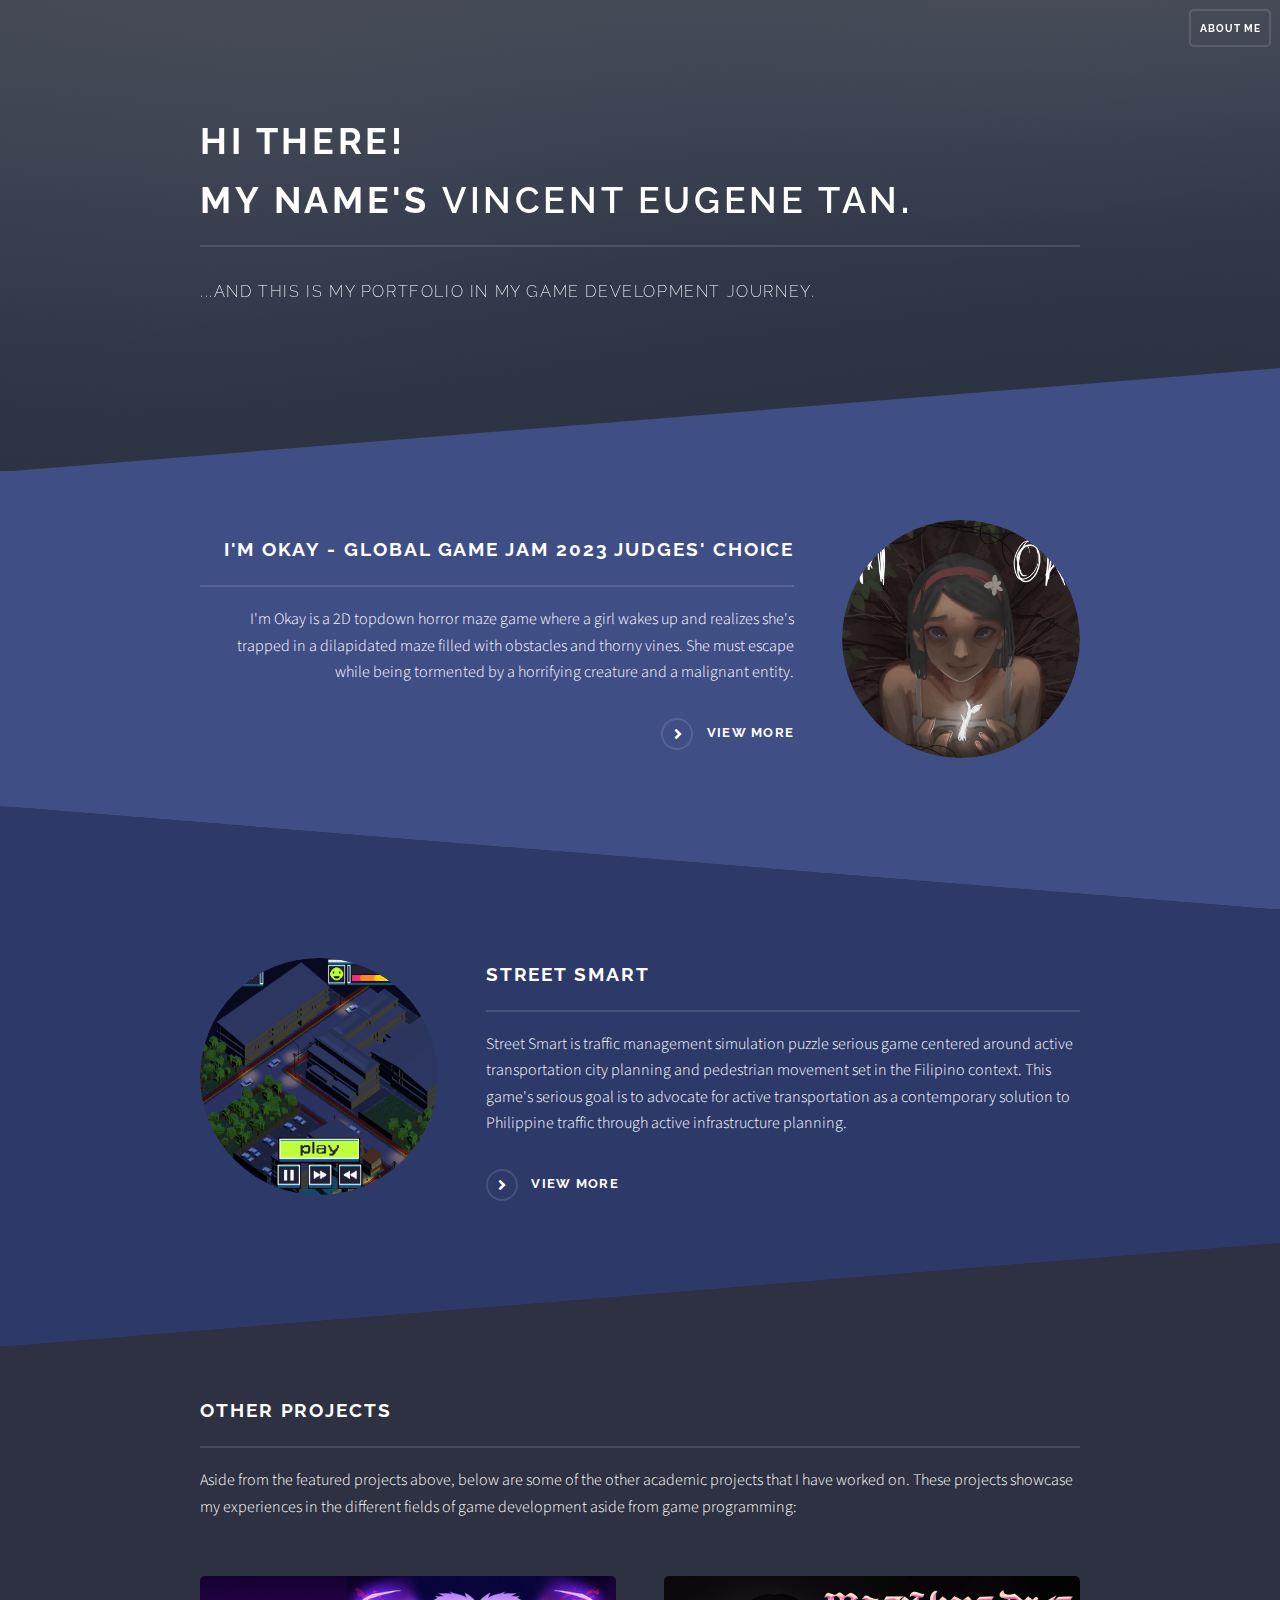
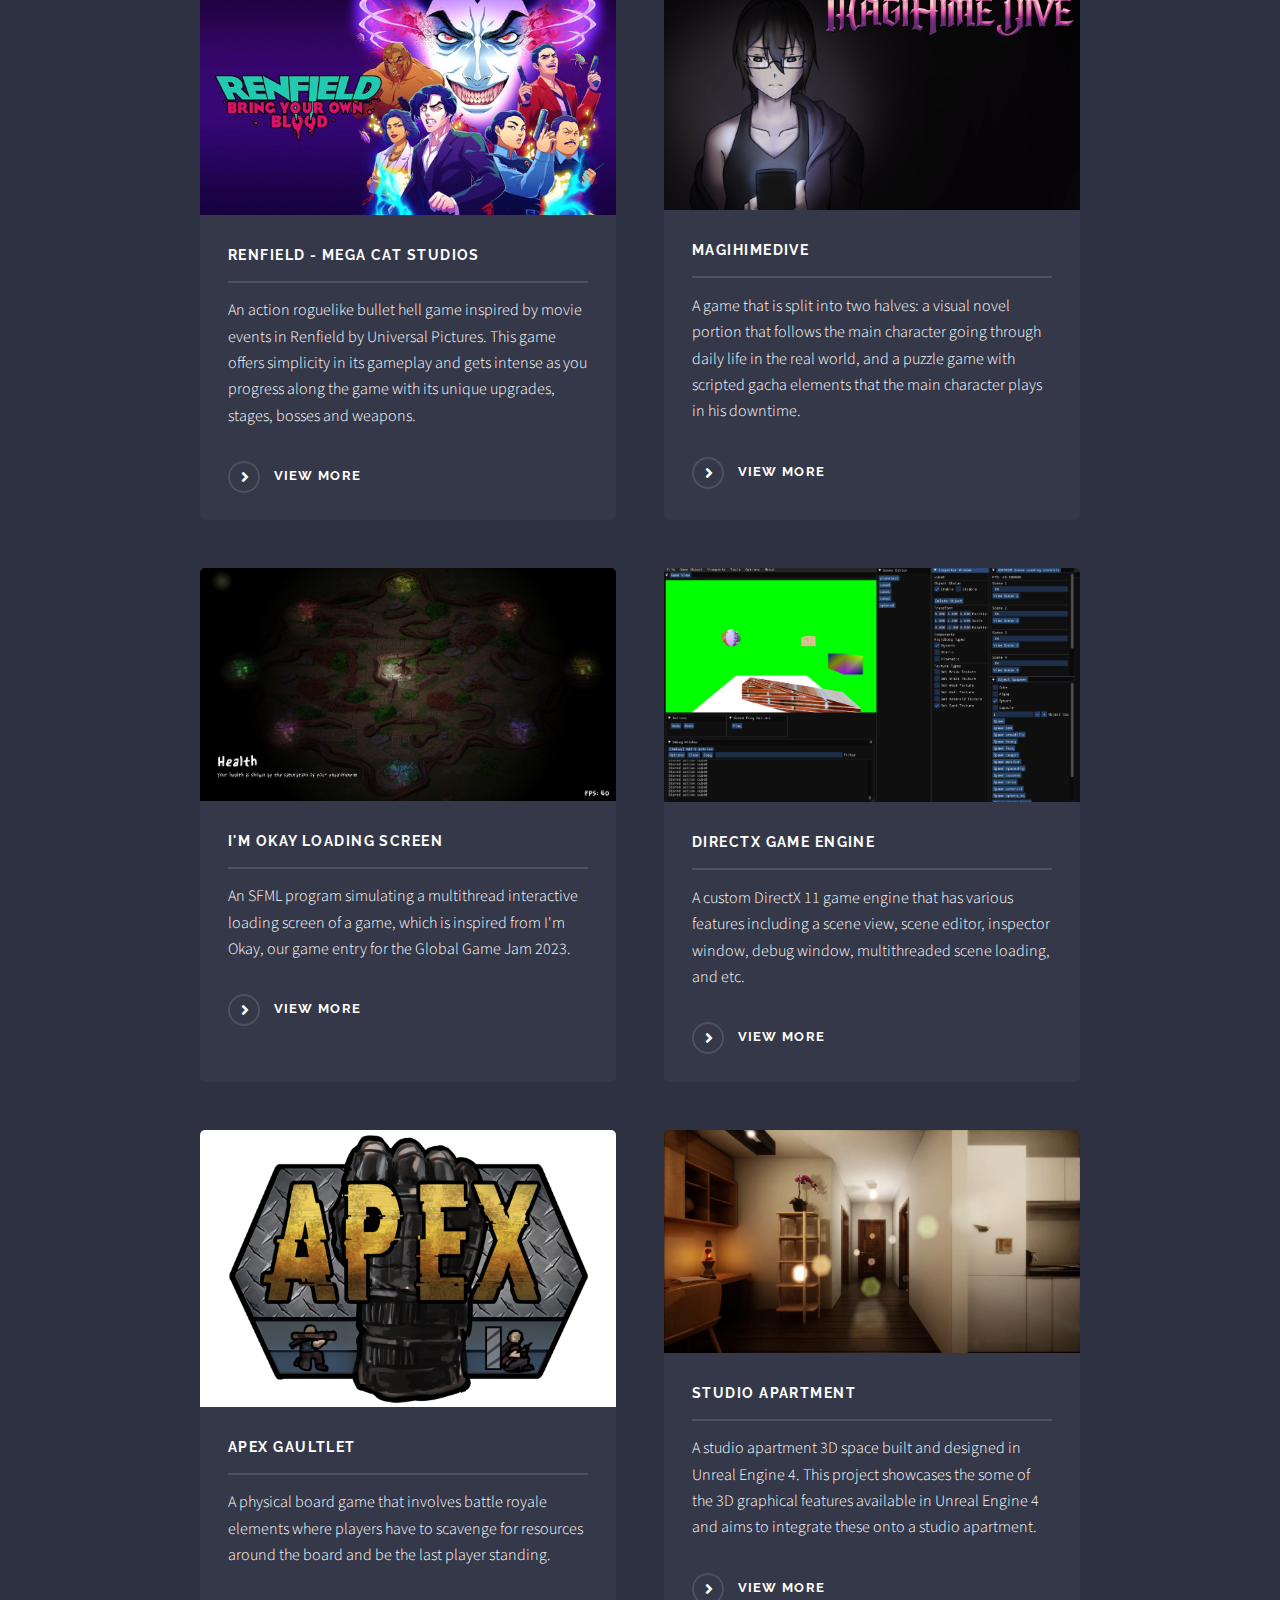
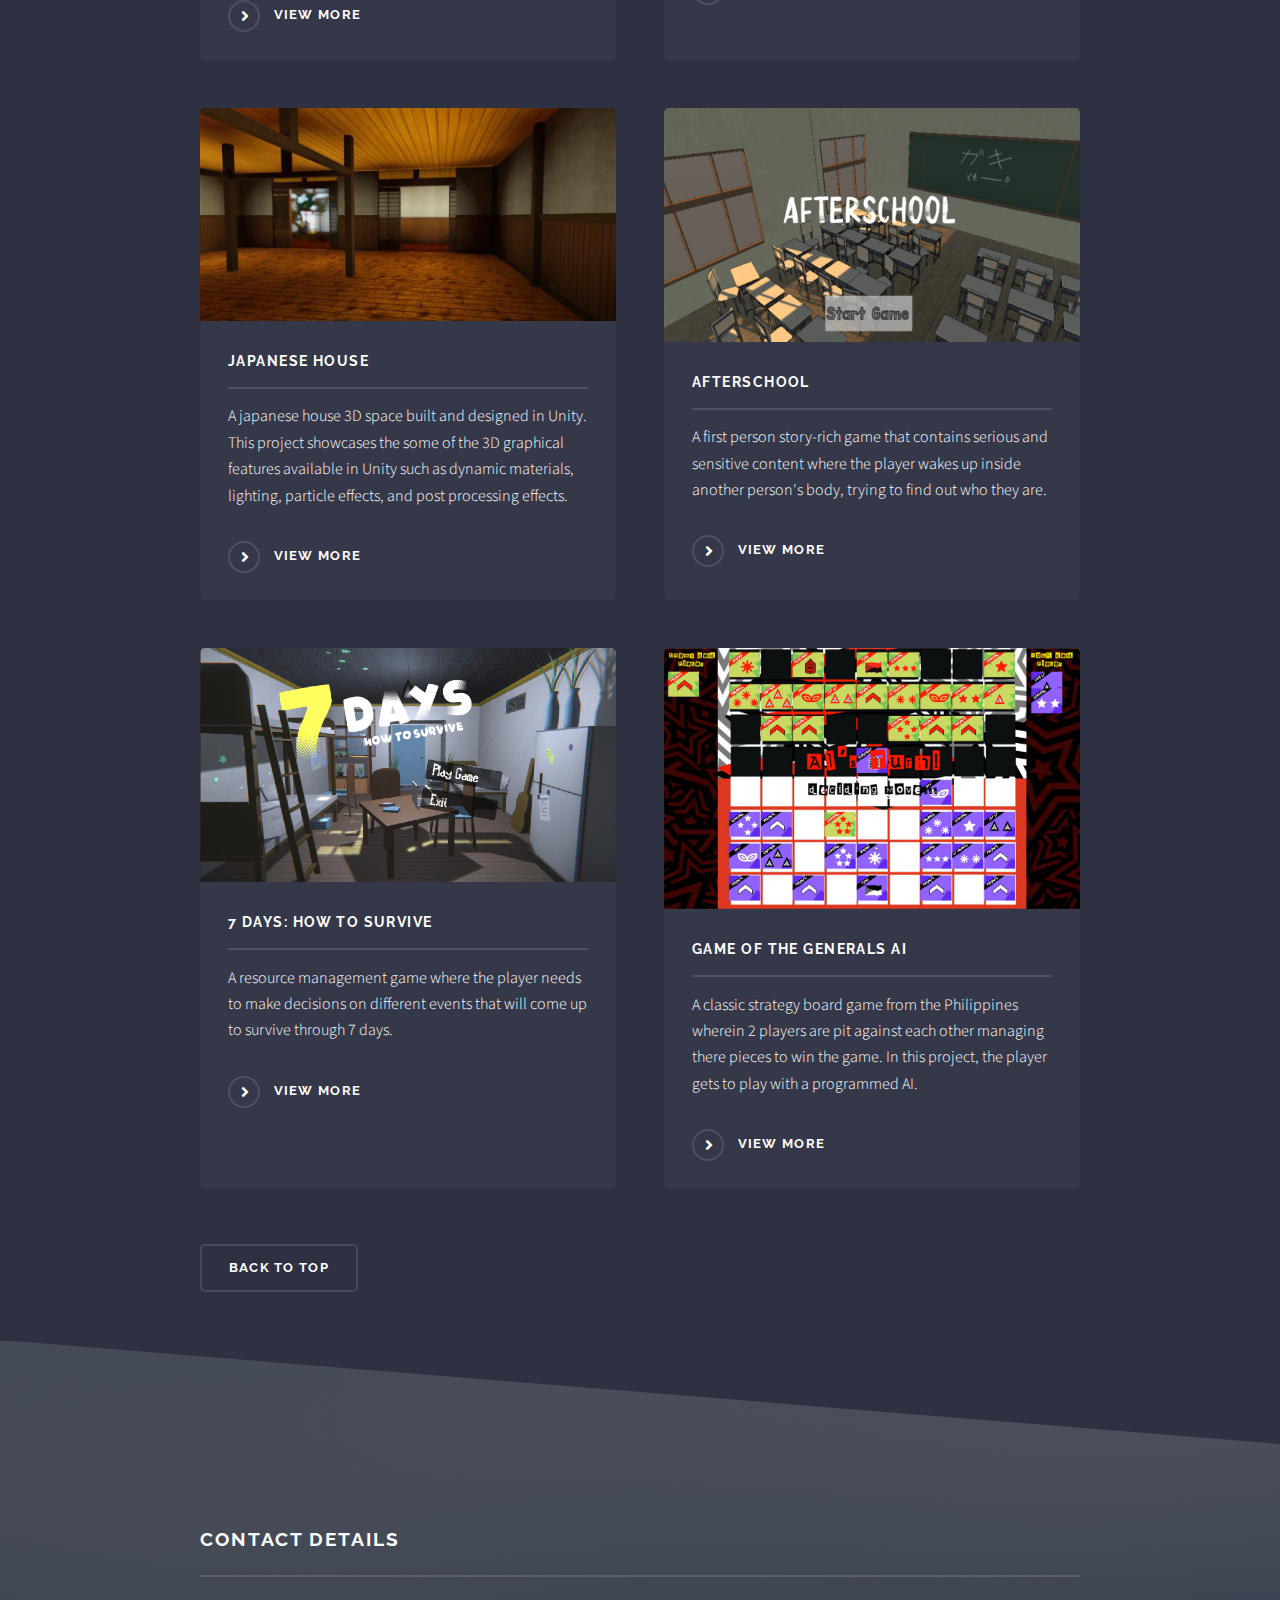
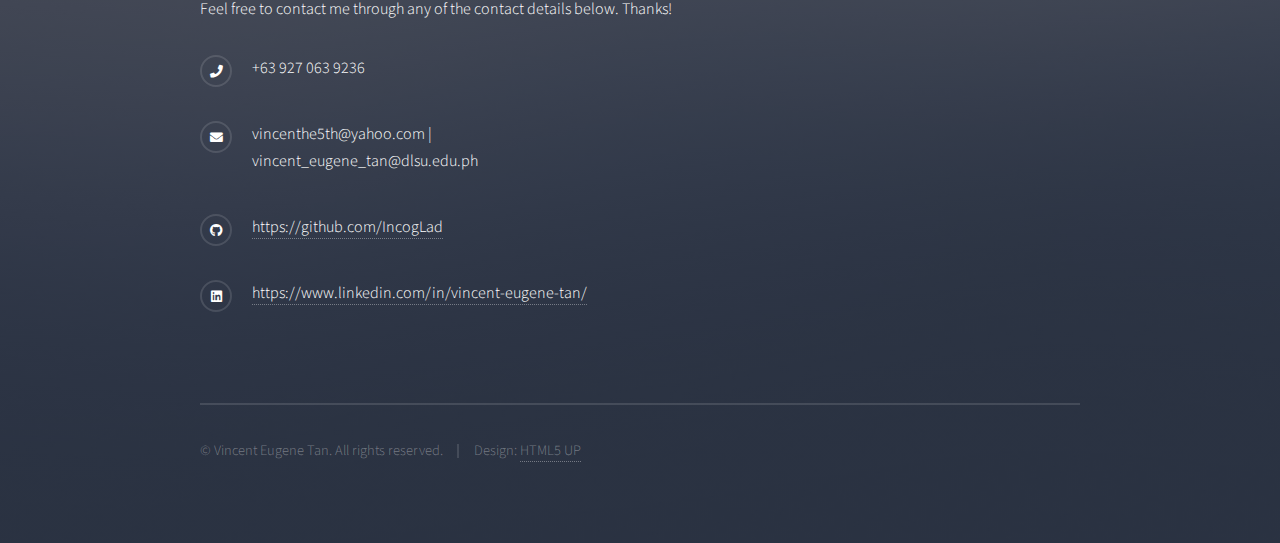
<file: index.html>
<!DOCTYPE HTML>
<!--
	Solid State by HTML5 UP
	html5up.net | @ajlkn
	Free for personal and commercial use under the CCA 3.0 license (html5up.net/license)
-->
<html>
	<head>
		<title>Vincent Eugene Tan - Portfolio</title>
		<meta charset="utf-8" />
		<meta name="viewport" content="width=device-width, initial-scale=1, user-scalable=no" />
		<link rel="stylesheet" href="assets/css/main.css" />
		<noscript><link rel="stylesheet" href="assets/css/noscript.css" /></noscript>
	</head>
	<body class="is-preload">

		<!-- Page Wrapper -->
			<div id="page-wrapper">

				<!-- Header -->
					<header id="header" class="alt">
						<h1><a href="index.html">Vincent Eugene Tan</a></h1>
						<nav>
							<a href="https://drive.google.com/file/d/1BAsKIYSlEqUVYQ0z87mDAm2PV_b1XZ8i/view?usp=sharing" class="button "> About Me </a>
						</nav>
					</header>

				<!-- Banner -->
					<section id="banner" >
						<div class="inner">
							<!--
							<div class="logo"><span class="icon fa-gem"></span></div>
							-->
							<h2>Hi there!<br>
							My name's <b>Vincent Eugene Tan</b>.</h2>
							<p>...and this is my portfolio in my game development journey.</a></p>
						</div>
					</section>

					
					
				<!-- Wrapper -->
					<section id="wrapper">

						<!-- One -->
							<section id="one" class="wrapper spotlight style3">
								<div class="inner">
									<a href="imokay.html" class="image"><img src="images/imokay-cover.png" alt="" /></a>
									<div class="content">
										<h2 class="major">I'm Okay - Global Game Jam 2023 Judges' Choice</h2>
										<p>I'm Okay is a 2D topdown horror maze game where a girl wakes up and 
											realizes she's trapped in a dilapidated maze filled with obstacles 
											and thorny vines. She must escape while being tormented by a horrifying
											 creature and a malignant entity.</p>
										<a href="imokay.html" class="special">View More</a>
									</div>
								</div>
							</section>

						<!-- Two -->
							<section id="two" class="wrapper alt spotlight style6">
								<div class="inner">
									<a href="streetsmart.html" class="image"><img src="images/streetsmart-1x1cover.png" alt="" /></a>
									<div class="content">
										<h2 class="major">Street Smart</h2>
										<p>Street Smart is traffic management simulation puzzle serious game centered
											around active transportation city planning and pedestrian movement set in the
											Filipino context. This game's serious goal is to advocate for active transportation 
											as a contemporary solution to Philippine traffic through active infrastructure planning.</p>
										<a href="streetsmart.html" class="special">View More</a>
									</div>
								</div>
							</section>

						<!-- three -->
							<section id="three" class="wrapper style1">
								<div class="inner">
									<h2 class="major">Other Projects</h2>
									<p>Aside from the featured projects above, below are some of the other academic projects that I have worked on.
										These projects showcase my experiences in the different fields of game development aside from game programming:
									</p>
									<section class="features">
										<article>
											<a href="renfield.html" class="image"><img src="images/renfield-cover.jpg" alt="" /></a>
											<h3 class="major">Renfield - Mega Cat Studios</h3>
											<p>An action roguelike bullet hell game inspired by movie events in Renfield by Universal Pictures.
												This game offers simplicity in its gameplay and gets intense as you progress along the game with its unique upgrades, stages, bosses
											and weapons.</p>
											<a href="renfield.html" class="special">View more</a>
										</article>
										<article>
											<a href="magihime.html" class="image"><img src="images/magihimedive-cover.png" alt="" /></a>
											<h3 class="major">MagiHimeDive</h3>
											<p>A game that is split into two halves: a visual novel portion that follows the main character going through daily life in the real world, 
												and a puzzle game with scripted gacha elements that the main character plays in his downtime.</p>
											<a href="magihime.html" class="special">View more</a>
										</article>
										<article>
											<a href="threadloading.html" class="image"><img src="images/loadingscreen-cover.png" alt="" /></a>
											<h3 class="major">I'm Okay Loading Screen</h3>
											<p>An SFML program simulating a multithread interactive loading screen of a game, which is inspired from I'm Okay, our game entry for the Global Game Jam 2023.</p>
											<a href="threadloading.html" class="special">View more</a>
										</article>
										<article>
											<a href="directxengine.html" class="image"><img src="images/directxengine-cover.png" alt="" /></a>
											<h3 class="major">DirectX Game Engine</h3>
											<p>A custom DirectX 11 game engine that has various features including a scene view, scene editor, inspector window, debug window, multithreaded scene loading, and etc.</p>
											<a href="directxengine.html" class="special">View more</a>
										</article>
										<article>
											<a href="apexgauntlet.html" class="image"><img src="images/apexgauntlet-logo.png" alt="" /></a>
											<h3 class="major">Apex Gaultlet</h3>
											<p>A physical board game that involves battle royale elements where players have to scavenge for resources around the board and be the last player standing.</p>
											<a href="apexgauntlet.html" class="special">View more</a>
										</article>
										<article>
											<a href="studioapartment.html" class="image"><img src="images/studio-cover.png" alt="" /></a>
											<h3 class="major">Studio Apartment</h3>
											<p>A studio apartment 3D space built and designed in Unreal Engine 4. This project showcases the some of the 3D graphical features available in Unreal Engine 4 and aims to integrate these onto a studio apartment. </p>
											<a href="studioapartment.html" class="special">View more</a>
										</article>
										<article>
											<a href="japanesehouse.html" class="image"><img src="images/japanesehouse-cover.png" alt="" /></a>
											<h3 class="major">Japanese House</h3>
											<p>A japanese house 3D space built and designed in Unity. This project showcases the some of the 3D graphical features available in Unity such as dynamic materials, lighting, particle effects, and post processing effects.</p>
											<a href="japanesehouse.html" class="special">View more</a>
										</article>
										<article>
											<a href="afterschool.html" class="image"><img src="images/afterschool-cover.png" alt="" /></a>
											<h3 class="major">Afterschool</h3>
											<p>A first person story-rich game that contains serious and sensitive content where the player wakes up inside another person's body, trying to find out who they are.</p>
											<a href="afterschool.html" class="special">View more</a>
										</article>
										<article>
											<a href="7days.html" class="image"><img src="images/7days-cover.png" alt="" /></a>
											<h3 class="major">7 Days: How to Survive</h3>
											<p>A resource management game where the player needs to make decisions on different events that will come up to survive through 7 days.</p>
											<a href="7days.html" class="special">View more</a>
										</article>
										<article>
											<a href="gog.html" class="image"><img src="images/gog-cover.png" alt="" /></a>
											<h3 class="major">Game of the Generals AI</h3>
											<p>A classic strategy board game from the Philippines wherein 2 players are pit against each other managing there pieces to win the game. In this project, the player gets to play with a programmed AI.</p>
											<a href="gog.html" class="special">View more</a>
										</article>
									</section>
									<ul class="actions">
										<li><a href="index.html" class="button">Back to Top</a></li>
									</ul>
								</div>
							</section>

					</section>

				<!-- Footer -->
				<section id="footer">
					<div class="inner">
						<h2 class="major">Contact Details</h2>
						<p>Feel free to contact me through any of the contact details below. Thanks!</p>
						
						</form>
						<ul class="contact">
							<li class="icon solid fa-phone"> +63 927 063 9236</li>
							<li class="icon solid fa-envelope">vincenthe5th@yahoo.com | vincent_eugene_tan@dlsu.edu.ph</a></li>
							<li class="icon brands fa-github"><a href="https://github.com/IncogLad">https://github.com/IncogLad</a></li>
							<li class="icon brands fa-linkedin"><a href="https://www.linkedin.com/in/vincent-eugene-tan-a81674267/">https://www.linkedin.com/in/vincent-eugene-tan/</a></li>
						</ul>
						<ul class="copyright">
							<li>&copy; Vincent Eugene Tan. All rights reserved. </li><li>Design: <a href="http://html5up.net">HTML5 UP</a></li>
						</ul>
					</div>
				</section>

			</div>

		<!-- Scripts -->
			<script src="assets/js/jquery.min.js"></script>
			<script src="assets/js/jquery.scrollex.min.js"></script>
			<script src="assets/js/browser.min.js"></script>
			<script src="assets/js/breakpoints.min.js"></script>
			<script src="assets/js/util.js"></script>
			<script src="assets/js/main.js"></script>

	</body>
</html>
</file>
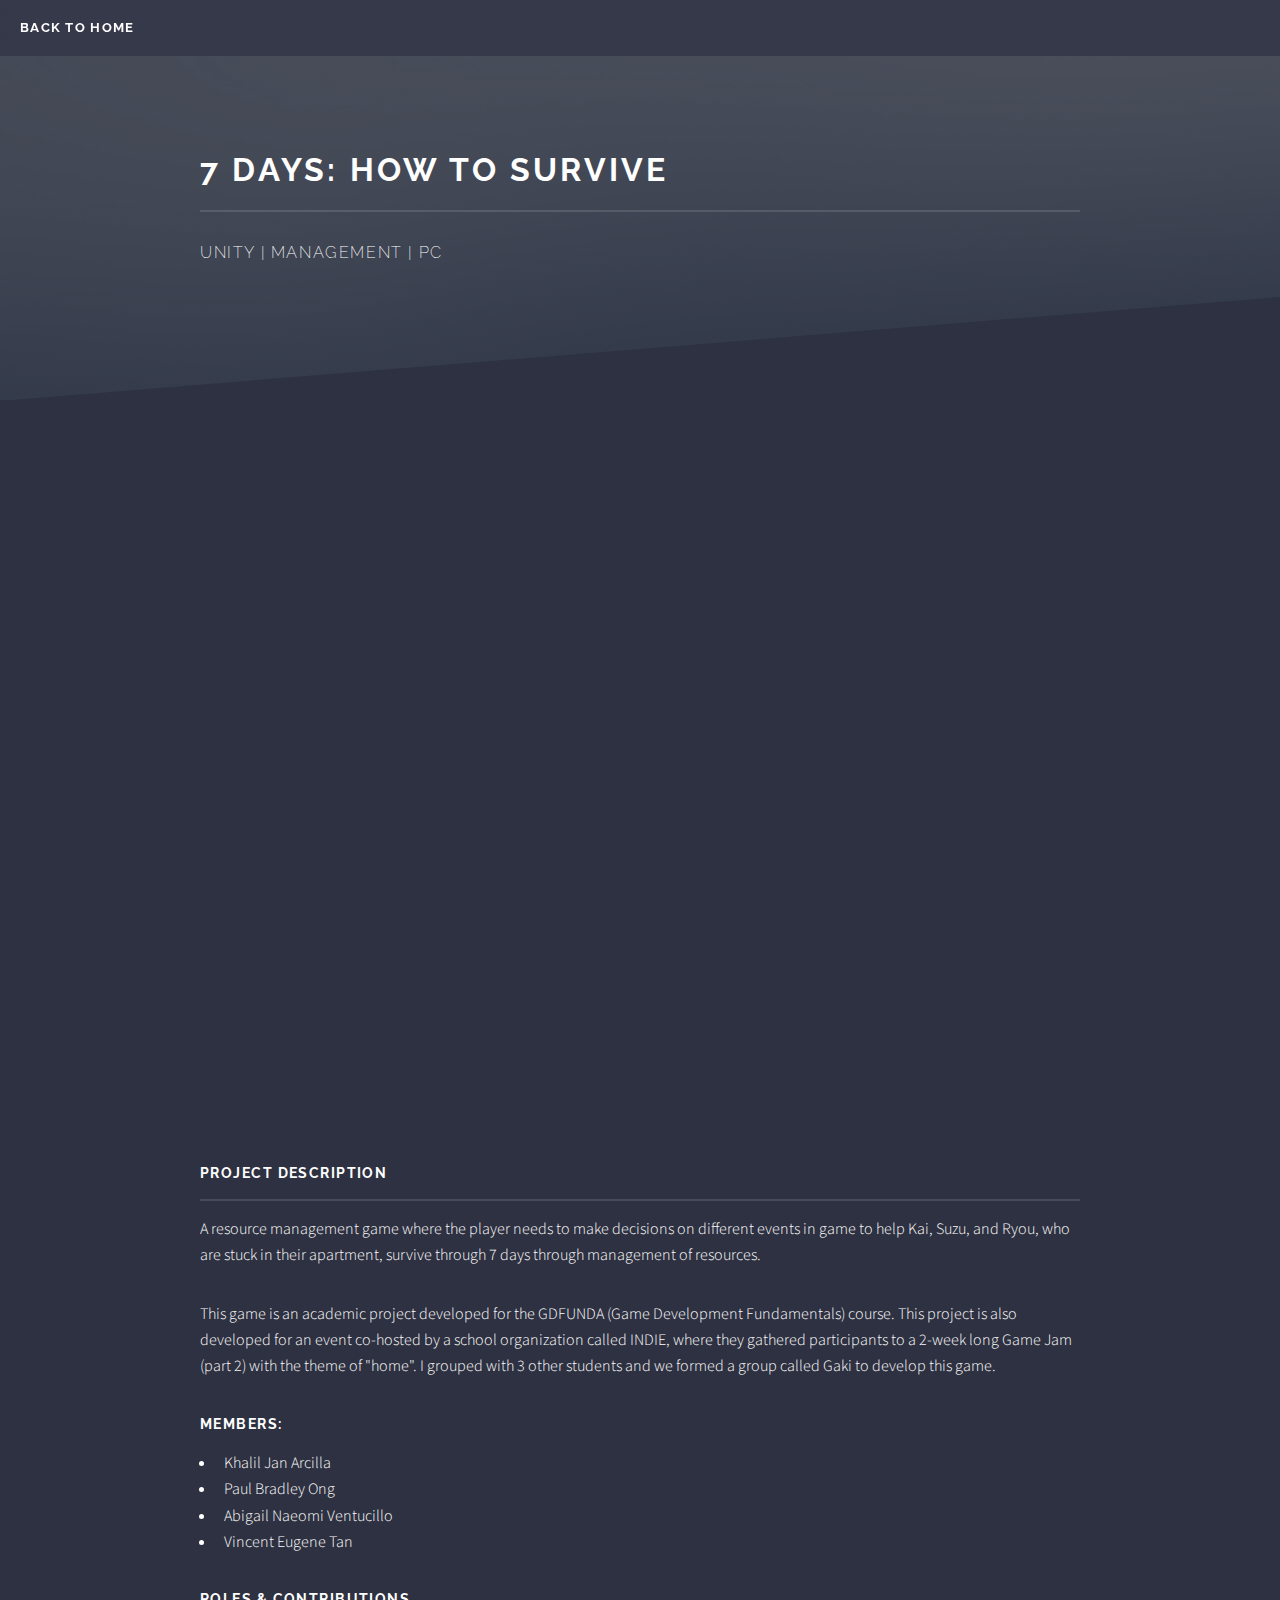
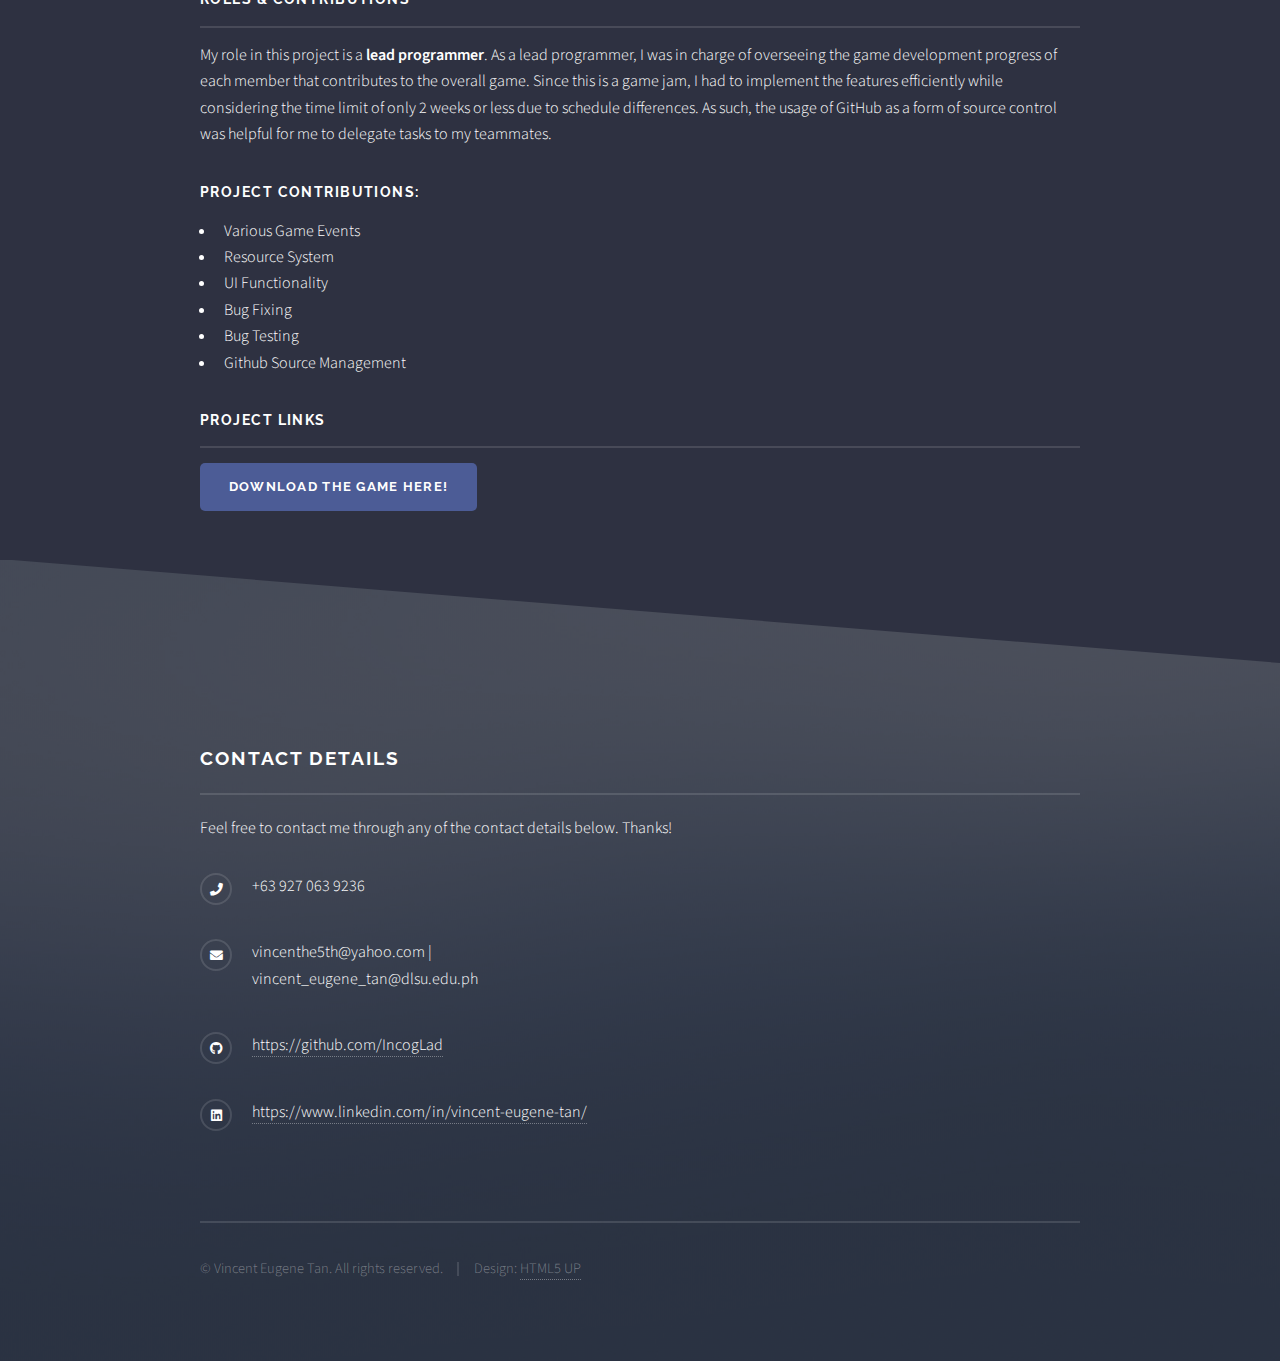
<file: 7days.html>
<!DOCTYPE HTML>
<!--
	Solid State by HTML5 UP
	html5up.net | @ajlkn
	Free for personal and commercial use under the CCA 3.0 license (html5up.net/license)
-->
<html>
	<head>
		<title>Vincent Eugene Tan - 7 Days</title>
		<meta charset="utf-8" />
		<meta name="viewport" content="width=device-width, initial-scale=1, user-scalable=no" />
		<link rel="stylesheet" href="assets/css/main.css" />
		<noscript><link rel="stylesheet" href="assets/css/noscript.css" /></noscript>
	</head>
	<body class="is-preload">

		<!-- Page Wrapper -->
			<div id="page-wrapper">

				<!-- Header -->
					<header id="header">
						<h1><a href="index.html">Back to Home</a></h1>
					</header>

				<!-- Wrapper -->
					<section id="wrapper">
						<header>
							<div class="inner">
								<h2>7 Days: How to Survive</h2>
								<p>Unity | Management | PC</p>
							</div>
						</header>
					
						<!-- Content -->
							<div class="wrapper">
						
								<div class="inner">
									<div class="col-12">
										<iframe class="iframe fit" src="https://www.youtube.com/embed/McQlkTfauTM" 
										title="YouTube video player" frameborder="0" allow="accelerometer; autoplay; 
										clipboard-write; encrypted-media; gyroscope; picture-in-picture; web-share" allowfullscreen>
									</iframe>
									</div>

									<h3 class="major">Project Description</h3>
									<p>A resource management game where the player needs to make decisions on 
										different events in game to help Kai, Suzu, and Ryou, who are stuck in their
										apartment, survive through 7 days through management of resources.</p>
									
									<p>This game is an academic project developed for the GDFUNDA (Game Development Fundamentals) course. 
										This project is also developed for an event co-hosted by a school organization called INDIE, where they gathered 
										participants to a 2-week long Game Jam (part 2) with the theme of "home". I grouped with 3 other students
										and we formed a group called Gaki to develop this game. </p>	
									
									<h3>Members:</h3>
										<ul>
											<li>Khalil Jan Arcilla</li>
											<li>Paul Bradley Ong</li>
											<li>Abigail Naeomi Ventucillo</li>
											<li>Vincent Eugene Tan</li>
										</ul>
									

									<h3 class="major">Roles & Contributions</h3>
									<p>My role in this project is a <b>lead programmer</b>. 
										As a lead programmer, I was in charge of overseeing the game development
										progress of each member that contributes to the overall game. 
										Since this is a game jam, I had to implement the features efficiently while 
										considering the time limit of only 2 weeks or less due to schedule differences.
										As such, the usage of GitHub as a form of source control was helpful for 
										me to delegate tasks to my teammates.</p>

									<h3>Project Contributions:</h3>
										<ul>
											<li>Various Game Events</li>
											<li>Resource System</li>
											<li>UI Functionality</li>
											<li>Bug Fixing</li>
											<li>Bug Testing</li>
											<li>Github Source Management</li>
										</ul>

									<h3 class="major">Project Links</h3>
									<ul class="actions stacked">
										<li><a href="https://phipenguu.itch.io/7-days-how-to-survive" class="button primary">Download the Game here!</a></li>
										
									</ul>
								</div>
							</div>

					</section>

				<!-- Footer -->
				<section id="footer">
					<div class="inner">
						<h2 class="major">Contact Details</h2>
						<p>Feel free to contact me through any of the contact details below. Thanks!</p>
						
						</form>
						<ul class="contact">
							<li class="icon solid fa-phone"> +63 927 063 9236</li>
							<li class="icon solid fa-envelope">vincenthe5th@yahoo.com | vincent_eugene_tan@dlsu.edu.ph</a></li>
							<li class="icon brands fa-github"><a href="https://github.com/IncogLad">https://github.com/IncogLad</a></li>
							<li class="icon brands fa-linkedin"><a href="https://www.linkedin.com/in/vincent-eugene-tan-a81674267/">https://www.linkedin.com/in/vincent-eugene-tan/</a></li>
						</ul>
						<ul class="copyright">
							<li>&copy; Vincent Eugene Tan. All rights reserved. </li><li>Design: <a href="http://html5up.net">HTML5 UP</a></li>
						</ul>
					</div>
				</section>

			</div>

		<!-- Scripts -->
			<script src="assets/js/jquery.min.js"></script>
			<script src="assets/js/jquery.scrollex.min.js"></script>
			<script src="assets/js/browser.min.js"></script>
			<script src="assets/js/breakpoints.min.js"></script>
			<script src="assets/js/util.js"></script>
			<script src="assets/js/main.js"></script>

	</body>
</html>
</file>
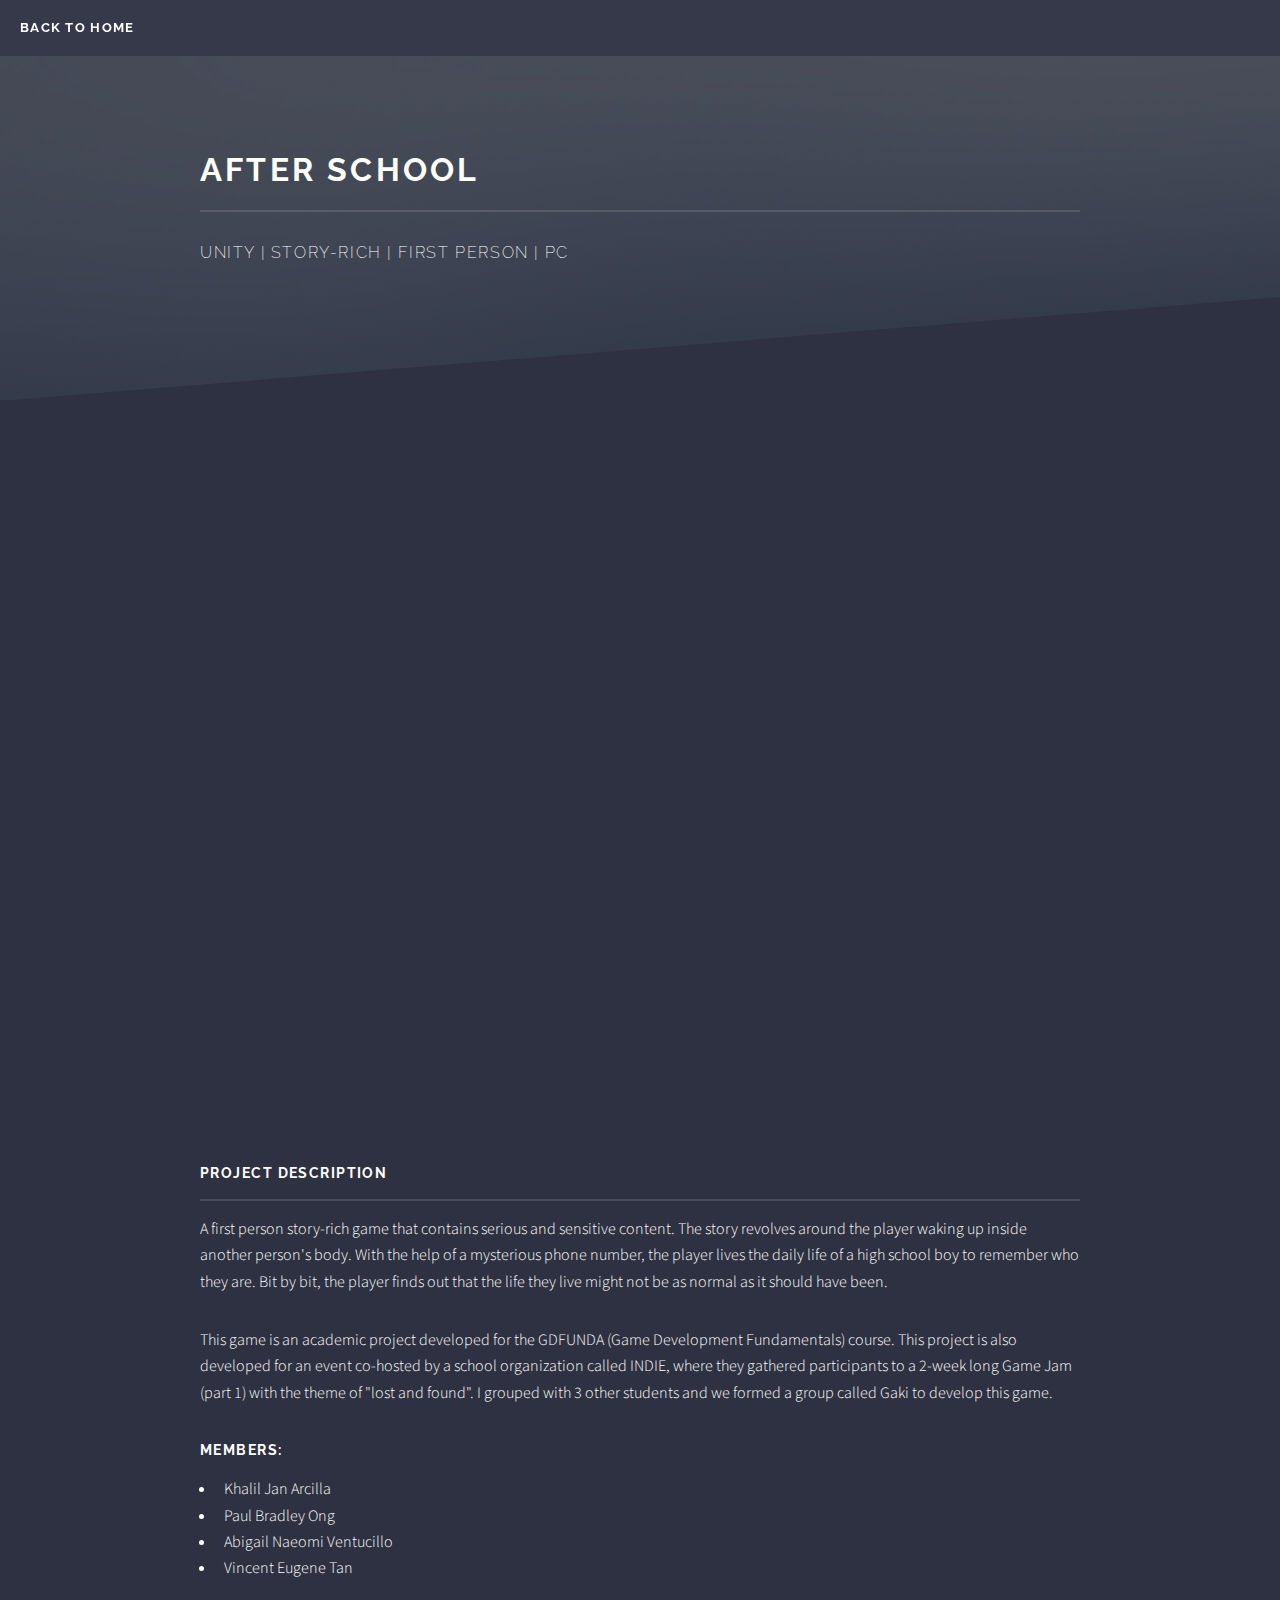
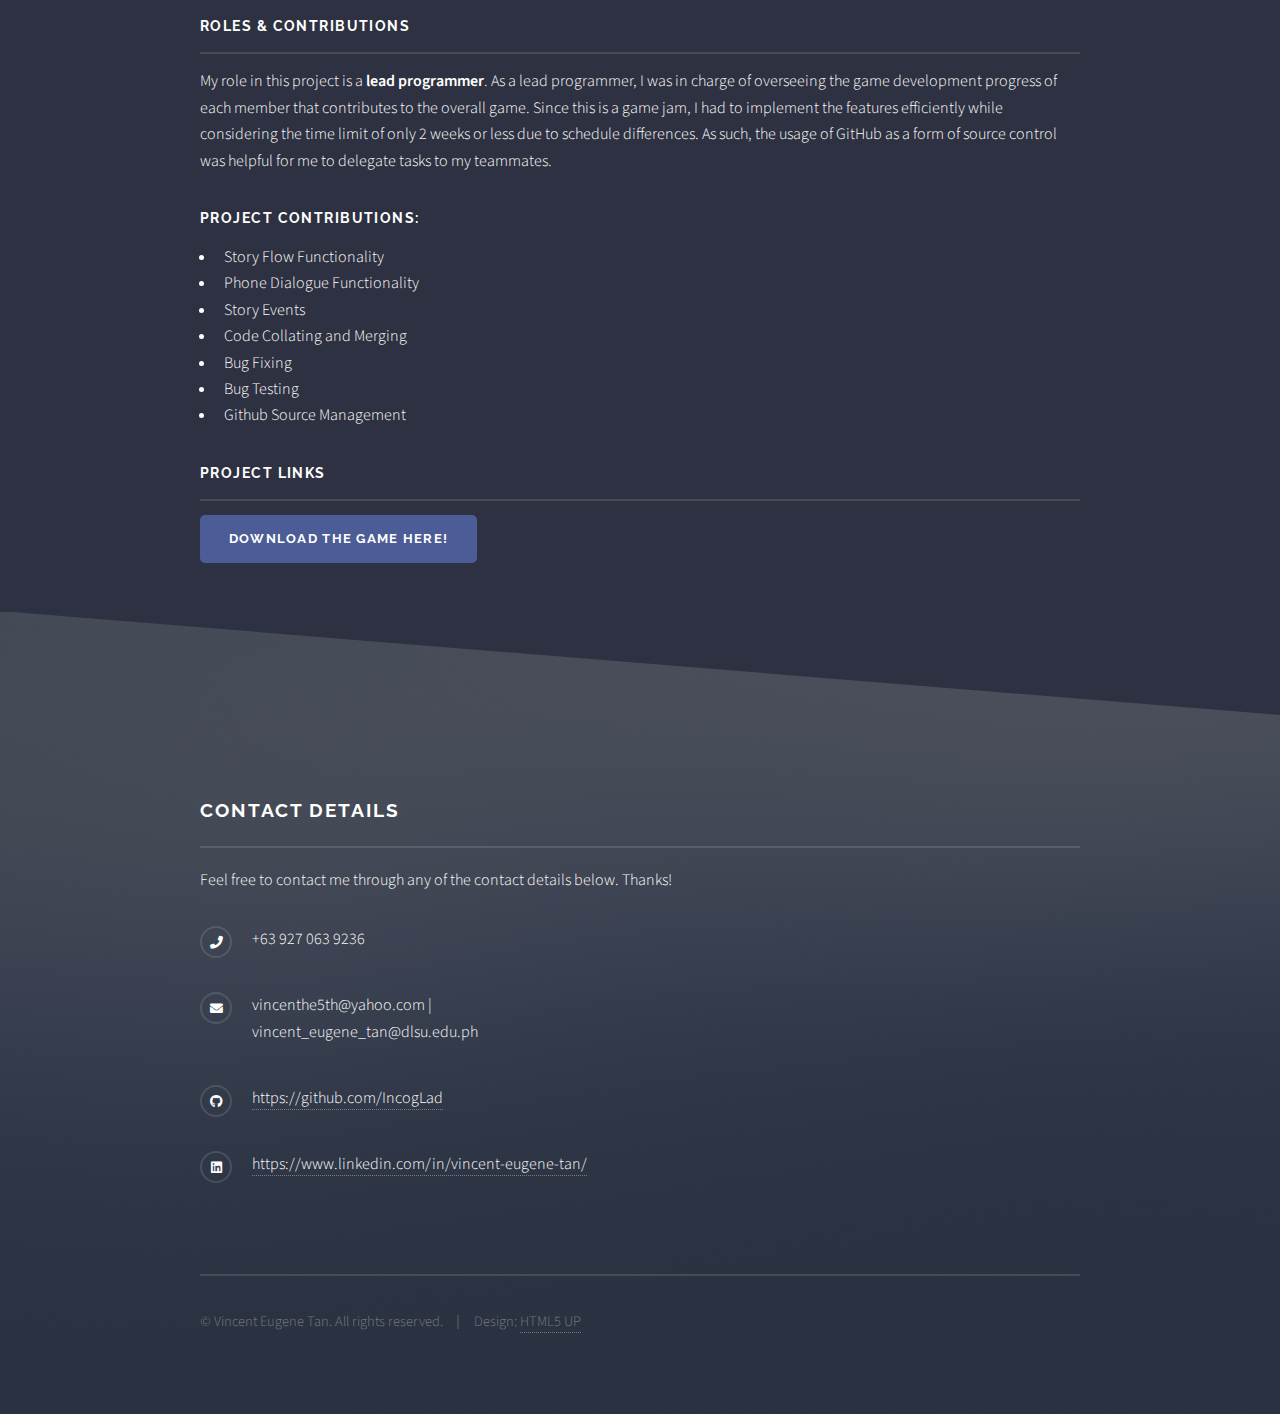
<file: afterschool.html>
<!DOCTYPE HTML>
<!--
	Solid State by HTML5 UP
	html5up.net | @ajlkn
	Free for personal and commercial use under the CCA 3.0 license (html5up.net/license)
-->
<html>
	<head>
		<title>Vincent Eugene Tan - After School</title>
		<meta charset="utf-8" />
		<meta name="viewport" content="width=device-width, initial-scale=1, user-scalable=no" />
		<link rel="stylesheet" href="assets/css/main.css" />
		<noscript><link rel="stylesheet" href="assets/css/noscript.css" /></noscript>
	</head>
	<body class="is-preload">

		<!-- Page Wrapper -->
			<div id="page-wrapper">

				<!-- Header -->
					<header id="header">
						<h1><a href="index.html">Back to Home</a></h1>
					</header>

				<!-- Wrapper -->
					<section id="wrapper">
						<header>
							<div class="inner">
								<h2>After School</h2>
								<p>Unity | Story-Rich | First Person | PC</p>
							</div>
						</header>
					
						<!-- Content -->
							<div class="wrapper">
						
								<div class="inner">
									<div class="col-12">
										<iframe class="iframe fit" src="https://www.youtube.com/embed/yhZDXWWPvmw" title="YouTube video player" 
										frameborder="0" allow="accelerometer; autoplay; clipboard-write; encrypted-media; gyroscope; picture-in-picture; web-share" 
										allowfullscreen></iframe>
									</div>

									<h3 class="major">Project Description</h3>
									<p>A first person story-rich game that contains serious and sensitive content.
										The story revolves around the player waking up inside another person's body. 
										With the help of a mysterious phone number, the player lives the daily life of a high school boy to remember who they are. 
										Bit by bit, the player finds out that the life they live might not be as normal as it should have been.</p>
									
									<p>This game is an academic project developed for the GDFUNDA (Game Development Fundamentals) course. 
										This project is also developed for an event co-hosted by a school organization called INDIE, where they gathered 
										participants to a 2-week long Game Jam (part 1) with the theme of "lost and found". I grouped with 3 other students
										and we formed a group called Gaki to develop this game. </p>	
									
									<h3>Members:</h3>
										<ul>
											<li>Khalil Jan Arcilla</li>
											<li>Paul Bradley Ong</li>
											<li>Abigail Naeomi Ventucillo</li>
											<li>Vincent Eugene Tan</li>
										</ul>
									

									<h3 class="major">Roles & Contributions</h3>
									<p>My role in this project is a <b>lead programmer</b>. 
										As a lead programmer, I was in charge of overseeing the game development
										progress of each member that contributes to the overall game. 
										Since this is a game jam, I had to implement the features efficiently while 
										considering the time limit of only 2 weeks or less due to schedule differences.
										As such, the usage of GitHub as a form of source control was helpful for 
										me to delegate tasks to my teammates.</p>

									<h3>Project Contributions:</h3>
										<ul>
											<li>Story Flow Functionality</li>
											<li>Phone Dialogue Functionality</li>
											<li>Story Events</li>
											<li>Code Collating and Merging</li>
											<li>Bug Fixing</li>
											<li>Bug Testing</li>
											<li>Github Source Management</li>
										</ul>

									<h3 class="major">Project Links</h3>
									<ul class="actions stacked">
										<li><a href="https://phipenguu.itch.io/after-school" class="button primary">Download the Game here!</a></li>
									</ul>
								</div>
							</div>

					</section>

				<!-- Footer -->
				<section id="footer">
					<div class="inner">
						<h2 class="major">Contact Details</h2>
						<p>Feel free to contact me through any of the contact details below. Thanks!</p>
						
						</form>
						<ul class="contact">
							<li class="icon solid fa-phone"> +63 927 063 9236</li>
							<li class="icon solid fa-envelope">vincenthe5th@yahoo.com | vincent_eugene_tan@dlsu.edu.ph</a></li>
							<li class="icon brands fa-github"><a href="https://github.com/IncogLad">https://github.com/IncogLad</a></li>
							<li class="icon brands fa-linkedin"><a href="https://www.linkedin.com/in/vincent-eugene-tan-a81674267/">https://www.linkedin.com/in/vincent-eugene-tan/</a></li>
						</ul>
						<ul class="copyright">
							<li>&copy; Vincent Eugene Tan. All rights reserved. </li><li>Design: <a href="http://html5up.net">HTML5 UP</a></li>
						</ul>
					</div>
				</section>

			</div>

		<!-- Scripts -->
			<script src="assets/js/jquery.min.js"></script>
			<script src="assets/js/jquery.scrollex.min.js"></script>
			<script src="assets/js/browser.min.js"></script>
			<script src="assets/js/breakpoints.min.js"></script>
			<script src="assets/js/util.js"></script>
			<script src="assets/js/main.js"></script>

	</body>
</html>
</file>
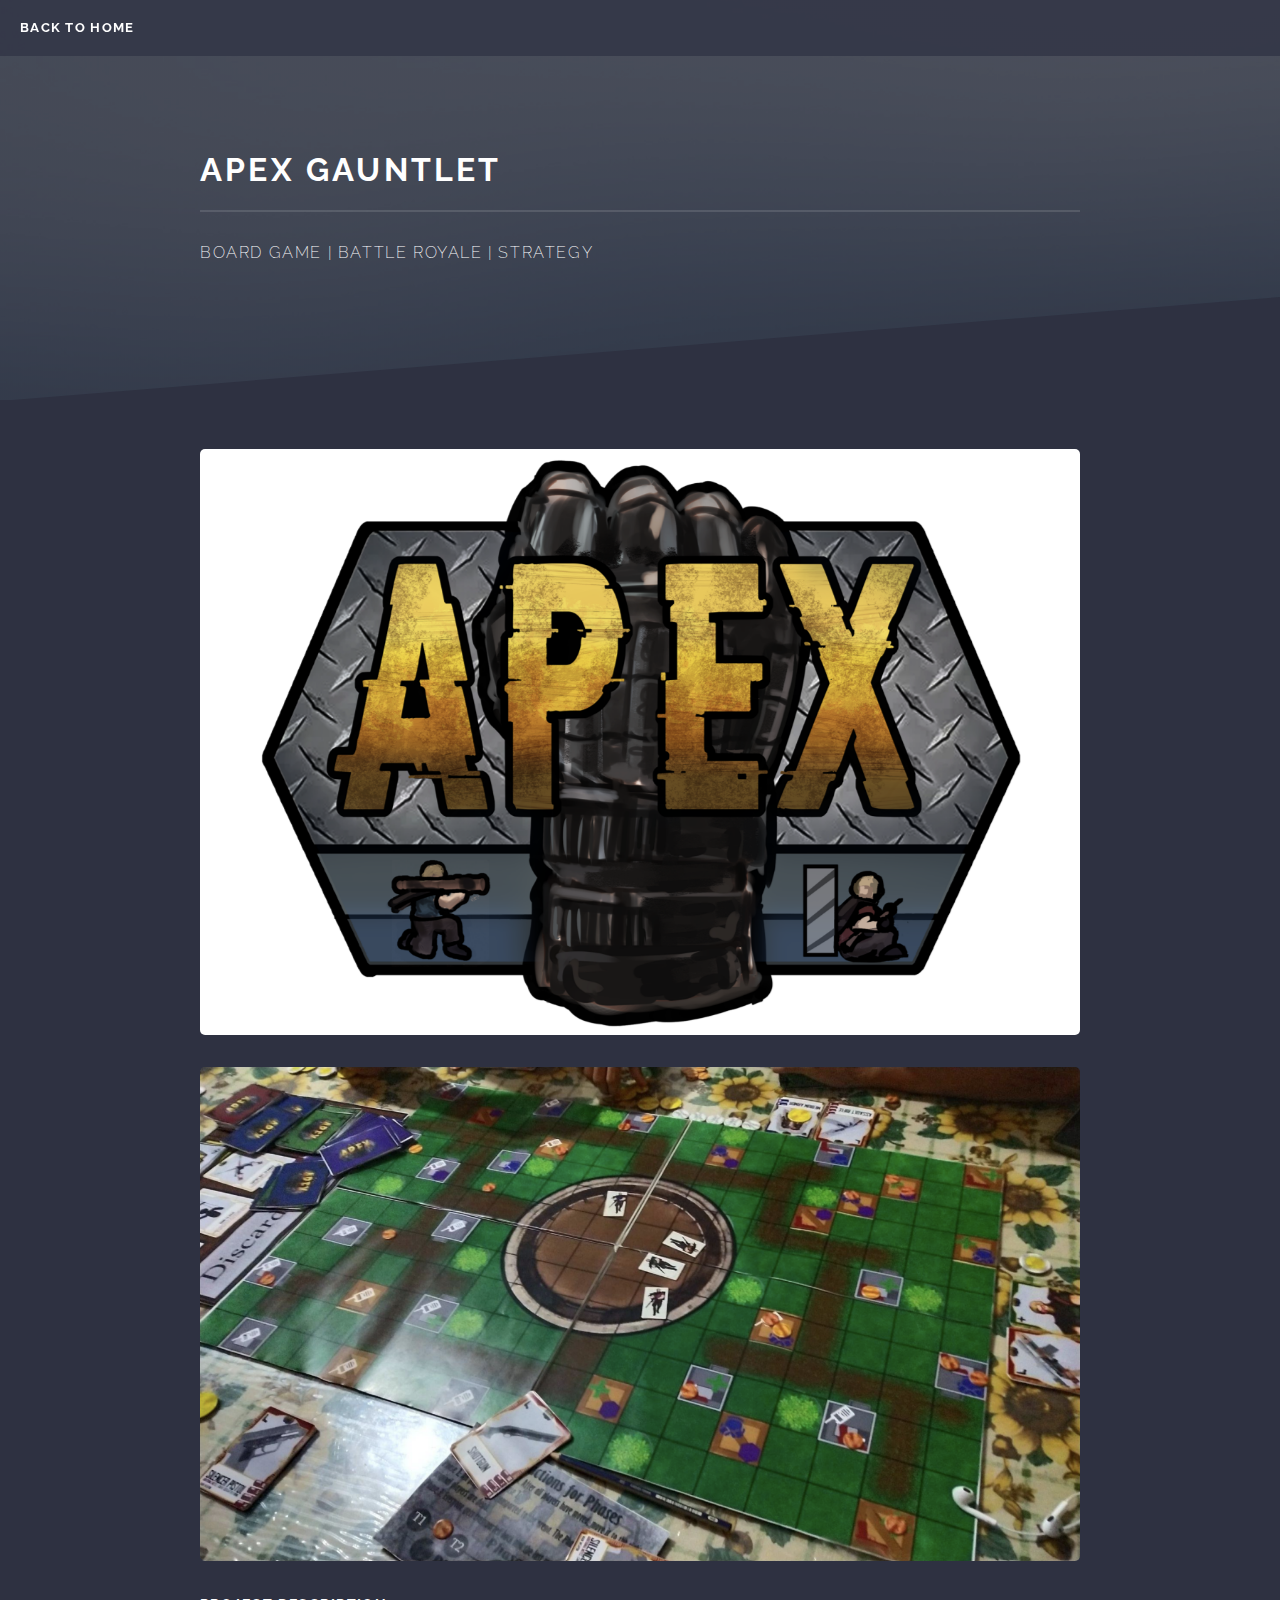
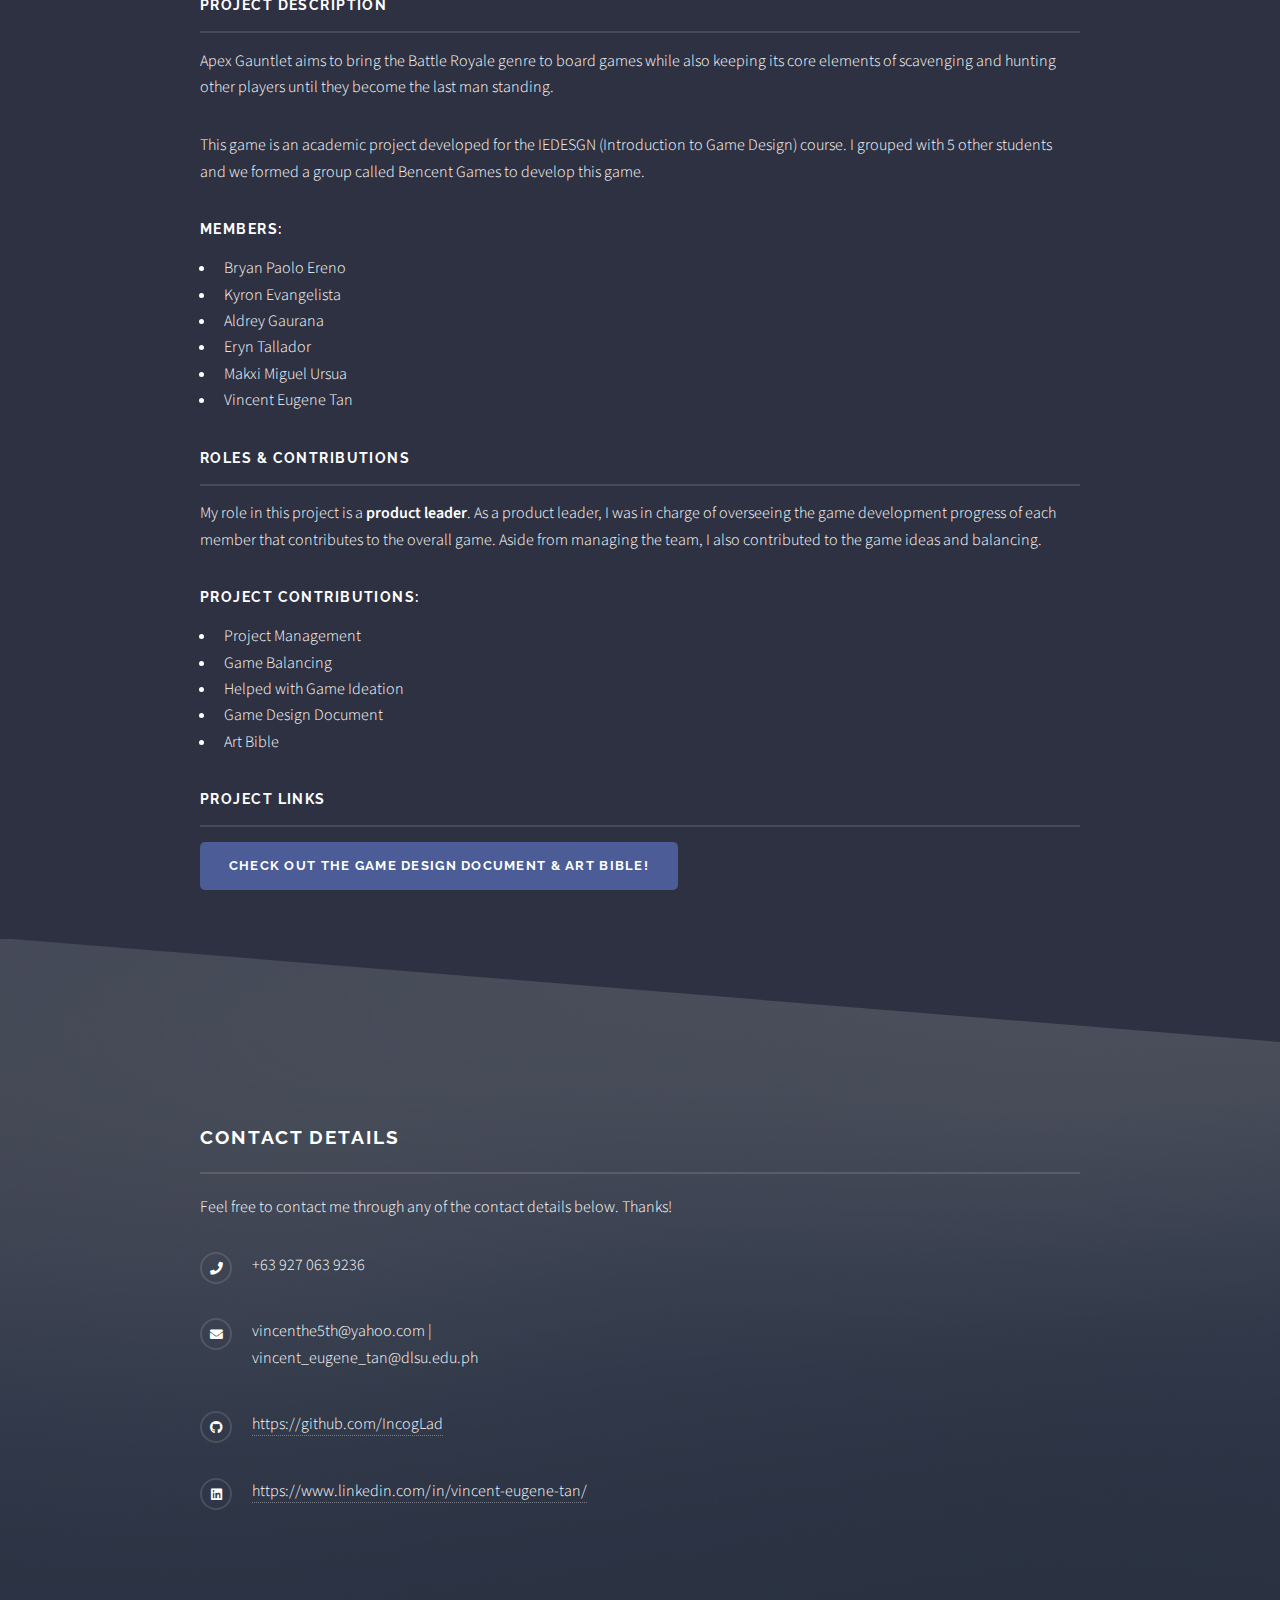
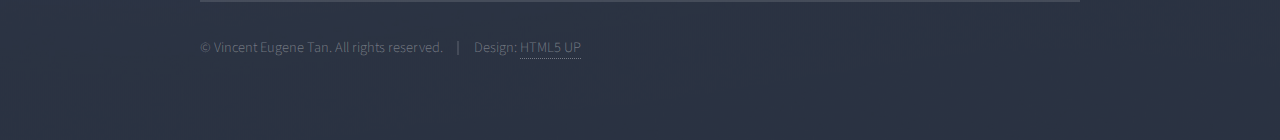
<file: apexgauntlet.html>
<!DOCTYPE HTML>
<!--
	Solid State by HTML5 UP
	html5up.net | @ajlkn
	Free for personal and commercial use under the CCA 3.0 license (html5up.net/license)
-->
<html>
	<head>
		<title>Vincent Eugene Tan - Apex Gauntlet</title>
		<meta charset="utf-8" />
		<meta name="viewport" content="width=device-width, initial-scale=1, user-scalable=no" />
		<link rel="stylesheet" href="assets/css/main.css" />
		<noscript><link rel="stylesheet" href="assets/css/noscript.css" /></noscript>
	</head>
	<body class="is-preload">

		<!-- Page Wrapper -->
			<div id="page-wrapper">

				<!-- Header -->
					<header id="header">
						<h1><a href="index.html">Back to Home</a></h1>
					</header>

				<!-- Wrapper -->
					<section id="wrapper">
						<header>
							<div class="inner">
								<h2>Apex Gauntlet</h2>
								<p>Board Game | Battle Royale | Strategy</p>
							</div>
						</header>
					
						<!-- Content -->
							<div class="wrapper">
						
								<div class="inner">
									<div class="col-12">
										<img class="image fit" src="images/apexgauntlet-logo.png"></img>
										<img class="image fit" src="images/apexgauntlet-cover2.png"></img>
									</div>

									<h3 class="major">Project Description</h3>
									<p>Apex Gauntlet aims to bring the Battle Royale genre to board games while
										also keeping its core elements of scavenging and hunting other players until they
										become the last man standing.
										</p>
									
									<p>This game is an academic project developed for the IEDESGN (Introduction to Game Design) course. I grouped with 5 other students
										and we formed a group called Bencent Games to develop this game. </p>	
									
									<h3>Members:</h3>
										<ul>
											<li>Bryan Paolo Ereno</li>
											<li>Kyron Evangelista</li>
											<li>Aldrey Gaurana</li>
											<li>Eryn Tallador</li>
											<li>Makxi Miguel Ursua</li>
											<li>Vincent Eugene Tan</li>
										</ul>
									

									<h3 class="major">Roles & Contributions</h3>
									<p>My role in this project is a <b>product leader</b>. 
										As a product leader, I was in charge of overseeing the game development
										progress of each member that contributes to the overall game. 
										Aside from managing the team, I also contributed to the game ideas and balancing.</p>

									<h3>Project Contributions:</h3>
										<ul>
											<li>Project Management</li>
											<li>Game Balancing</li>
											<li>Helped with Game Ideation</li>
											<li>Game Design Document</li>
											<li>Art Bible</li>
										</ul>

									<h3 class="major">Project Links</h3>
									<ul class="actions stacked">
										<li><a href="https://drive.google.com/drive/folders/131jVGcZ-fcQBKuCIfvJDu5gkw0loPTJB?usp=sharing" class="button primary">Check out the Game Design Document & Art Bible!</a></li>
									</ul>
								</div>
							</div>

					</section>

				<!-- Footer -->
				<section id="footer">
					<div class="inner">
						<h2 class="major">Contact Details</h2>
						<p>Feel free to contact me through any of the contact details below. Thanks!</p>
						
						</form>
						<ul class="contact">
							<li class="icon solid fa-phone"> +63 927 063 9236</li>
							<li class="icon solid fa-envelope">vincenthe5th@yahoo.com | vincent_eugene_tan@dlsu.edu.ph</a></li>
							<li class="icon brands fa-github"><a href="https://github.com/IncogLad">https://github.com/IncogLad</a></li>
							<li class="icon brands fa-linkedin"><a href="https://www.linkedin.com/in/vincent-eugene-tan-a81674267/">https://www.linkedin.com/in/vincent-eugene-tan/</a></li>
						</ul>
						<ul class="copyright">
							<li>&copy; Vincent Eugene Tan. All rights reserved. </li><li>Design: <a href="http://html5up.net">HTML5 UP</a></li>
						</ul>
					</div>
				</section>

			</div>

		<!-- Scripts -->
			<script src="assets/js/jquery.min.js"></script>
			<script src="assets/js/jquery.scrollex.min.js"></script>
			<script src="assets/js/browser.min.js"></script>
			<script src="assets/js/breakpoints.min.js"></script>
			<script src="assets/js/util.js"></script>
			<script src="assets/js/main.js"></script>

	</body>
</html>
</file>
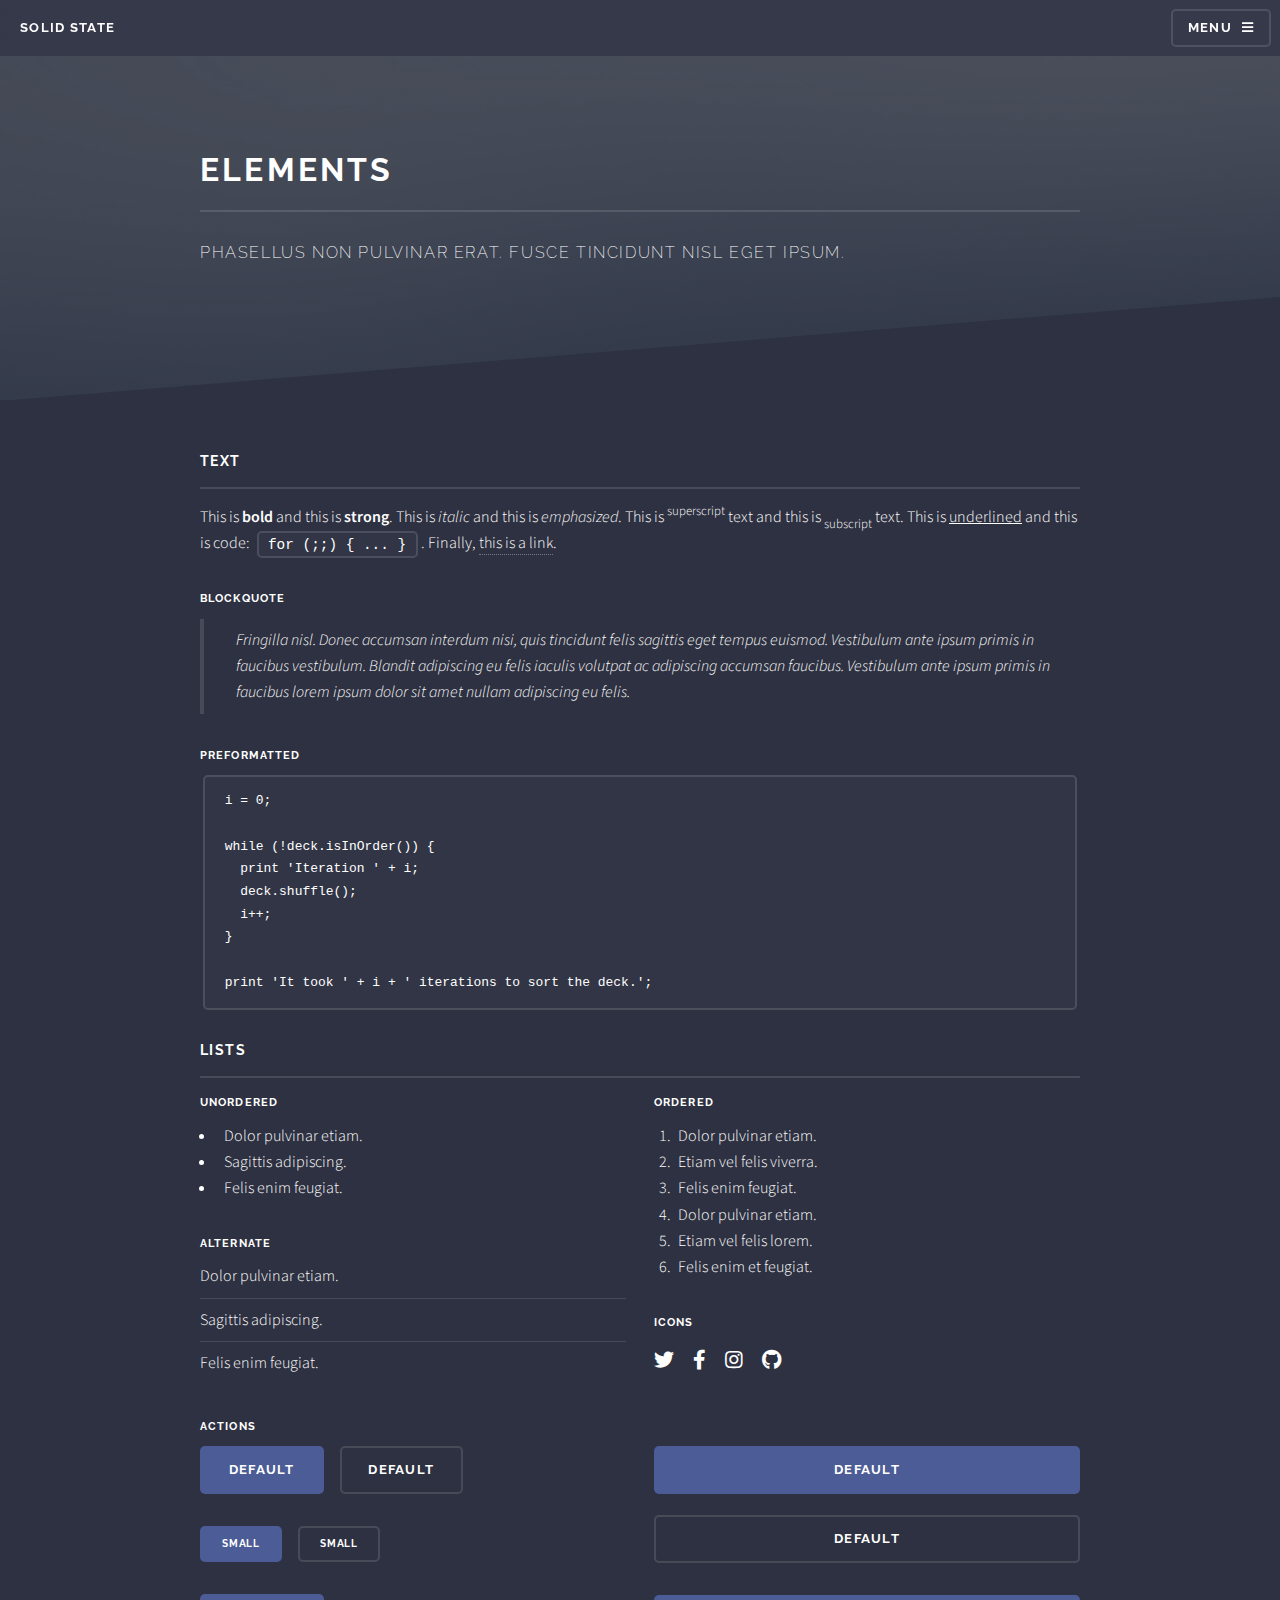
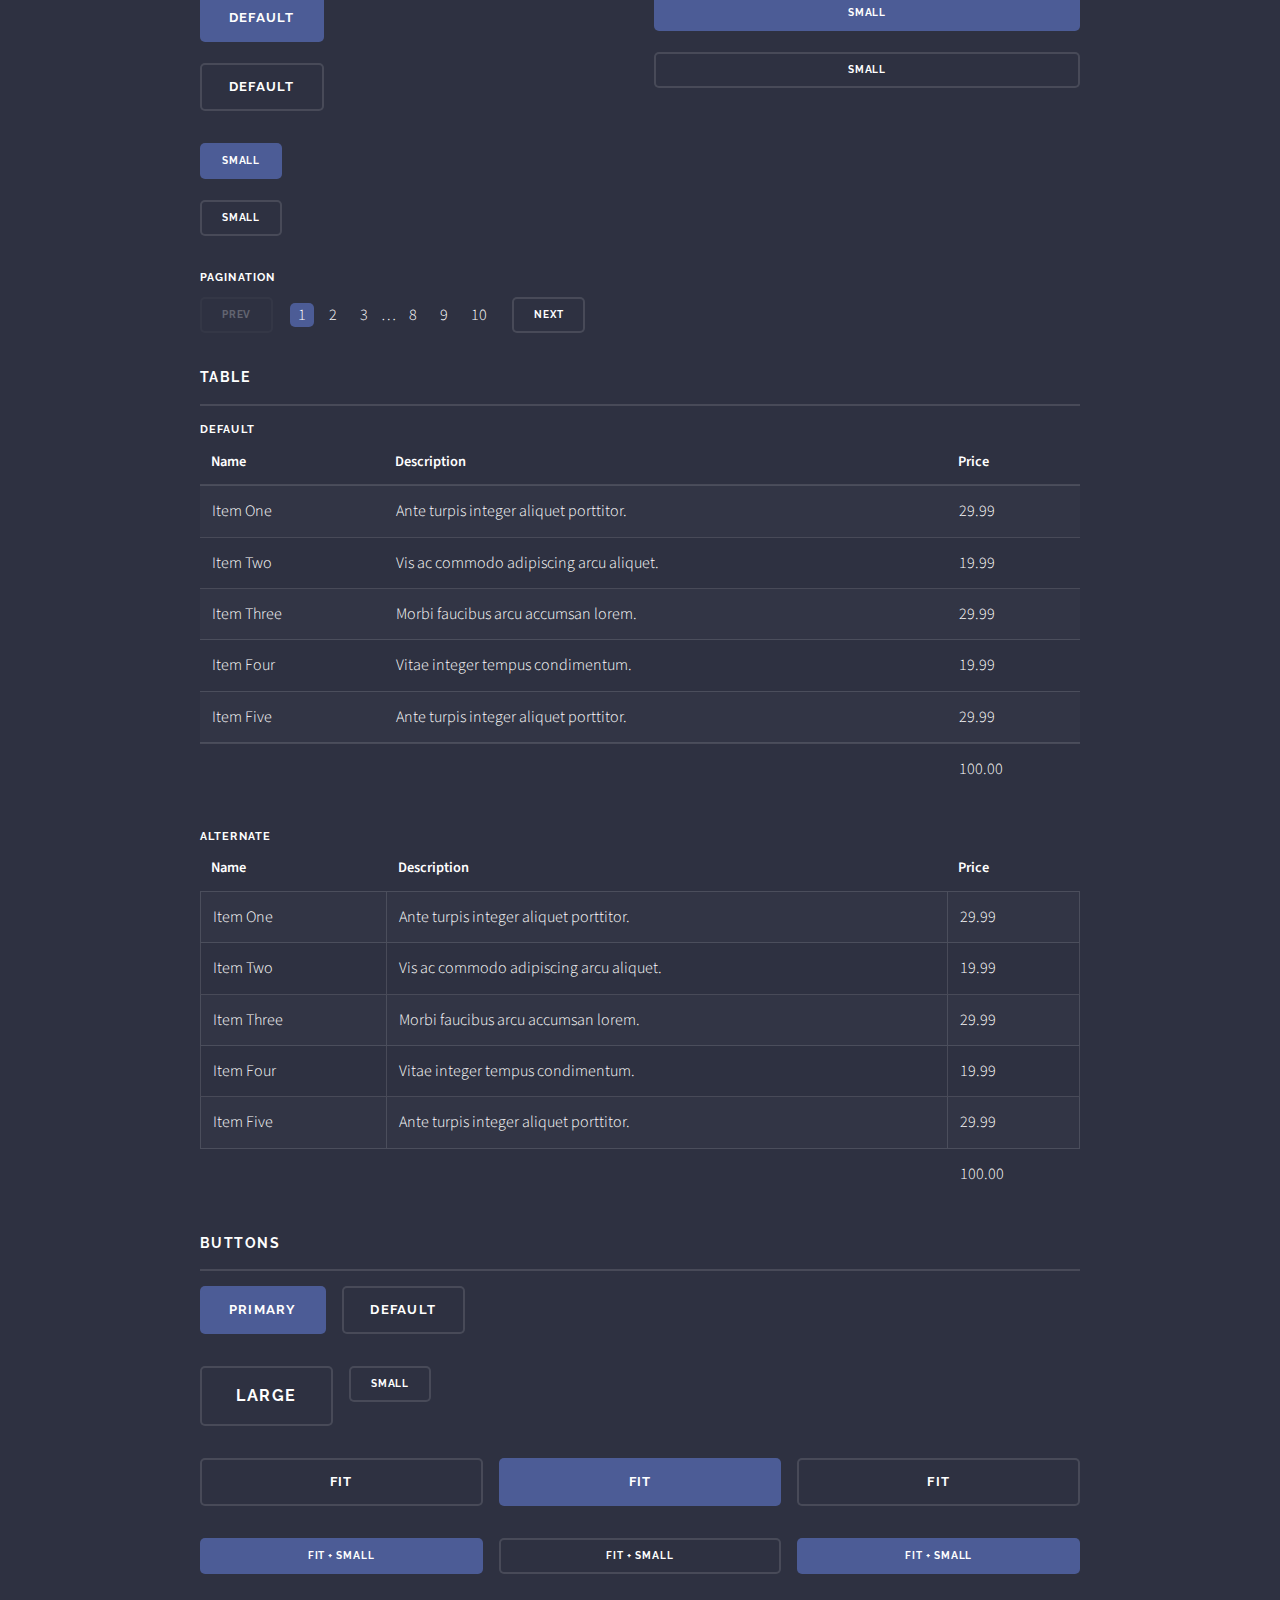
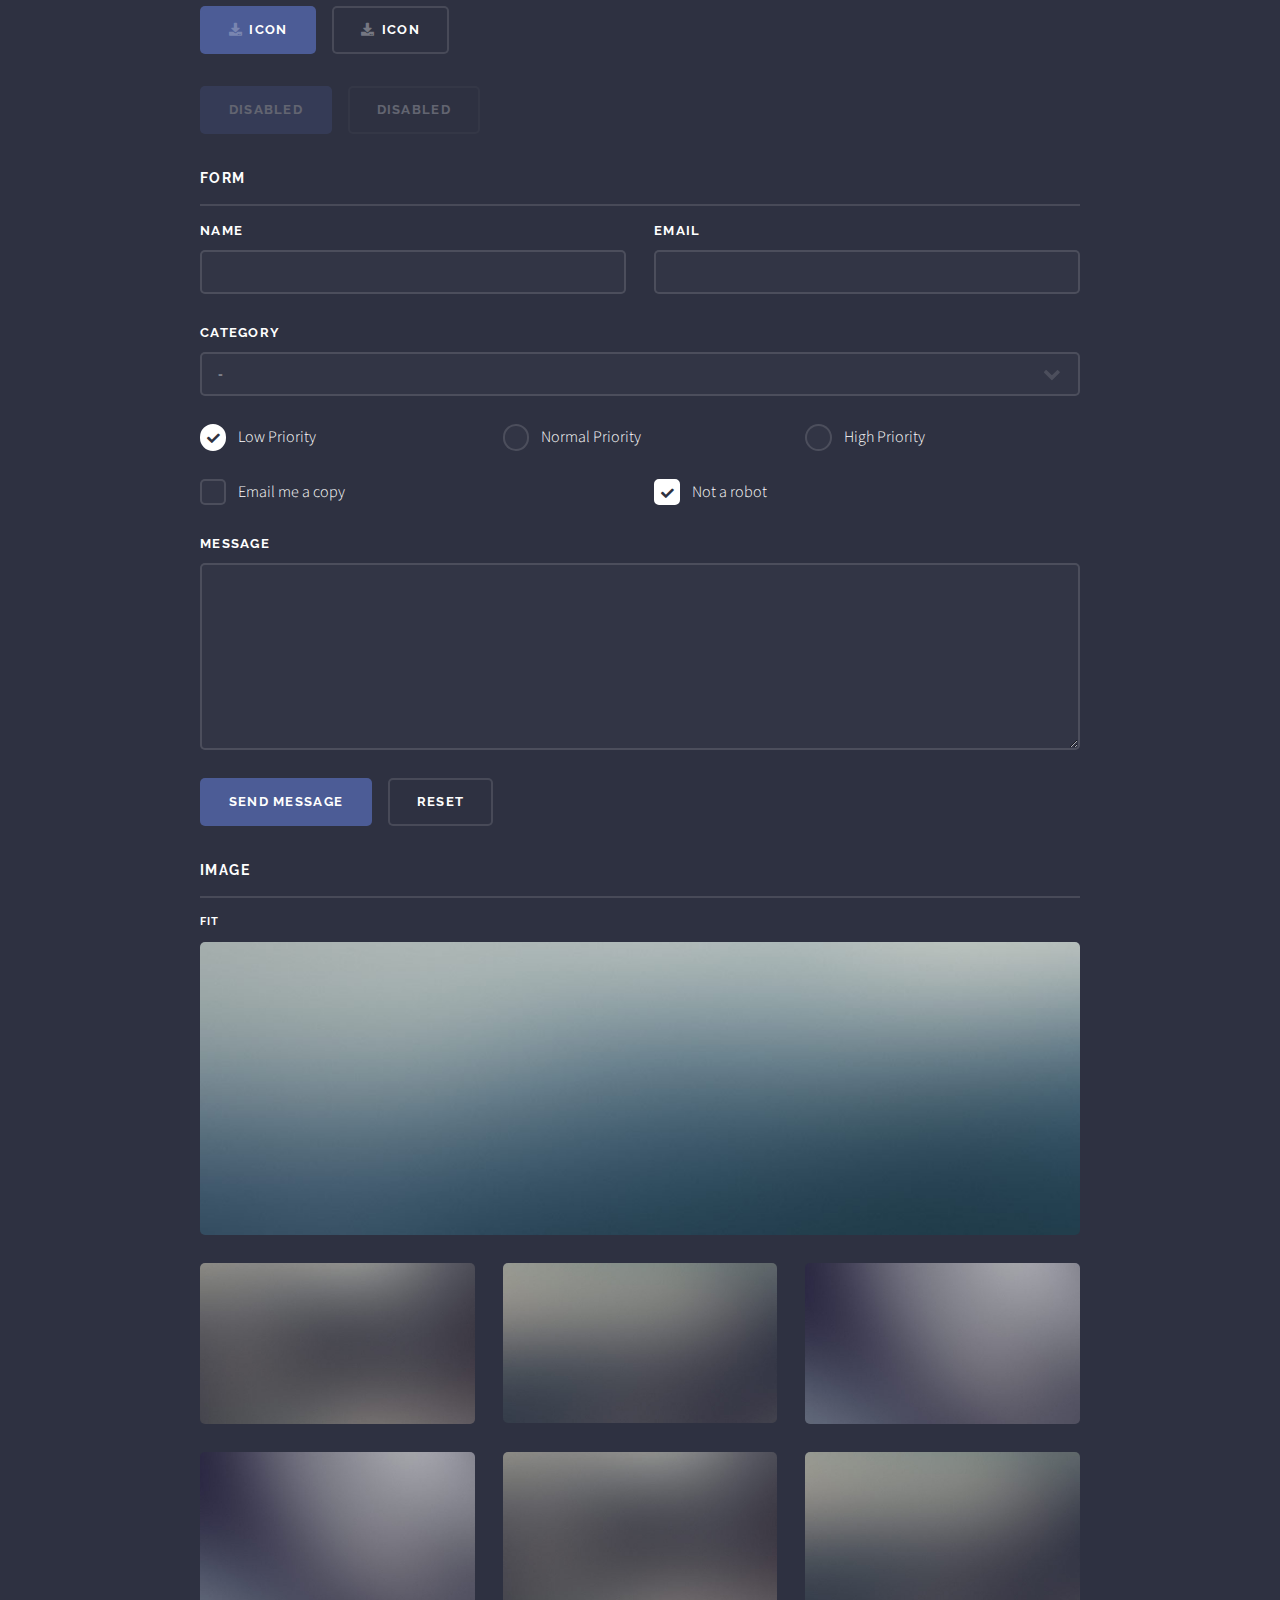
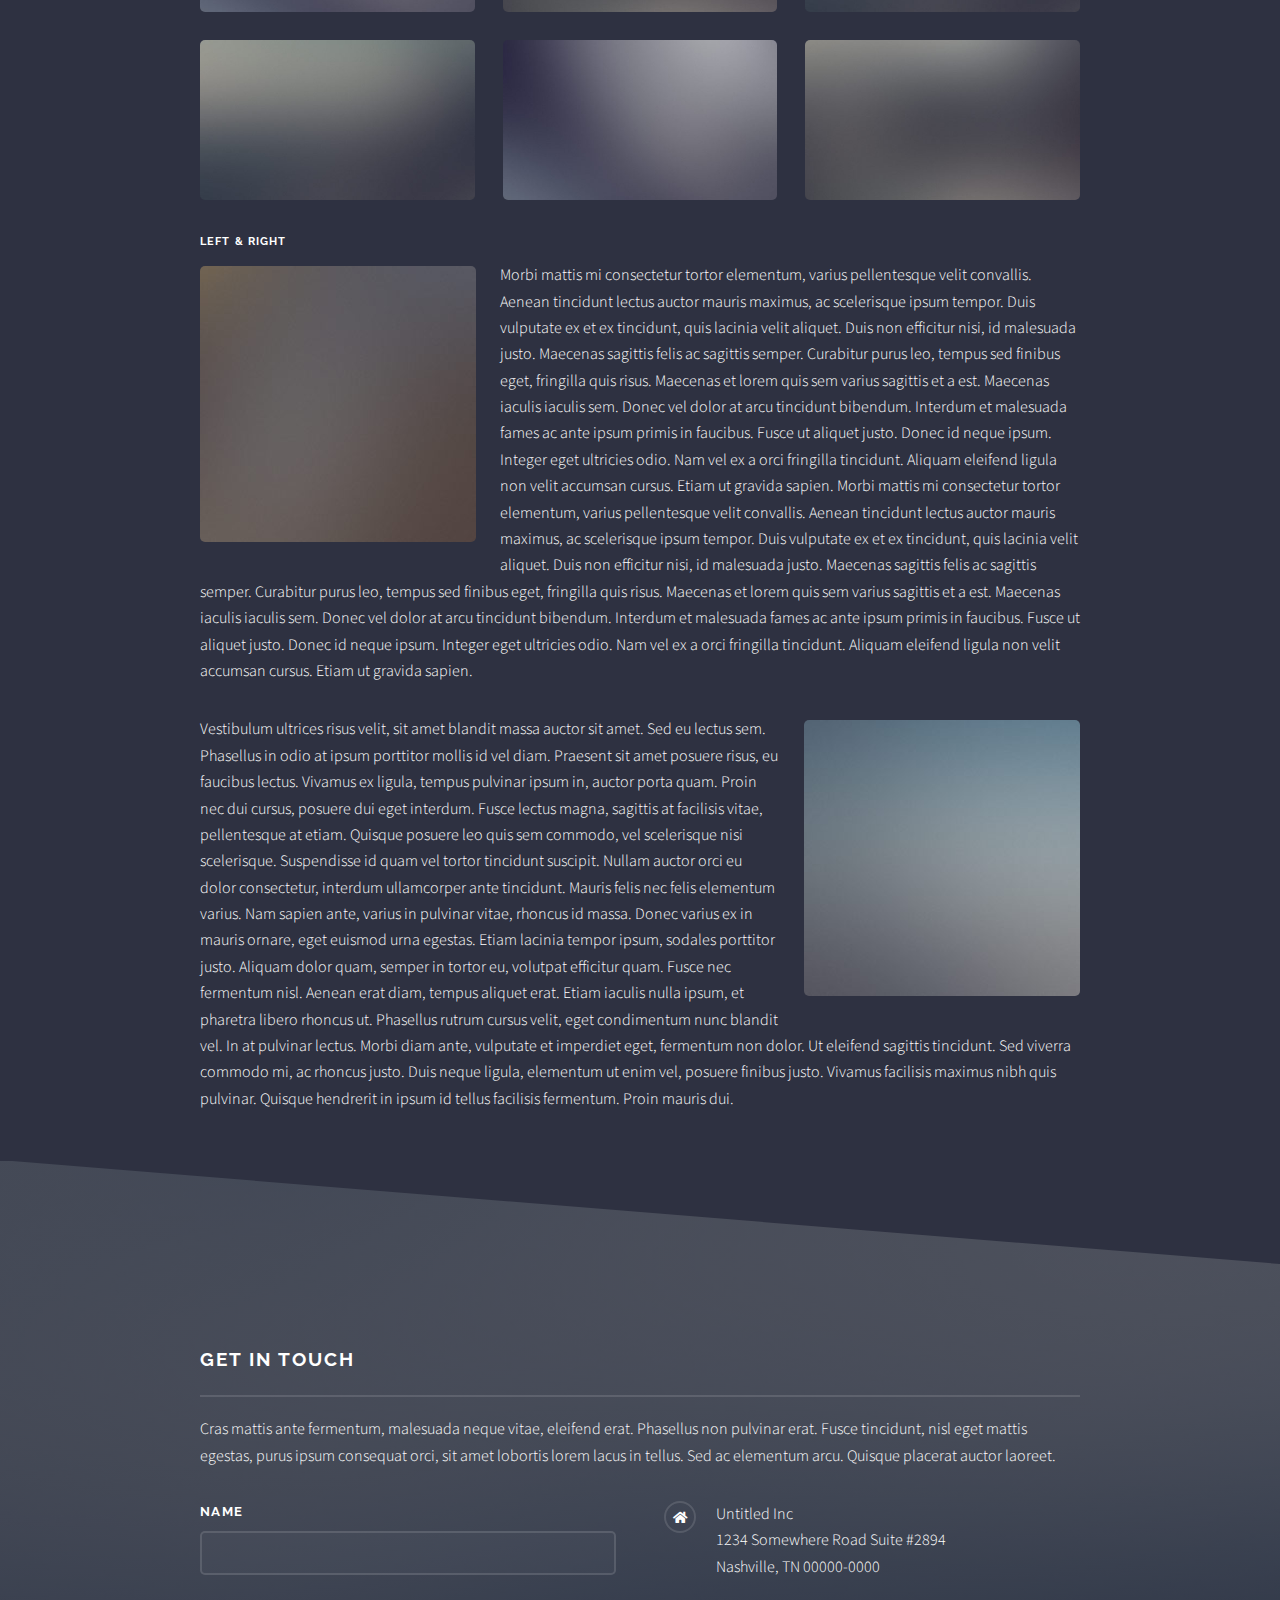
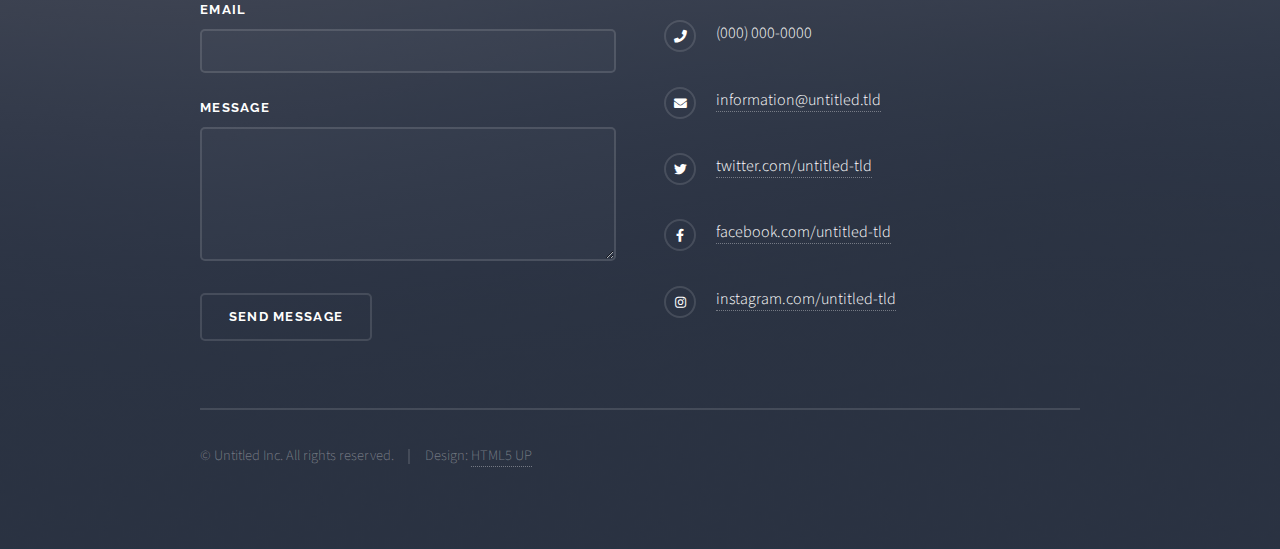
<file: elements.html>
<!DOCTYPE HTML>
<!--
	Solid State by HTML5 UP
	html5up.net | @ajlkn
	Free for personal and commercial use under the CCA 3.0 license (html5up.net/license)
-->
<html>
	<head>
		<title>Elements - Solid State by HTML5 UP</title>
		<meta charset="utf-8" />
		<meta name="viewport" content="width=device-width, initial-scale=1, user-scalable=no" />
		<link rel="stylesheet" href="assets/css/main.css" />
		<noscript><link rel="stylesheet" href="assets/css/noscript.css" /></noscript>
	</head>
	<body class="is-preload">

		<!-- Page Wrapper -->
			<div id="page-wrapper">

				<!-- Header -->
					<header id="header">
						<h1><a href="index.html">Solid State</a></h1>
						<nav>
							<a href="#menu">Menu</a>
						</nav>
					</header>

				<!-- Menu -->
					<nav id="menu">
						<div class="inner">
							<h2>Menu</h2>
							<ul class="links">
								<li><a href="index.html">Home</a></li>
								<li><a href="generic.html">Generic</a></li>
								<li><a href="elements.html">Elements</a></li>
								<li><a href="#">Log In</a></li>
								<li><a href="#">Sign Up</a></li>
							</ul>
							<a href="#" class="close">Close</a>
						</div>
					</nav>

				<!-- Wrapper -->
					<section id="wrapper">
						<header>
							<div class="inner">
								<h2>Elements</h2>
								<p>Phasellus non pulvinar erat. Fusce tincidunt nisl eget ipsum.</p>
							</div>
						</header>

						<!-- Content -->
							<div class="wrapper">
								<div class="inner">

									<section>
										<h3 class="major">Text</h3>
										<p>This is <b>bold</b> and this is <strong>strong</strong>. This is <i>italic</i> and this is <em>emphasized</em>.
										This is <sup>superscript</sup> text and this is <sub>subscript</sub> text.
										This is <u>underlined</u> and this is code: <code>for (;;) { ... }</code>. Finally, <a href="#">this is a link</a>.</p>
										<h4>Blockquote</h4>
										<blockquote>Fringilla nisl. Donec accumsan interdum nisi, quis tincidunt felis sagittis eget tempus euismod. Vestibulum ante ipsum primis in faucibus vestibulum. Blandit adipiscing eu felis iaculis volutpat ac adipiscing accumsan faucibus. Vestibulum ante ipsum primis in faucibus lorem ipsum dolor sit amet nullam adipiscing eu felis.</blockquote>
										<h4>Preformatted</h4>
										<pre><code>i = 0;

while (!deck.isInOrder()) {
  print 'Iteration ' + i;
  deck.shuffle();
  i++;
}

print 'It took ' + i + ' iterations to sort the deck.';</code></pre>
									</section>

									<section>
										<h3 class="major">Lists</h3>
										<div class="row">
											<div class="col-6 col-12-medium">
												<h4>Unordered</h4>
												<ul>
													<li>Dolor pulvinar etiam.</li>
													<li>Sagittis adipiscing.</li>
													<li>Felis enim feugiat.</li>
												</ul>
												<h4>Alternate</h4>
												<ul class="alt">
													<li>Dolor pulvinar etiam.</li>
													<li>Sagittis adipiscing.</li>
													<li>Felis enim feugiat.</li>
												</ul>
											</div>
											<div class="col-6 col-12-medium">
												<h4>Ordered</h4>
												<ol>
													<li>Dolor pulvinar etiam.</li>
													<li>Etiam vel felis viverra.</li>
													<li>Felis enim feugiat.</li>
													<li>Dolor pulvinar etiam.</li>
													<li>Etiam vel felis lorem.</li>
													<li>Felis enim et feugiat.</li>
												</ol>
												<h4>Icons</h4>
												<ul class="icons">
													<li><a href="#" class="icon brands fa-twitter"><span class="label">Twitter</span></a></li>
													<li><a href="#" class="icon brands fa-facebook-f"><span class="label">Facebook</span></a></li>
													<li><a href="#" class="icon brands fa-instagram"><span class="label">Instagram</span></a></li>
													<li><a href="#" class="icon brands fa-github"><span class="label">Github</span></a></li>
												</ul>
											</div>
										</div>
										<h4>Actions</h4>
										<div class="row">
											<div class="col-6 col-12-medium">
												<ul class="actions">
													<li><a href="#" class="button primary">Default</a></li>
													<li><a href="#" class="button">Default</a></li>
												</ul>
												<ul class="actions small">
													<li><a href="#" class="button primary small">Small</a></li>
													<li><a href="#" class="button small">Small</a></li>
												</ul>
												<ul class="actions stacked">
													<li><a href="#" class="button primary">Default</a></li>
													<li><a href="#" class="button">Default</a></li>
												</ul>
												<ul class="actions stacked small">
													<li><a href="#" class="button primary small">Small</a></li>
													<li><a href="#" class="button small">Small</a></li>
												</ul>
											</div>
											<div class="col-6 col-12-medium">
												<ul class="actions stacked">
													<li><a href="#" class="button primary fit">Default</a></li>
													<li><a href="#" class="button fit">Default</a></li>
												</ul>
												<ul class="actions stacked small">
													<li><a href="#" class="button primary small fit">Small</a></li>
													<li><a href="#" class="button small fit">Small</a></li>
												</ul>
											</div>
										</div>
										<h4>Pagination</h4>
										<ul class="pagination">
											<li><span class="button small disabled">Prev</span></li>
											<li><a href="#" class="page active">1</a></li>
											<li><a href="#" class="page">2</a></li>
											<li><a href="#" class="page">3</a></li>
											<li><span>&hellip;</span></li>
											<li><a href="#" class="page">8</a></li>
											<li><a href="#" class="page">9</a></li>
											<li><a href="#" class="page">10</a></li>
											<li><a href="#" class="button small">Next</a></li>
										</ul>
									</section>

									<section>
										<h3 class="major">Table</h3>
										<h4>Default</h4>
										<div class="table-wrapper">
											<table>
												<thead>
													<tr>
														<th>Name</th>
														<th>Description</th>
														<th>Price</th>
													</tr>
												</thead>
												<tbody>
													<tr>
														<td>Item One</td>
														<td>Ante turpis integer aliquet porttitor.</td>
														<td>29.99</td>
													</tr>
													<tr>
														<td>Item Two</td>
														<td>Vis ac commodo adipiscing arcu aliquet.</td>
														<td>19.99</td>
													</tr>
													<tr>
														<td>Item Three</td>
														<td> Morbi faucibus arcu accumsan lorem.</td>
														<td>29.99</td>
													</tr>
													<tr>
														<td>Item Four</td>
														<td>Vitae integer tempus condimentum.</td>
														<td>19.99</td>
													</tr>
													<tr>
														<td>Item Five</td>
														<td>Ante turpis integer aliquet porttitor.</td>
														<td>29.99</td>
													</tr>
												</tbody>
												<tfoot>
													<tr>
														<td colspan="2"></td>
														<td>100.00</td>
													</tr>
												</tfoot>
											</table>
										</div>

										<h4>Alternate</h4>
										<div class="table-wrapper">
											<table class="alt">
												<thead>
													<tr>
														<th>Name</th>
														<th>Description</th>
														<th>Price</th>
													</tr>
												</thead>
												<tbody>
													<tr>
														<td>Item One</td>
														<td>Ante turpis integer aliquet porttitor.</td>
														<td>29.99</td>
													</tr>
													<tr>
														<td>Item Two</td>
														<td>Vis ac commodo adipiscing arcu aliquet.</td>
														<td>19.99</td>
													</tr>
													<tr>
														<td>Item Three</td>
														<td> Morbi faucibus arcu accumsan lorem.</td>
														<td>29.99</td>
													</tr>
													<tr>
														<td>Item Four</td>
														<td>Vitae integer tempus condimentum.</td>
														<td>19.99</td>
													</tr>
													<tr>
														<td>Item Five</td>
														<td>Ante turpis integer aliquet porttitor.</td>
														<td>29.99</td>
													</tr>
												</tbody>
												<tfoot>
													<tr>
														<td colspan="2"></td>
														<td>100.00</td>
													</tr>
												</tfoot>
											</table>
										</div>
									</section>

									<section>
										<h3 class="major">Buttons</h3>
										<ul class="actions">
											<li><a href="#" class="button primary">Primary</a></li>
											<li><a href="#" class="button">Default</a></li>
										</ul>
										<ul class="actions">
											<li><a href="#" class="button large">Large</a></li>
											<li><a href="#" class="button small">Small</a></li>
										</ul>
										<ul class="actions fit">
											<li><a href="#" class="button fit">Fit</a></li>
											<li><a href="#" class="button primary fit">Fit</a></li>
											<li><a href="#" class="button fit">Fit</a></li>
										</ul>
										<ul class="actions fit small">
											<li><a href="#" class="button primary fit small">Fit + Small</a></li>
											<li><a href="#" class="button fit small">Fit + Small</a></li>
											<li><a href="#" class="button primary fit small">Fit + Small</a></li>
										</ul>
										<ul class="actions">
											<li><a href="#" class="button primary icon solid fa-download">Icon</a></li>
											<li><a href="#" class="button icon solid fa-download">Icon</a></li>
										</ul>
										<ul class="actions">
											<li><span class="button primary disabled">Disabled</span></li>
											<li><span class="button disabled">Disabled</span></li>
										</ul>
									</section>

									<section>
										<h3 class="major">Form</h3>
										<form method="post" action="#">
											<div class="row gtr-uniform">
												<div class="col-6 col-12-xsmall">
													<label for="demo-name">Name</label>
													<input type="text" name="demo-name" id="demo-name" value="" />
												</div>
												<div class="col-6 col-12-xsmall">
													<label for="demo-email">Email</label>
													<input type="email" name="demo-email" id="demo-email" value="" />
												</div>
												<div class="col-12">
													<label for="demo-category">Category</label>
													<select name="demo-category" id="demo-category">
														<option value="">-</option>
														<option value="1">Manufacturing</option>
														<option value="1">Shipping</option>
														<option value="1">Administration</option>
														<option value="1">Human Resources</option>
													</select>
												</div>
												<div class="col-4 col-12-small">
													<input type="radio" id="demo-priority-low" name="demo-priority" checked>
													<label for="demo-priority-low">Low Priority</label>
												</div>
												<div class="col-4 col-12-small">
													<input type="radio" id="demo-priority-normal" name="demo-priority">
													<label for="demo-priority-normal">Normal Priority</label>
												</div>
												<div class="col-4 col-12-small">
													<input type="radio" id="demo-priority-high" name="demo-priority">
													<label for="demo-priority-high">High Priority</label>
												</div>
												<div class="col-6 col-12-small">
													<input type="checkbox" id="demo-copy" name="demo-copy">
													<label for="demo-copy">Email me a copy</label>
												</div>
												<div class="col-6 col-12-small">
													<input type="checkbox" id="demo-human" name="demo-human" checked>
													<label for="demo-human">Not a robot</label>
												</div>
												<div class="col-12">
													<label for="demo-message">Message</label>
													<textarea name="demo-message" id="demo-message" rows="6"></textarea>
												</div>
												<div class="col-12">
													<ul class="actions">
														<li><input type="submit" value="Send Message" class="primary" /></li>
														<li><input type="reset" value="Reset" /></li>
													</ul>
												</div>
											</div>
										</form>
									</section>

									<section>
										<h3 class="major">Image</h3>
										<h4>Fit</h4>
										<div class="box alt">
											<div class="row gtr-uniform">
												<div class="col-12"><span class="image fit"><img src="images/pic08.jpg" alt="" /></span></div>
												<div class="col-4"><span class="image fit"><img src="images/pic05.jpg" alt="" /></span></div>
												<div class="col-4"><span class="image fit"><img src="images/pic06.jpg" alt="" /></span></div>
												<div class="col-4"><span class="image fit"><img src="images/pic07.jpg" alt="" /></span></div>
												<div class="col-4"><span class="image fit"><img src="images/pic07.jpg" alt="" /></span></div>
												<div class="col-4"><span class="image fit"><img src="images/pic05.jpg" alt="" /></span></div>
												<div class="col-4"><span class="image fit"><img src="images/pic06.jpg" alt="" /></span></div>
												<div class="col-4"><span class="image fit"><img src="images/pic06.jpg" alt="" /></span></div>
												<div class="col-4"><span class="image fit"><img src="images/pic07.jpg" alt="" /></span></div>
												<div class="col-4"><span class="image fit"><img src="images/pic05.jpg" alt="" /></span></div>
											</div>
										</div>
										<h4>Left &amp; Right</h4>
										<p><span class="image left"><img src="images/pic01.jpg" alt="" /></span>Morbi mattis mi consectetur tortor elementum, varius pellentesque velit convallis. Aenean tincidunt lectus auctor mauris maximus, ac scelerisque ipsum tempor. Duis vulputate ex et ex tincidunt, quis lacinia velit aliquet. Duis non efficitur nisi, id malesuada justo. Maecenas sagittis felis ac sagittis semper. Curabitur purus leo, tempus sed finibus eget, fringilla quis risus. Maecenas et lorem quis sem varius sagittis et a est. Maecenas iaculis iaculis sem. Donec vel dolor at arcu tincidunt bibendum. Interdum et malesuada fames ac ante ipsum primis in faucibus. Fusce ut aliquet justo. Donec id neque ipsum. Integer eget ultricies odio. Nam vel ex a orci fringilla tincidunt. Aliquam eleifend ligula non velit accumsan cursus. Etiam ut gravida sapien. Morbi mattis mi consectetur tortor elementum, varius pellentesque velit convallis. Aenean tincidunt lectus auctor mauris maximus, ac scelerisque ipsum tempor. Duis vulputate ex et ex tincidunt, quis lacinia velit aliquet. Duis non efficitur nisi, id malesuada justo. Maecenas sagittis felis ac sagittis semper. Curabitur purus leo, tempus sed finibus eget, fringilla quis risus. Maecenas et lorem quis sem varius sagittis et a est. Maecenas iaculis iaculis sem. Donec vel dolor at arcu tincidunt bibendum. Interdum et malesuada fames ac ante ipsum primis in faucibus. Fusce ut aliquet justo. Donec id neque ipsum. Integer eget ultricies odio. Nam vel ex a orci fringilla tincidunt. Aliquam eleifend ligula non velit accumsan cursus. Etiam ut gravida sapien.</p>
										<p><span class="image right"><img src="images/pic02.jpg" alt="" /></span>Vestibulum ultrices risus velit, sit amet blandit massa auctor sit amet. Sed eu lectus sem. Phasellus in odio at ipsum porttitor mollis id vel diam. Praesent sit amet posuere risus, eu faucibus lectus. Vivamus ex ligula, tempus pulvinar ipsum in, auctor porta quam. Proin nec dui cursus, posuere dui eget interdum. Fusce lectus magna, sagittis at facilisis vitae, pellentesque at etiam. Quisque posuere leo quis sem commodo, vel scelerisque nisi scelerisque. Suspendisse id quam vel tortor tincidunt suscipit. Nullam auctor orci eu dolor consectetur, interdum ullamcorper ante tincidunt. Mauris felis nec felis elementum varius. Nam sapien ante, varius in pulvinar vitae, rhoncus id massa. Donec varius ex in mauris ornare, eget euismod urna egestas. Etiam lacinia tempor ipsum, sodales porttitor justo. Aliquam dolor quam, semper in tortor eu, volutpat efficitur quam. Fusce nec fermentum nisl. Aenean erat diam, tempus aliquet erat. Etiam iaculis nulla ipsum, et pharetra libero rhoncus ut. Phasellus rutrum cursus velit, eget condimentum nunc blandit vel. In at pulvinar lectus. Morbi diam ante, vulputate et imperdiet eget, fermentum non dolor. Ut eleifend sagittis tincidunt. Sed viverra commodo mi, ac rhoncus justo. Duis neque ligula, elementum ut enim vel, posuere finibus justo. Vivamus facilisis maximus nibh quis pulvinar. Quisque hendrerit in ipsum id tellus facilisis fermentum. Proin mauris dui.</p>
									</section>

								</div>
							</div>

					</section>

				<!-- Footer -->
					<section id="footer">
						<div class="inner">
							<h2 class="major">Get in touch</h2>
							<p>Cras mattis ante fermentum, malesuada neque vitae, eleifend erat. Phasellus non pulvinar erat. Fusce tincidunt, nisl eget mattis egestas, purus ipsum consequat orci, sit amet lobortis lorem lacus in tellus. Sed ac elementum arcu. Quisque placerat auctor laoreet.</p>
							<form method="post" action="#">
								<div class="fields">
									<div class="field">
										<label for="name">Name</label>
										<input type="text" name="name" id="name" />
									</div>
									<div class="field">
										<label for="email">Email</label>
										<input type="email" name="email" id="email" />
									</div>
									<div class="field">
										<label for="message">Message</label>
										<textarea name="message" id="message" rows="4"></textarea>
									</div>
								</div>
								<ul class="actions">
									<li><input type="submit" value="Send Message" /></li>
								</ul>
							</form>
							<ul class="contact">
								<li class="icon solid fa-home">
									Untitled Inc<br />
									1234 Somewhere Road Suite #2894<br />
									Nashville, TN 00000-0000
								</li>
								<li class="icon solid fa-phone">(000) 000-0000</li>
								<li class="icon solid fa-envelope"><a href="#">information@untitled.tld</a></li>
								<li class="icon brands fa-twitter"><a href="#">twitter.com/untitled-tld</a></li>
								<li class="icon brands fa-facebook-f"><a href="#">facebook.com/untitled-tld</a></li>
								<li class="icon brands fa-instagram"><a href="#">instagram.com/untitled-tld</a></li>
							</ul>
							<ul class="copyright">
								<li>&copy; Untitled Inc. All rights reserved.</li><li>Design: <a href="http://html5up.net">HTML5 UP</a></li>
							</ul>
						</div>
					</section>

			</div>

		<!-- Scripts -->
			<script src="assets/js/jquery.min.js"></script>
			<script src="assets/js/jquery.scrollex.min.js"></script>
			<script src="assets/js/browser.min.js"></script>
			<script src="assets/js/breakpoints.min.js"></script>
			<script src="assets/js/util.js"></script>
			<script src="assets/js/main.js"></script>

	</body>
</html>
</file>
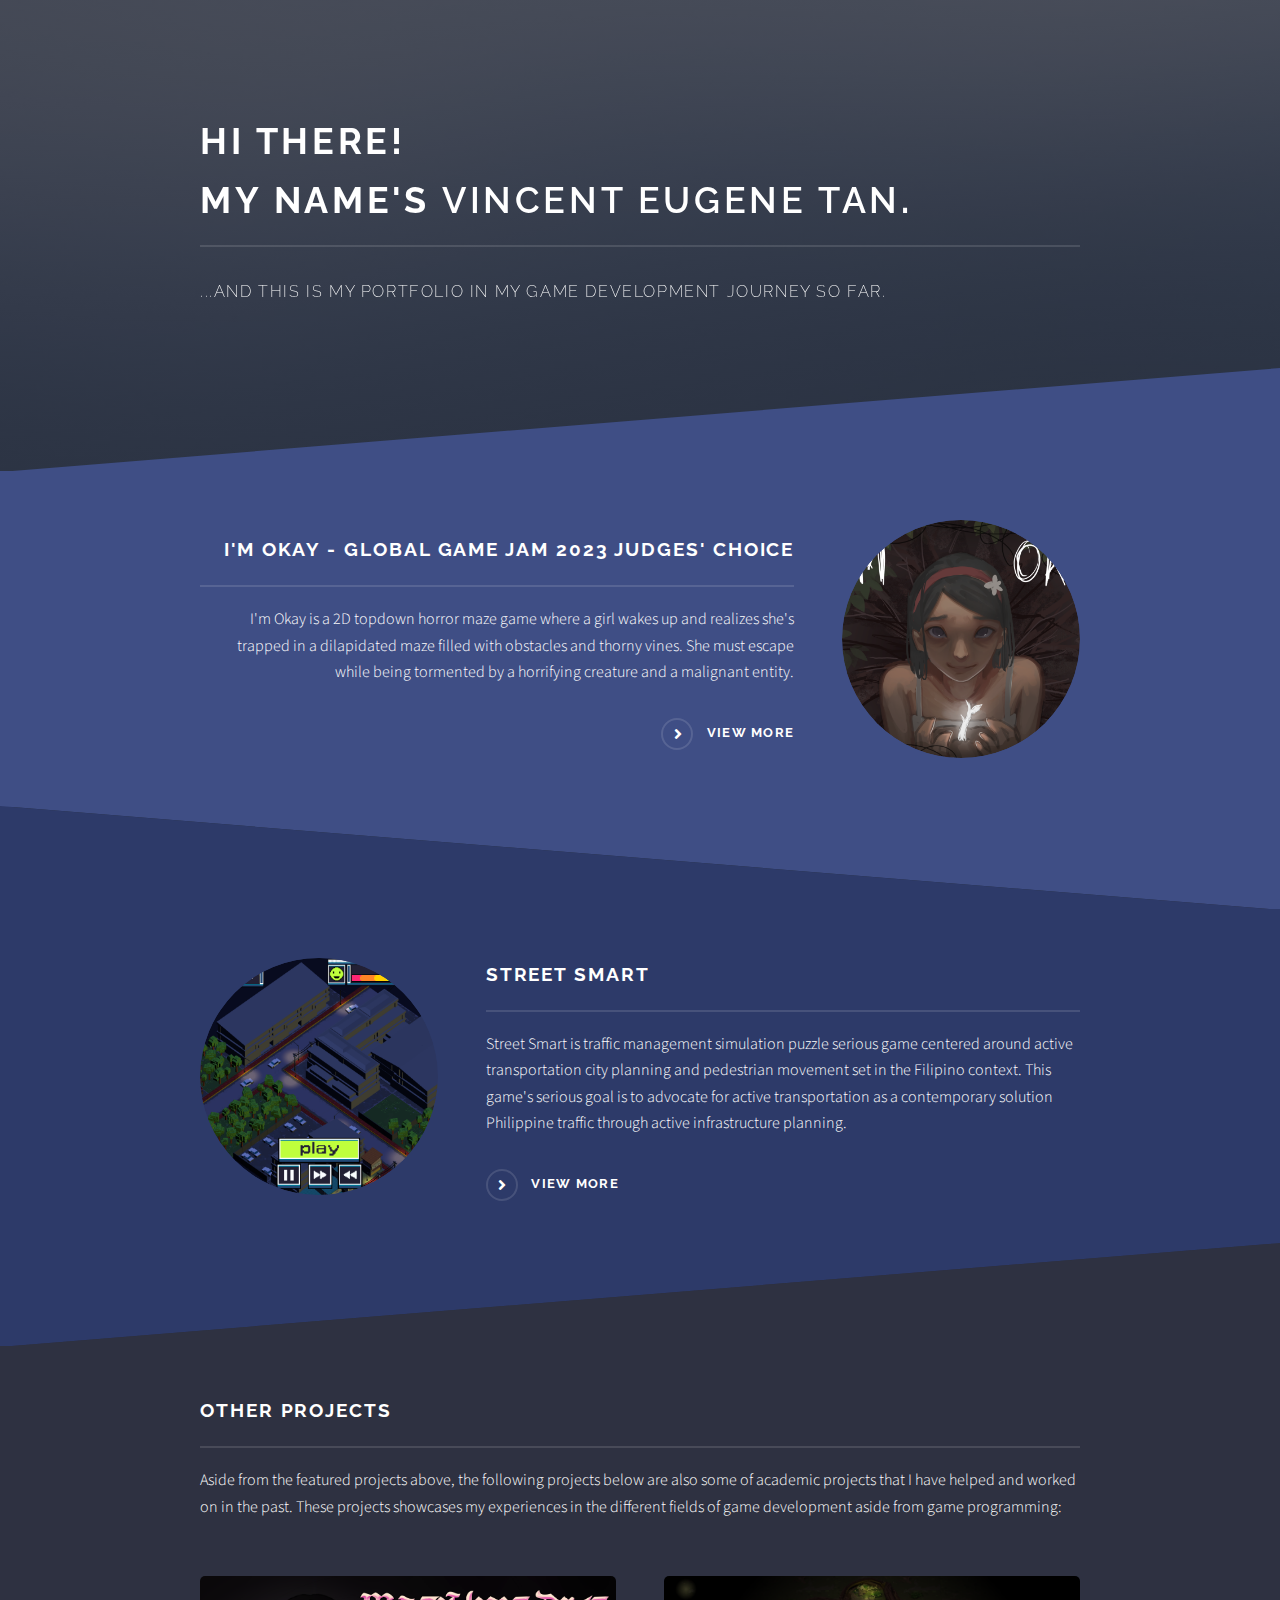
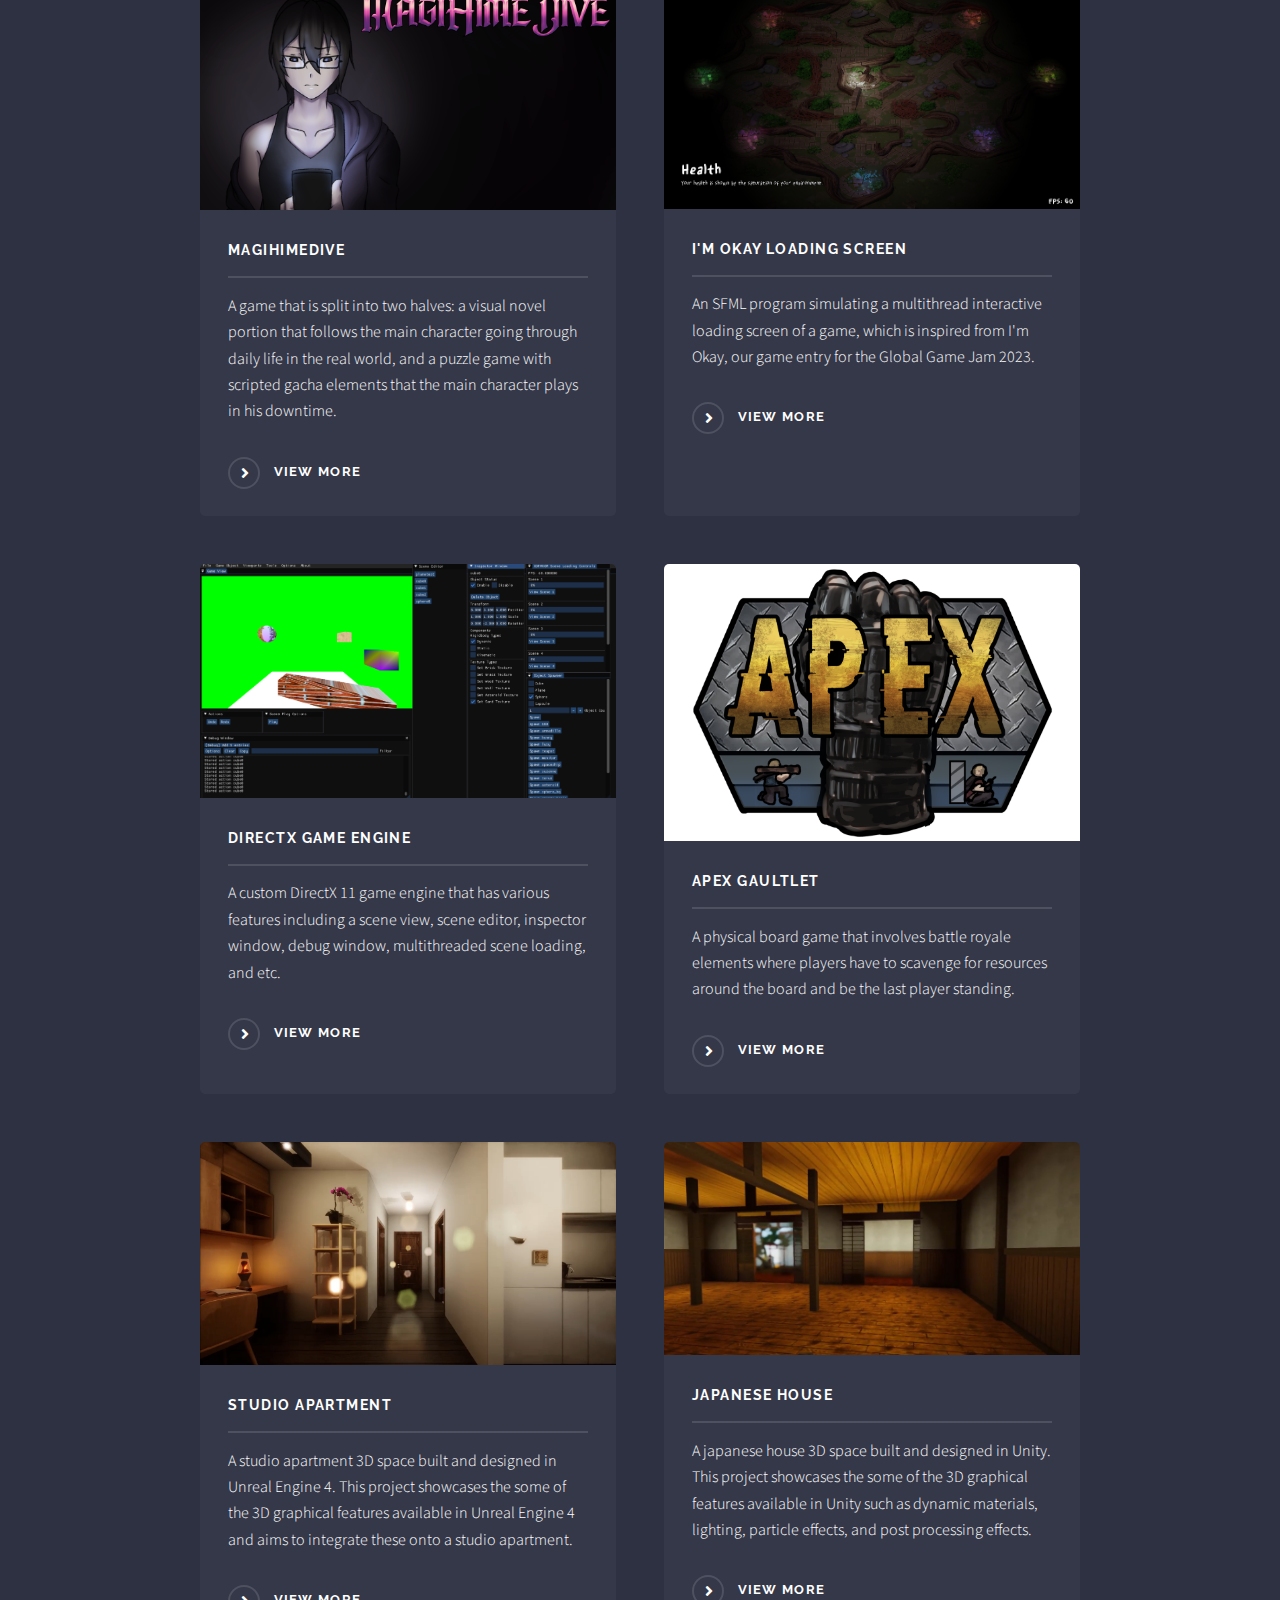
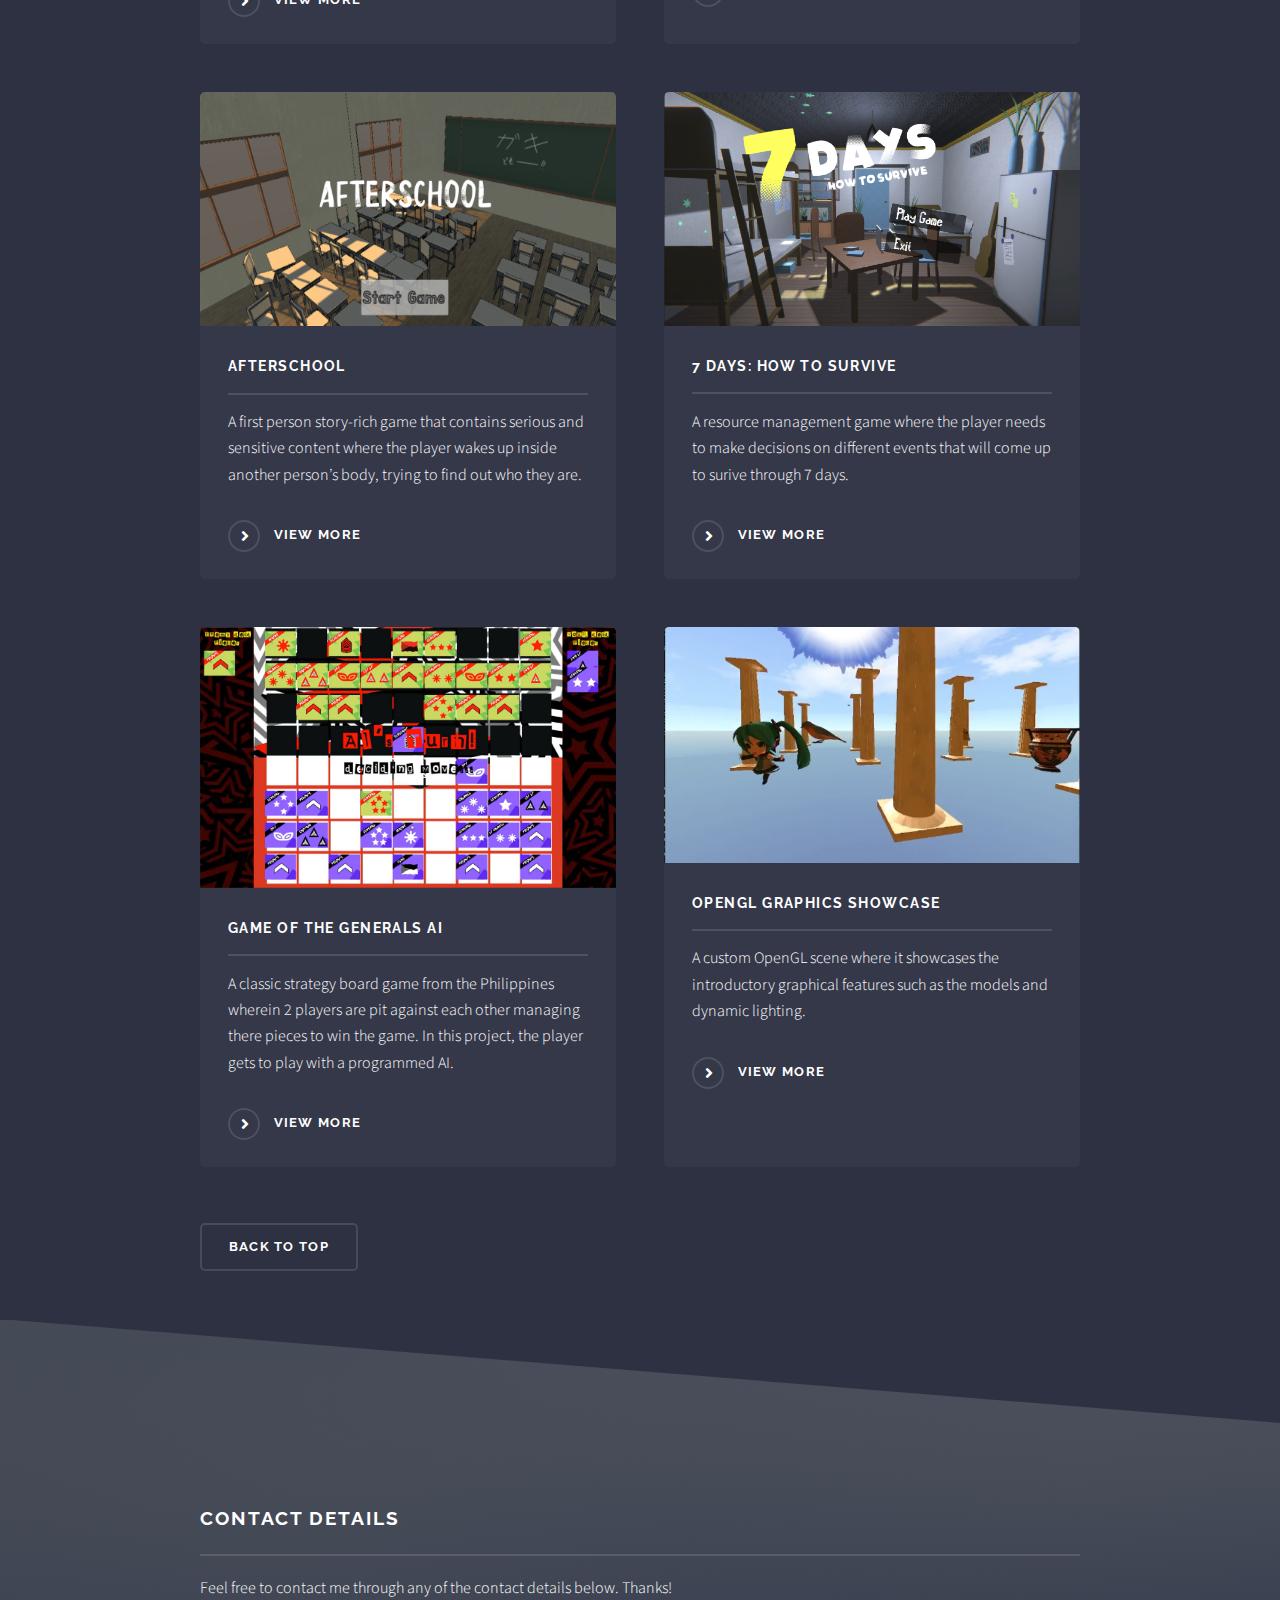
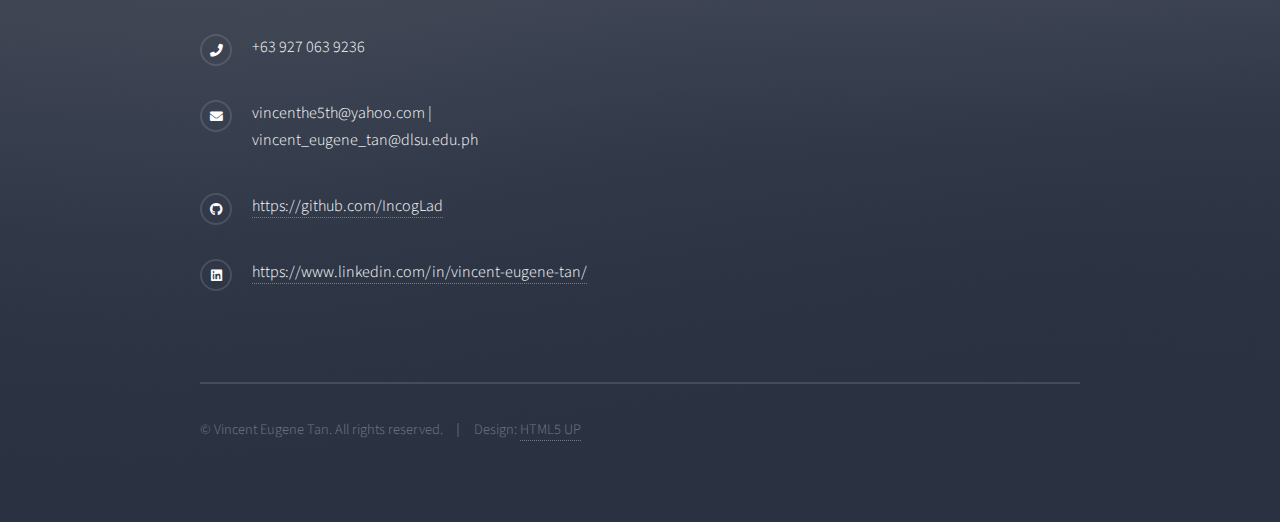
<file: home.html>
<!DOCTYPE HTML>
<!--
	Solid State by HTML5 UP
	html5up.net | @ajlkn
	Free for personal and commercial use under the CCA 3.0 license (html5up.net/license)
-->
<html>
	<head>
		<title>Vincent Eugene Tan - Portfolio</title>
		<meta charset="utf-8" />
		<meta name="viewport" content="width=device-width, initial-scale=1, user-scalable=no" />
		<link rel="stylesheet" href="assets/css/main.css" />
		<noscript><link rel="stylesheet" href="assets/css/noscript.css" /></noscript>
	</head>
	<body class="is-preload">

		<!-- Page Wrapper -->
			<div id="page-wrapper">

				<!-- Header -->
					<header id="header" class="alt">
						<h1><a href="home.html">Vincent Eugene Tan</a></h1>
					</header>

				<!-- Banner -->
					<section id="banner" >
						<div class="inner">
							<!--
							<div class="logo"><span class="icon fa-gem"></span></div>
							-->
							<h2>Hi there!<br>
							My name's <b>Vincent Eugene Tan</b>.</h2>
							<p>...and this is my portfolio in my game development journey so far.</a></p>
						</div>
					</section>

					

				<!-- Wrapper -->
					<section id="wrapper">

						<!-- One -->
							<section id="one" class="wrapper spotlight style3">
								<div class="inner">
									<a href="imokay.html" class="image"><img src="images/imokay-cover.png" alt="" /></a>
									<div class="content">
										<h2 class="major">I'm Okay - Global Game Jam 2023 Judges' Choice</h2>
										<p>I'm Okay is a 2D topdown horror maze game where a girl wakes up and 
											realizes she's trapped in a dilapidated maze filled with obstacles 
											and thorny vines. She must escape while being tormented by a horrifying
											 creature and a malignant entity.</p>
										<a href="imokay.html" class="special">View More</a>
									</div>
								</div>
							</section>

						<!-- Two -->
							<section id="two" class="wrapper alt spotlight style6">
								<div class="inner">
									<a href="streetsmart.html" class="image"><img src="images/streetsmart-1x1cover.png" alt="" /></a>
									<div class="content">
										<h2 class="major">Street Smart</h2>
										<p>Street Smart is traffic management simulation puzzle serious game centered
											around active transportation city planning and pedestrian movement set in the
											Filipino context. This game's serious goal is to advocate for active transportation 
											as a contemporary solution Philippine traffic through active infrastructure planning.</p>
										<a href="streetsmart.html" class="special">View More</a>
									</div>
								</div>
							</section>

						<!-- Three -->
							<section id="three" class="wrapper style1">
								<div class="inner">
									<h2 class="major">Other Projects</h2>
									<p>Aside from the featured projects above, the following projects below are also some of academic projects that I have helped and worked on in the past.
										These projects showcases my experiences in the different fields of game development aside from game programming:
									</p>
									<section class="features">
										<article>
											<a href="magihime.html" class="image"><img src="images/magihimedive-cover.png" alt="" /></a>
											<h3 class="major">MagiHimeDive</h3>
											<p>A game that is split into two halves: a visual novel portion that follows the main character going through daily life in the real world, 
												and a puzzle game with scripted gacha elements that the main character plays in his downtime.</p>
											<a href="magihime.html" class="special">View more</a>
										</article>
										<article>
											<a href="threadloading.html" class="image"><img src="images/loadingscreen-cover.png" alt="" /></a>
											<h3 class="major">I'm Okay Loading Screen</h3>
											<p>An SFML program simulating a multithread interactive loading screen of a game, which is inspired from I'm Okay, our game entry for the Global Game Jam 2023.</p>
											<a href="threadloading.html" class="special">View more</a>
										</article>
										<article>
											<a href="directxengine.html" class="image"><img src="images/directxengine-cover.png" alt="" /></a>
											<h3 class="major">DirectX Game Engine</h3>
											<p>A custom DirectX 11 game engine that has various features including a scene view, scene editor, inspector window, debug window, multithreaded scene loading, and etc.</p>
											<a href="directxengine.html" class="special">View more</a>
										</article>
										<article>
											<a href="apexgauntlet.html" class="image"><img src="images/apexgauntlet-logo.png" alt="" /></a>
											<h3 class="major">Apex Gaultlet</h3>
											<p>A physical board game that involves battle royale elements where players have to scavenge for resources around the board and be the last player standing.</p>
											<a href="apexgauntlet.html" class="special">View more</a>
										</article>
										<article>
											<a href="studioapartment.html" class="image"><img src="images/studio-cover.png" alt="" /></a>
											<h3 class="major">Studio Apartment</h3>
											<p>A studio apartment 3D space built and designed in Unreal Engine 4. This project showcases the some of the 3D graphical features available in Unreal Engine 4 and aims to integrate these onto a studio apartment. </p>
											<a href="studioapartment.html" class="special">View more</a>
										</article>
										<article>
											<a href="japanesehouse.html" class="image"><img src="images/japanesehouse-cover.png" alt="" /></a>
											<h3 class="major">Japanese House</h3>
											<p>A japanese house 3D space built and designed in Unity. This project showcases the some of the 3D graphical features available in Unity such as dynamic materials, lighting, particle effects, and post processing effects.</p>
											<a href="japanesehouse.html" class="special">View more</a>
										</article>
										<article>
											<a href="afterschool.html" class="image"><img src="images/afterschool-cover.png" alt="" /></a>
											<h3 class="major">Afterschool</h3>
											<p>A first person story-rich game that contains serious and sensitive content where the player wakes up inside another person’s body, trying to find out who they are.</p>
											<a href="afterschool.html" class="special">View more</a>
										</article>
										<article>
											<a href="7days.html" class="image"><img src="images/7days-cover.png" alt="" /></a>
											<h3 class="major">7 Days: How to Survive</h3>
											<p>A resource management game where the player needs to make decisions on different events that will come up to surive through 7 days.</p>
											<a href="7days.html" class="special">View more</a>
										</article>
										<article>
											<a href="gog.html" class="image"><img src="images/gog-cover.png" alt="" /></a>
											<h3 class="major">Game of the Generals AI</h3>
											<p>A classic strategy board game from the Philippines wherein 2 players are pit against each other managing there pieces to win the game. In this project, the player gets to play with a programmed AI.</p>
											<a href="gog.html" class="special">View more</a>
										</article>
										<article>
											<a href="openglgrpx.html" class="image"><img src="images/opengl-cover.png" alt="" /></a>
											<h3 class="major">OpenGL Graphics Showcase</h3>
											<p>A custom OpenGL scene where it showcases the introductory graphical features such as the models and dynamic lighting.</p>
											<a href="openglgrpx.html" class="special">View more</a>
										</article>
									</section>
									<ul class="actions">
										<li><a href="#" class="button">Back to Top</a></li>
									</ul>
								</div>
							</section>

					</section>

				<!-- Footer -->
				<section id="footer">
					<div class="inner">
						<h2 class="major">Contact Details</h2>
						<p>Feel free to contact me through any of the contact details below. Thanks!</p>
						
						</form>
						<ul class="contact">
							<li class="icon solid fa-phone"> +63 927 063 9236</li>
							<li class="icon solid fa-envelope">vincenthe5th@yahoo.com | vincent_eugene_tan@dlsu.edu.ph</a></li>
							<li class="icon brands fa-github"><a href="https://github.com/IncogLad">https://github.com/IncogLad</a></li>
							<li class="icon brands fa-linkedin"><a href="https://www.linkedin.com/in/vincent-eugene-tan-a81674267/">https://www.linkedin.com/in/vincent-eugene-tan/</a></li>
						</ul>
						<ul class="copyright">
							<li>&copy; Vincent Eugene Tan. All rights reserved. </li><li>Design: <a href="http://html5up.net">HTML5 UP</a></li>
						</ul>
					</div>
				</section>

			</div>

		<!-- Scripts -->
			<script src="assets/js/jquery.min.js"></script>
			<script src="assets/js/jquery.scrollex.min.js"></script>
			<script src="assets/js/browser.min.js"></script>
			<script src="assets/js/breakpoints.min.js"></script>
			<script src="assets/js/util.js"></script>
			<script src="assets/js/main.js"></script>

	</body>
</html>
</file>
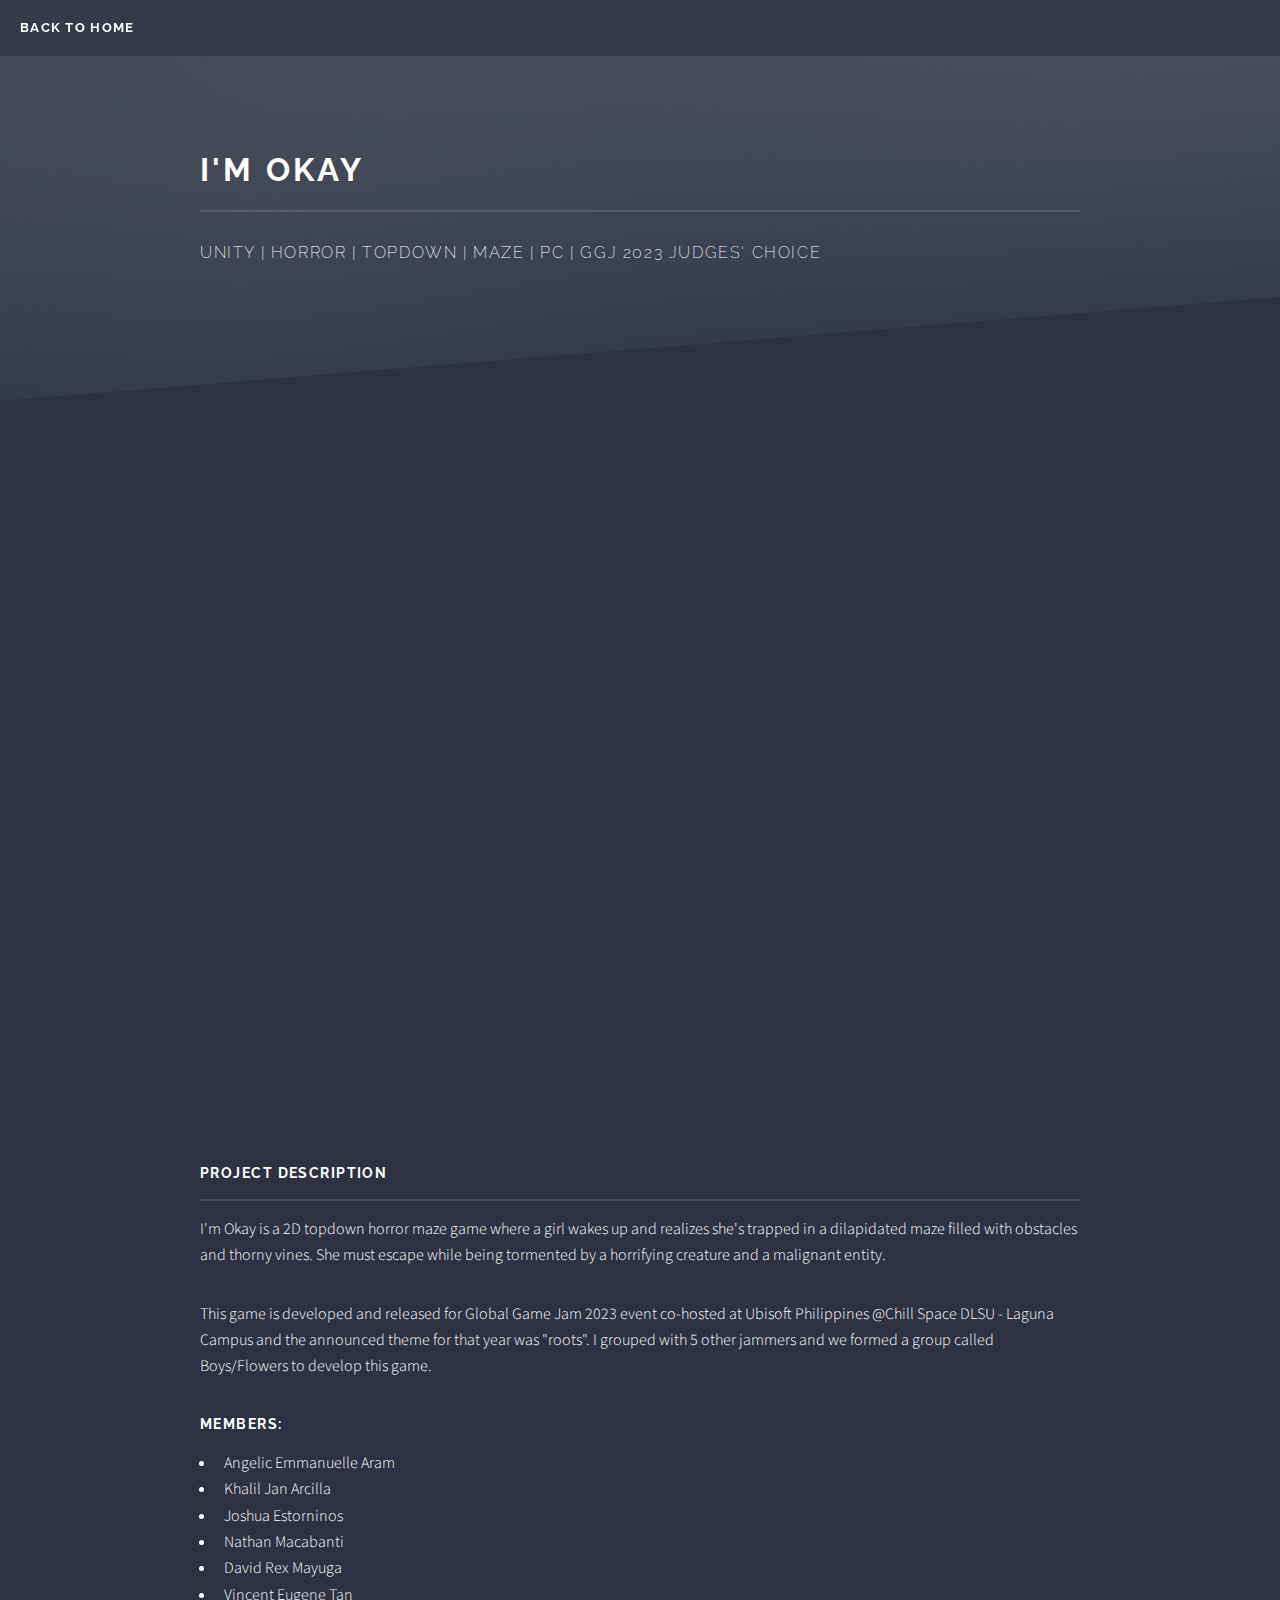
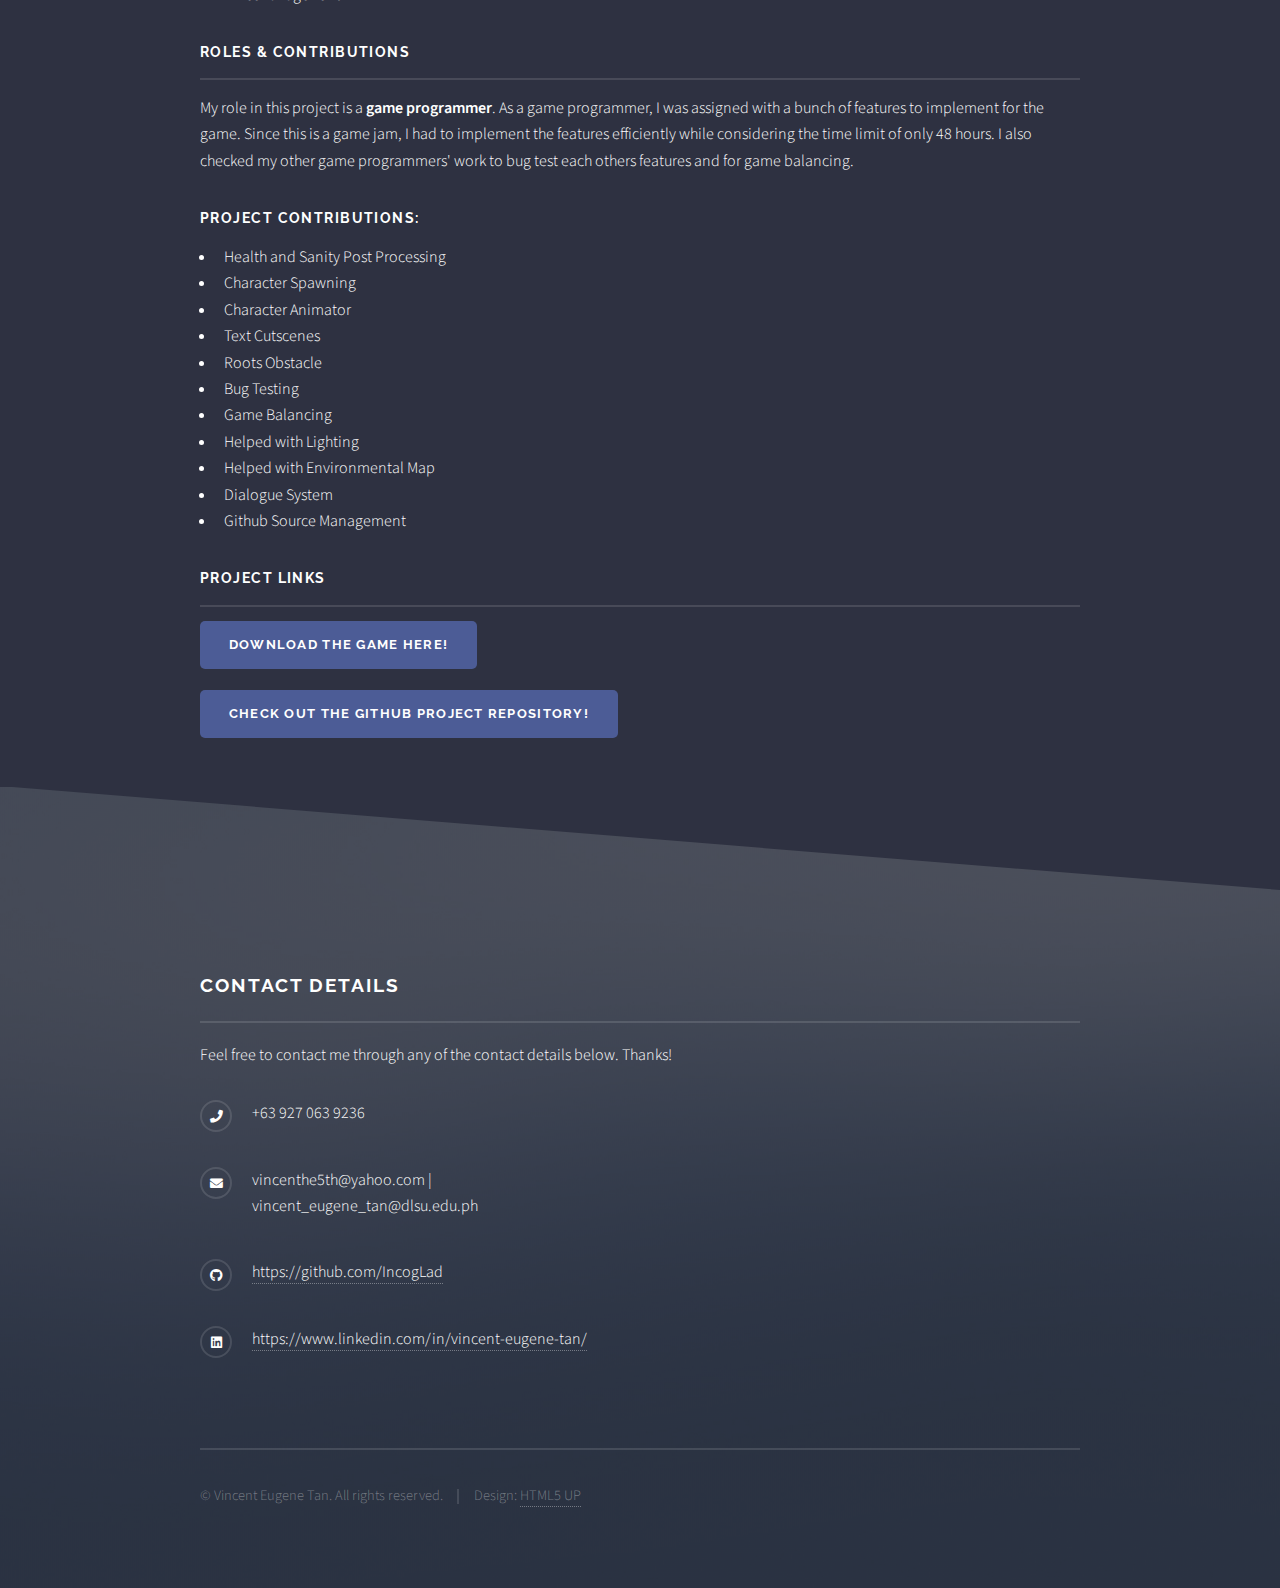
<file: imokay.html>
<!DOCTYPE HTML>
<!--
	Solid State by HTML5 UP
	html5up.net | @ajlkn
	Free for personal and commercial use under the CCA 3.0 license (html5up.net/license)
-->
<html>
	<head>
		<title>Vincent Eugene Tan - I'm Okay</title>
		<meta charset="utf-8" />
		<meta name="viewport" content="width=device-width, initial-scale=1, user-scalable=no" />
		<link rel="stylesheet" href="assets/css/main.css" />
		<noscript><link rel="stylesheet" href="assets/css/noscript.css" /></noscript>
	</head>
	<body class="is-preload">

		<!-- Page Wrapper -->
			<div id="page-wrapper">

				<!-- Header -->
					<header id="header">
						<h1><a href="index.html">Back to Home</a></h1>
					</header>

				<!-- Wrapper -->
					<section id="wrapper">
						<header>
							<div class="inner">
								<h2>I'm Okay</h2>
								<p>Unity | Horror | Topdown | Maze | PC | GGJ 2023 Judges' Choice</p>
							</div>
						</header>
					
						<!-- Content -->
							<div class="wrapper">
						
								<div class="inner">
									<div class="col-12">
										<iframe class="iframe fit" src="https://www.youtube.com/embed/MAOk1I6FMS8" title="YouTube video player" 
										frameborder="0" allow="accelerometer; autoplay; clipboard-write; encrypted-media; gyroscope; picture-in-picture; web-share" 
										allowfullscreen></iframe>
									</div>
									<h3 class="major">Project Description</h3>
									<p>I'm Okay is a 2D topdown horror maze game where a girl wakes up and 
										realizes she's trapped in a dilapidated maze filled with obstacles 
										and thorny vines. She must escape while being tormented by a horrifying
										 creature and a malignant entity.</p>
									
									<p>This game is developed and released for Global Game Jam 2023 event co-hosted at Ubisoft Philippines 
										@Chill Space DLSU - Laguna Campus and the announced theme for that year was "roots". I grouped with 5 other jammers
										and we formed a group called Boys/Flowers to develop this game. </p>	
									
									<h3>Members:</h3>
										<ul>
											<li>Angelic Emmanuelle Aram</li>
											<li>Khalil Jan Arcilla</li>
											<li>Joshua Estorninos</li>
											<li>Nathan Macabanti</li>
											<li>David Rex Mayuga</li>
											<li>Vincent Eugene Tan</li>
										</ul>
									

									<h3 class="major">Roles & Contributions</h3>
									<p>My role in this project is a <b>game programmer</b>. 
										As a game programmer, I was assigned with a bunch of features to implement for the game.
										Since this is a game jam, I had to implement the features efficiently while considering the time limit of only 48 hours.
										I also checked my other game programmers' work to bug test each others features and for game balancing.</p>

									<h3>Project Contributions:</h3>
										<ul>
											<li>Health and Sanity Post Processing</li>
											<li>Character Spawning</li>
											<li>Character Animator</li>
											<li>Text Cutscenes</li>
											<li>Roots Obstacle</li>
											<li>Bug Testing</li>
											<li>Game Balancing</li>
											<li>Helped with Lighting</li>
											<li>Helped with Environmental Map</li>
											<li>Dialogue System</li>
											<li>Github Source Management</li>
										</ul>

									<h3 class="major">Project Links</h3>
									<ul class="actions stacked">
										<li><a href="https://globalgamejam.org/2023/games/im-okay-1" class="button primary">Download the Game here!</a></li>
										<li><a href="https://github.com/Daxtresaur/GGJ_IncentiveHunter" class="button primary">Check out the GitHub Project Repository!</a></li>
									</ul>
								</div>
							</div>

					</section>

				<!-- Footer -->
				<section id="footer">
					<div class="inner">
						<h2 class="major">Contact Details</h2>
						<p>Feel free to contact me through any of the contact details below. Thanks!</p>
						
						</form>
						<ul class="contact">
							<li class="icon solid fa-phone"> +63 927 063 9236</li>
							<li class="icon solid fa-envelope">vincenthe5th@yahoo.com | vincent_eugene_tan@dlsu.edu.ph</a></li>
							<li class="icon brands fa-github"><a href="https://github.com/IncogLad">https://github.com/IncogLad</a></li>
							<li class="icon brands fa-linkedin"><a href="https://www.linkedin.com/in/vincent-eugene-tan-a81674267/">https://www.linkedin.com/in/vincent-eugene-tan/</a></li>
						</ul>
						<ul class="copyright">
							<li>&copy; Vincent Eugene Tan. All rights reserved. </li><li>Design: <a href="http://html5up.net">HTML5 UP</a></li>
						</ul>
					</div>
				</section>

			</div>

		<!-- Scripts -->
			<script src="assets/js/jquery.min.js"></script>
			<script src="assets/js/jquery.scrollex.min.js"></script>
			<script src="assets/js/browser.min.js"></script>
			<script src="assets/js/breakpoints.min.js"></script>
			<script src="assets/js/util.js"></script>
			<script src="assets/js/main.js"></script>

	</body>
</html>
</file>
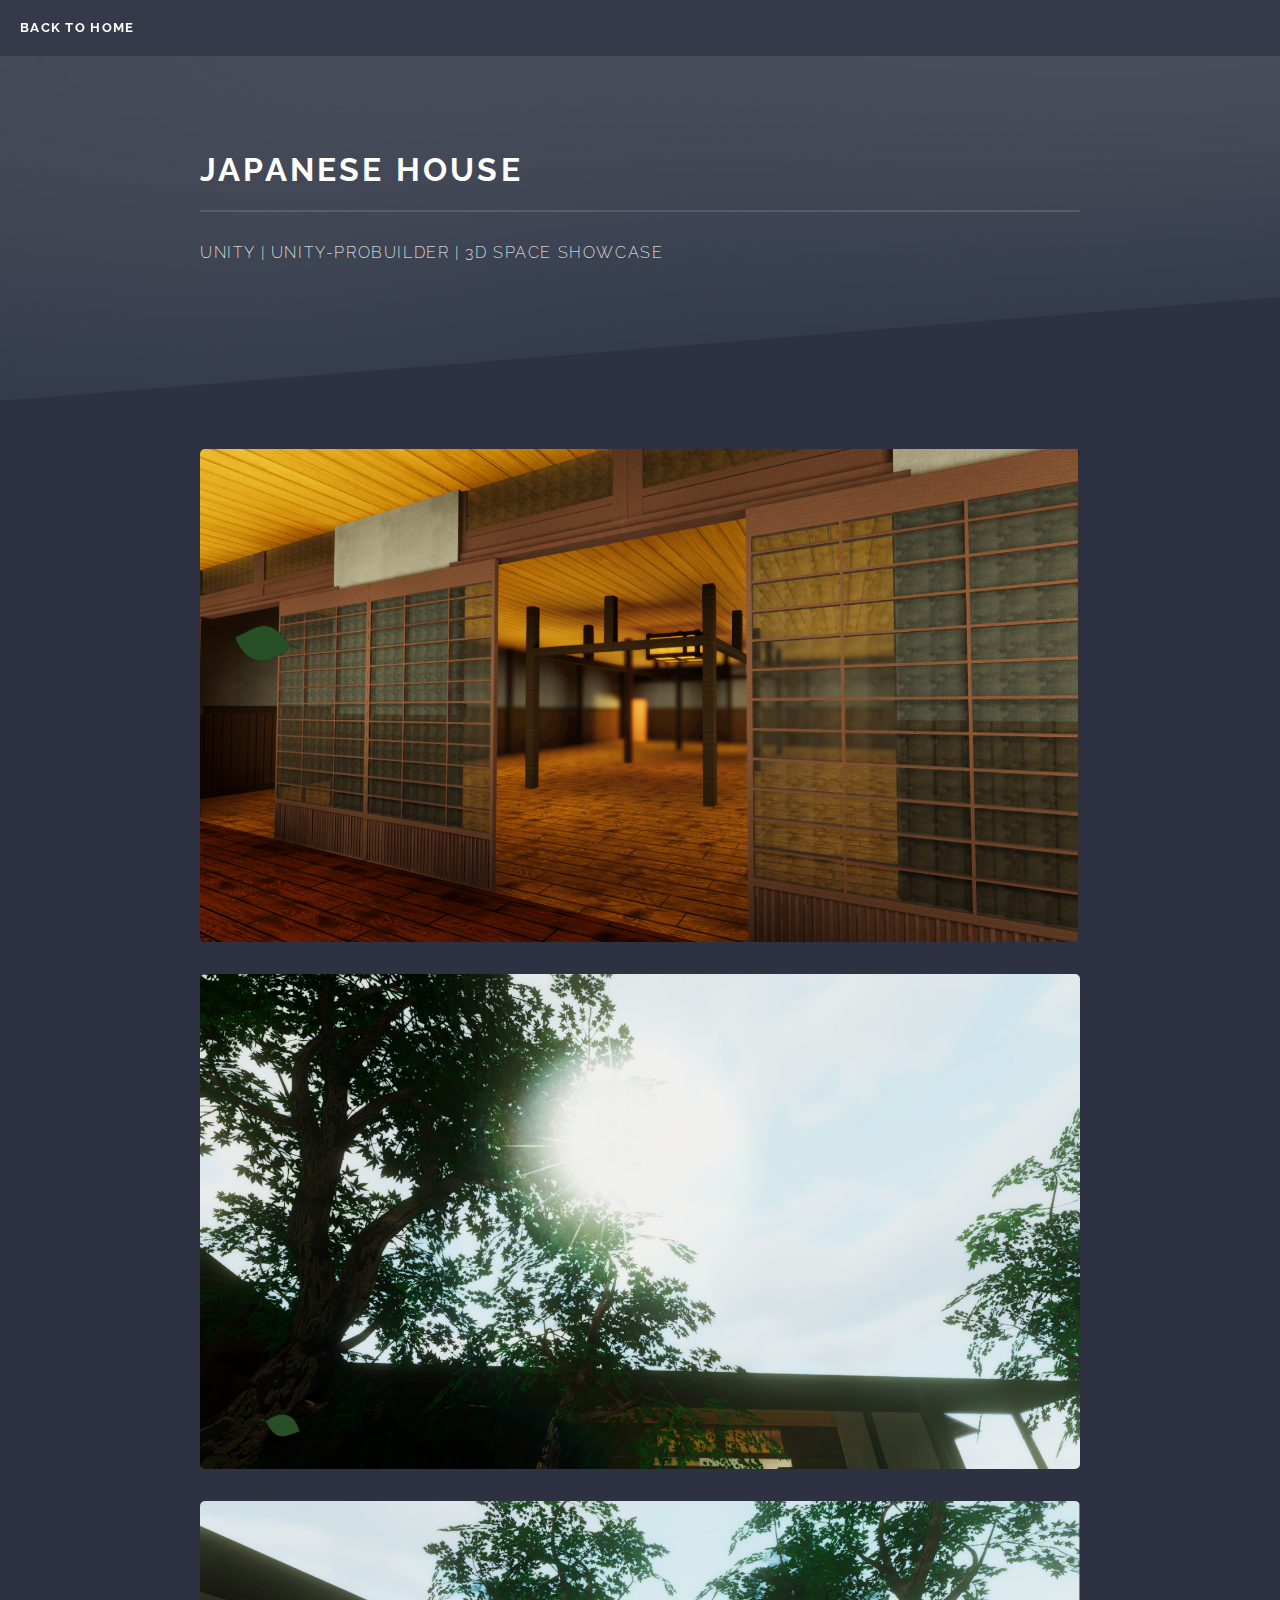
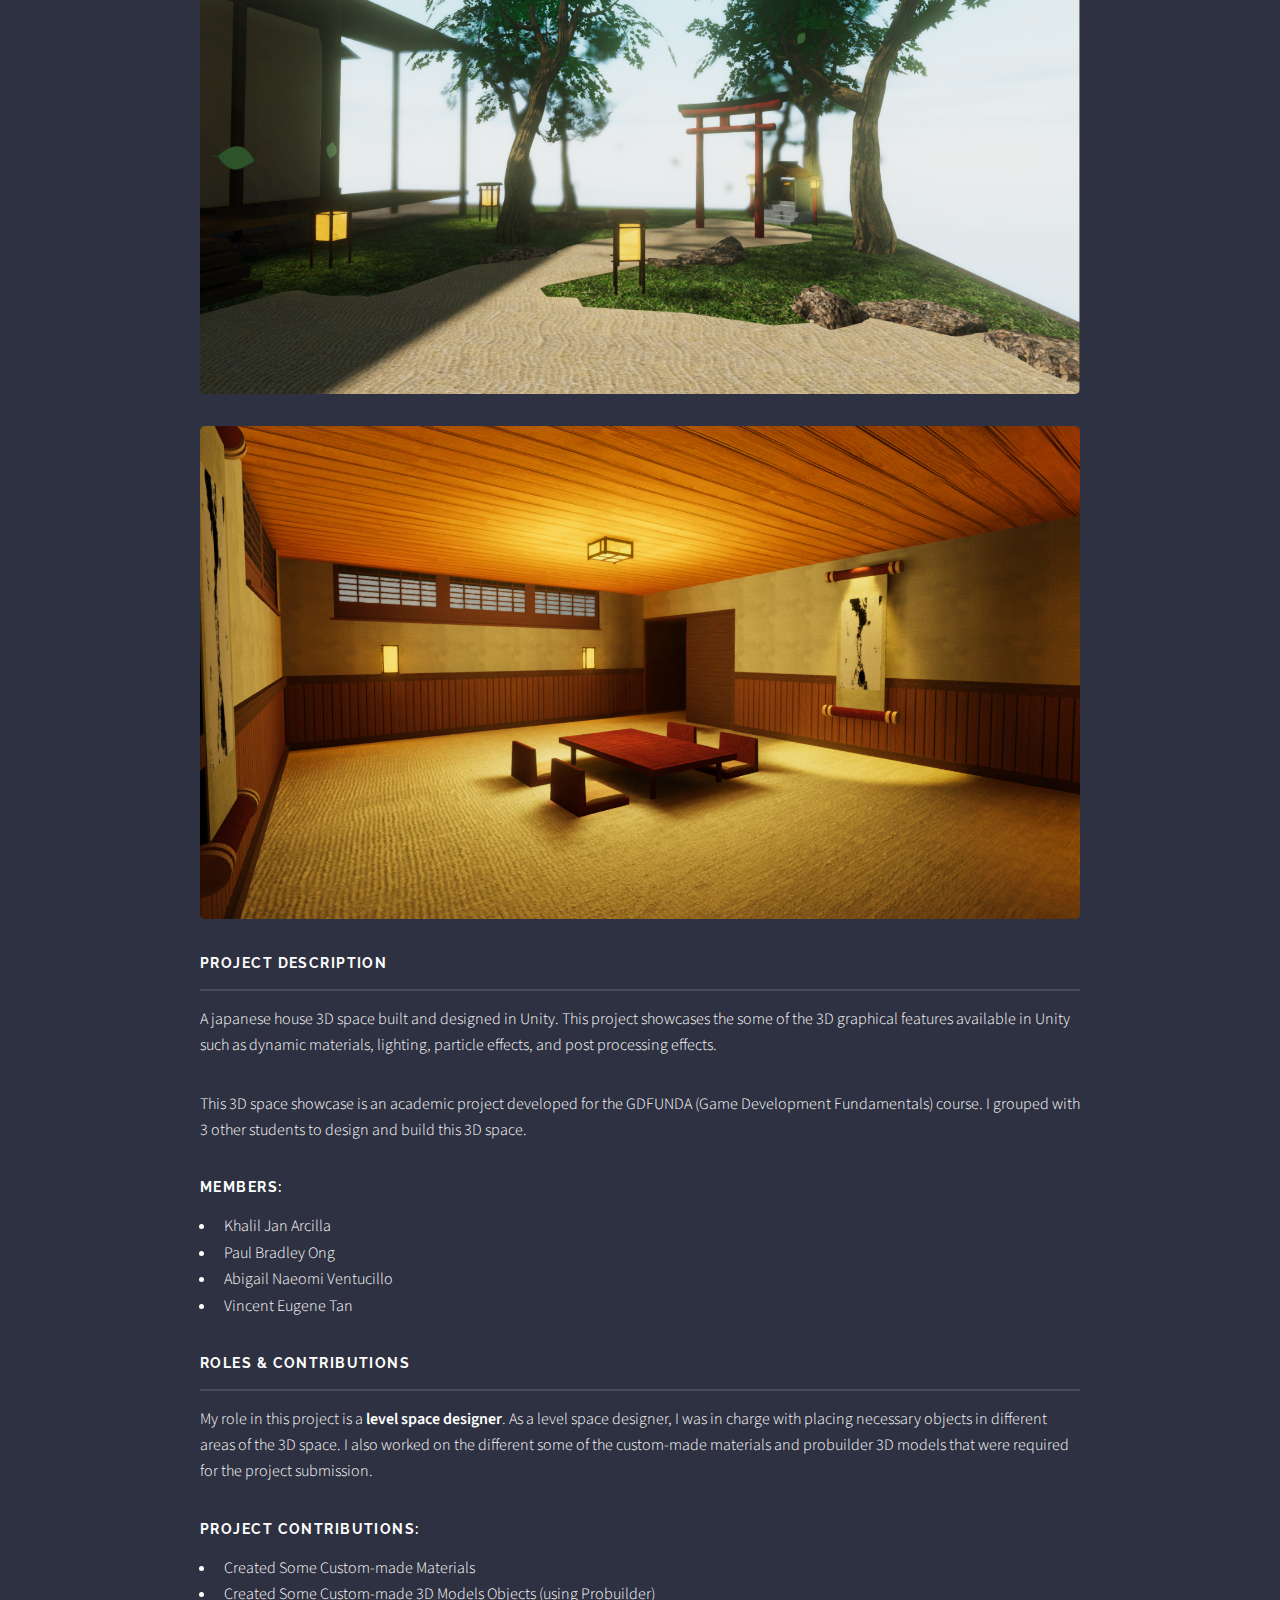
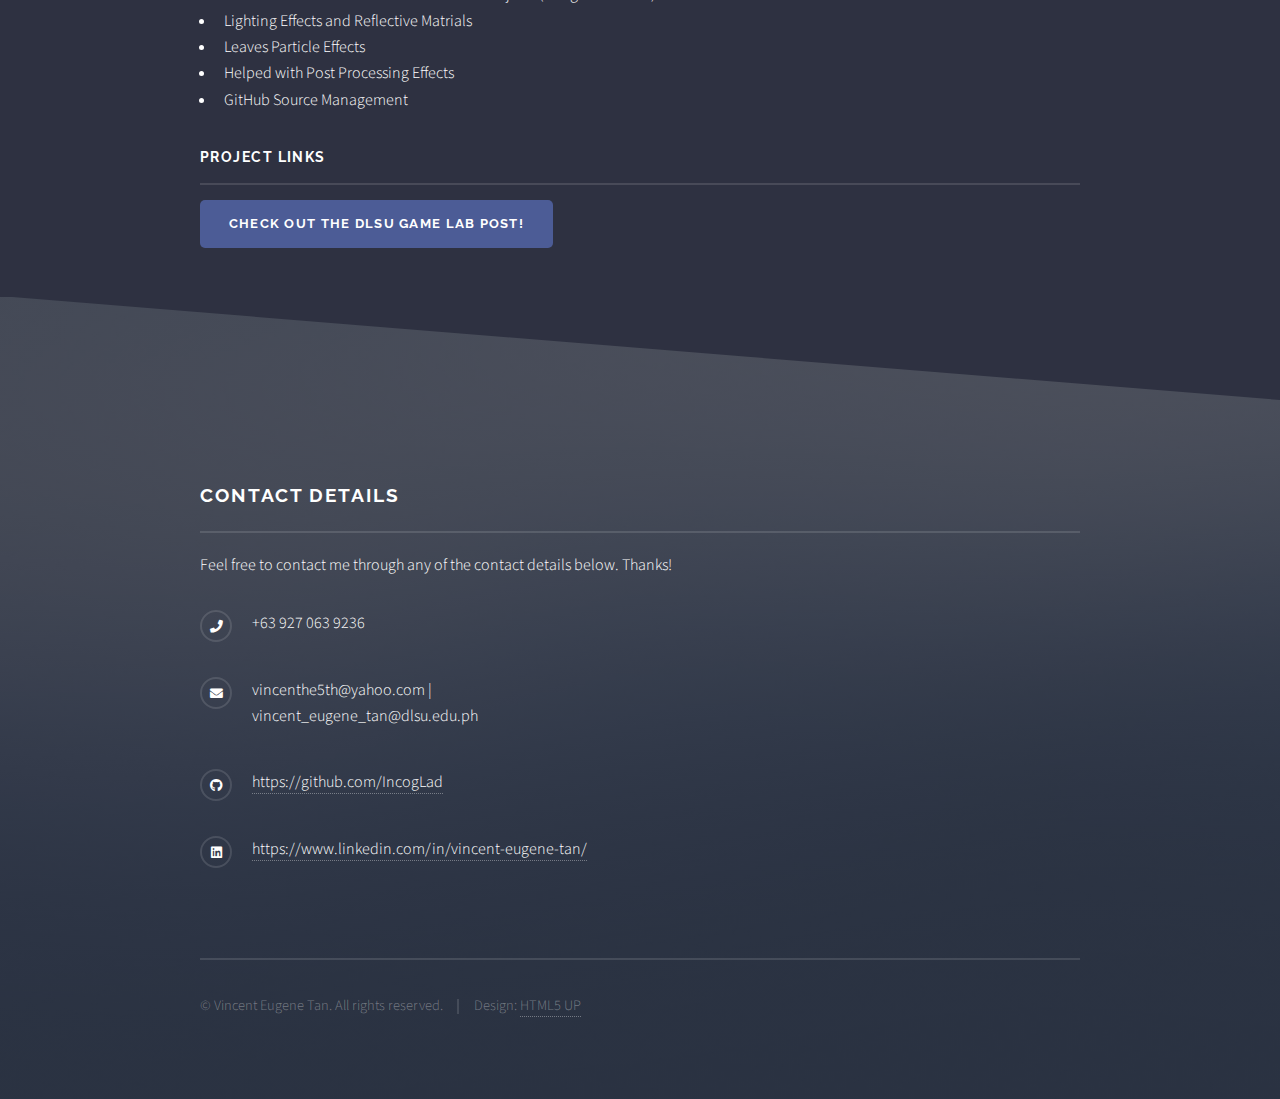
<file: japanesehouse.html>
<!DOCTYPE HTML>
<!--
	Solid State by HTML5 UP
	html5up.net | @ajlkn
	Free for personal and commercial use under the CCA 3.0 license (html5up.net/license)
-->
<html>
	<head>
		<title>Vincent Eugene Tan - Japanese House</title>
		<meta charset="utf-8" />
		<meta name="viewport" content="width=device-width, initial-scale=1, user-scalable=no" />
		<link rel="stylesheet" href="assets/css/main.css" />
		<noscript><link rel="stylesheet" href="assets/css/noscript.css" /></noscript>
	</head>
	<body class="is-preload">

		<!-- Page Wrapper -->
			<div id="page-wrapper">

				<!-- Header -->
					<header id="header">
						<h1><a href="index.html">Back to Home</a></h1>
					</header>

				<!-- Wrapper -->
					<section id="wrapper">
						<header>
							<div class="inner">
								<h2>Japanese House</h2>
								<p>Unity | Unity-Probuilder | 3D Space Showcase</p>
							</div>
						</header>
					
						<!-- Content -->
							<div class="wrapper">
						
								<div class="inner">
									<div class="col-12">
										<img class="image fit" src="images/japanesehouse-cover1.png"></img>
										<img class="image fit" src="images/japanesehouse-cover2.png"></img>
										<img class="image fit" src="images/japanesehouse-cover3.png"></img>
										<img class="image fit" src="images/japanesehouse-cover4.png"></img>
									</div>
									<h3 class="major">Project Description</h3>
									<p>A japanese house 3D space built and designed in Unity. 
										This project showcases the some of the 3D graphical features available in Unity such as dynamic materials, lighting, particle effects, 
										and post processing effects.</p>
									
									<p>This 3D space showcase is an academic project developed for the GDFUNDA (Game Development Fundamentals) course. 
										I grouped with 3 other students to design and build this 3D space. </p>	
										
									<h3>Members:</h3>
										<ul>
											<li>Khalil Jan Arcilla</li>
											<li>Paul Bradley Ong</li>
											<li>Abigail Naeomi Ventucillo</li>
											<li>Vincent Eugene Tan</li>
										</ul>
										
	
									<h3 class="major">Roles & Contributions</h3>
									<p>My role in this project is a <b>level space designer</b>. As a level space designer, I was in charge with placing necessary objects
										in different areas of the 3D space. I also worked on the different some of the custom-made materials and probuilder 3D models 
										that were required for the project submission. 
	
									<h3>Project Contributions:</h3>
										<ul>
											<li>Created Some Custom-made Materials</li>
											<li>Created Some Custom-made 3D Models Objects (using Probuilder)</li>
											<li>Lighting Effects and Reflective Matrials</li>
											<li>Leaves Particle Effects</li>
											<li>Helped with Post Processing Effects</li>
											<li>GitHub Source Management</li>
										</ul>

									<h3 class="major">Project Links</h3>
									<ul class="actions stacked">
										<li><a href="https://www.facebook.com/watch/?v=4224350591025731" class="button primary">Check out the DLSU Game Lab Post!</a></li>
									</ul>
								</div>
							</div>

					</section>

				<!-- Footer -->
				<section id="footer">
					<div class="inner">
						<h2 class="major">Contact Details</h2>
						<p>Feel free to contact me through any of the contact details below. Thanks!</p>
						
						</form>
						<ul class="contact">
							<li class="icon solid fa-phone"> +63 927 063 9236</li>
							<li class="icon solid fa-envelope">vincenthe5th@yahoo.com | vincent_eugene_tan@dlsu.edu.ph</a></li>
							<li class="icon brands fa-github"><a href="https://github.com/IncogLad">https://github.com/IncogLad</a></li>
							<li class="icon brands fa-linkedin"><a href="https://www.linkedin.com/in/vincent-eugene-tan-a81674267/">https://www.linkedin.com/in/vincent-eugene-tan/</a></li>
						</ul>
						<ul class="copyright">
							<li>&copy; Vincent Eugene Tan. All rights reserved. </li><li>Design: <a href="http://html5up.net">HTML5 UP</a></li>
						</ul>
					</div>
				</section>

			</div>

		<!-- Scripts -->
			<script src="assets/js/jquery.min.js"></script>
			<script src="assets/js/jquery.scrollex.min.js"></script>
			<script src="assets/js/browser.min.js"></script>
			<script src="assets/js/breakpoints.min.js"></script>
			<script src="assets/js/util.js"></script>
			<script src="assets/js/main.js"></script>

	</body>
</html>
</file>
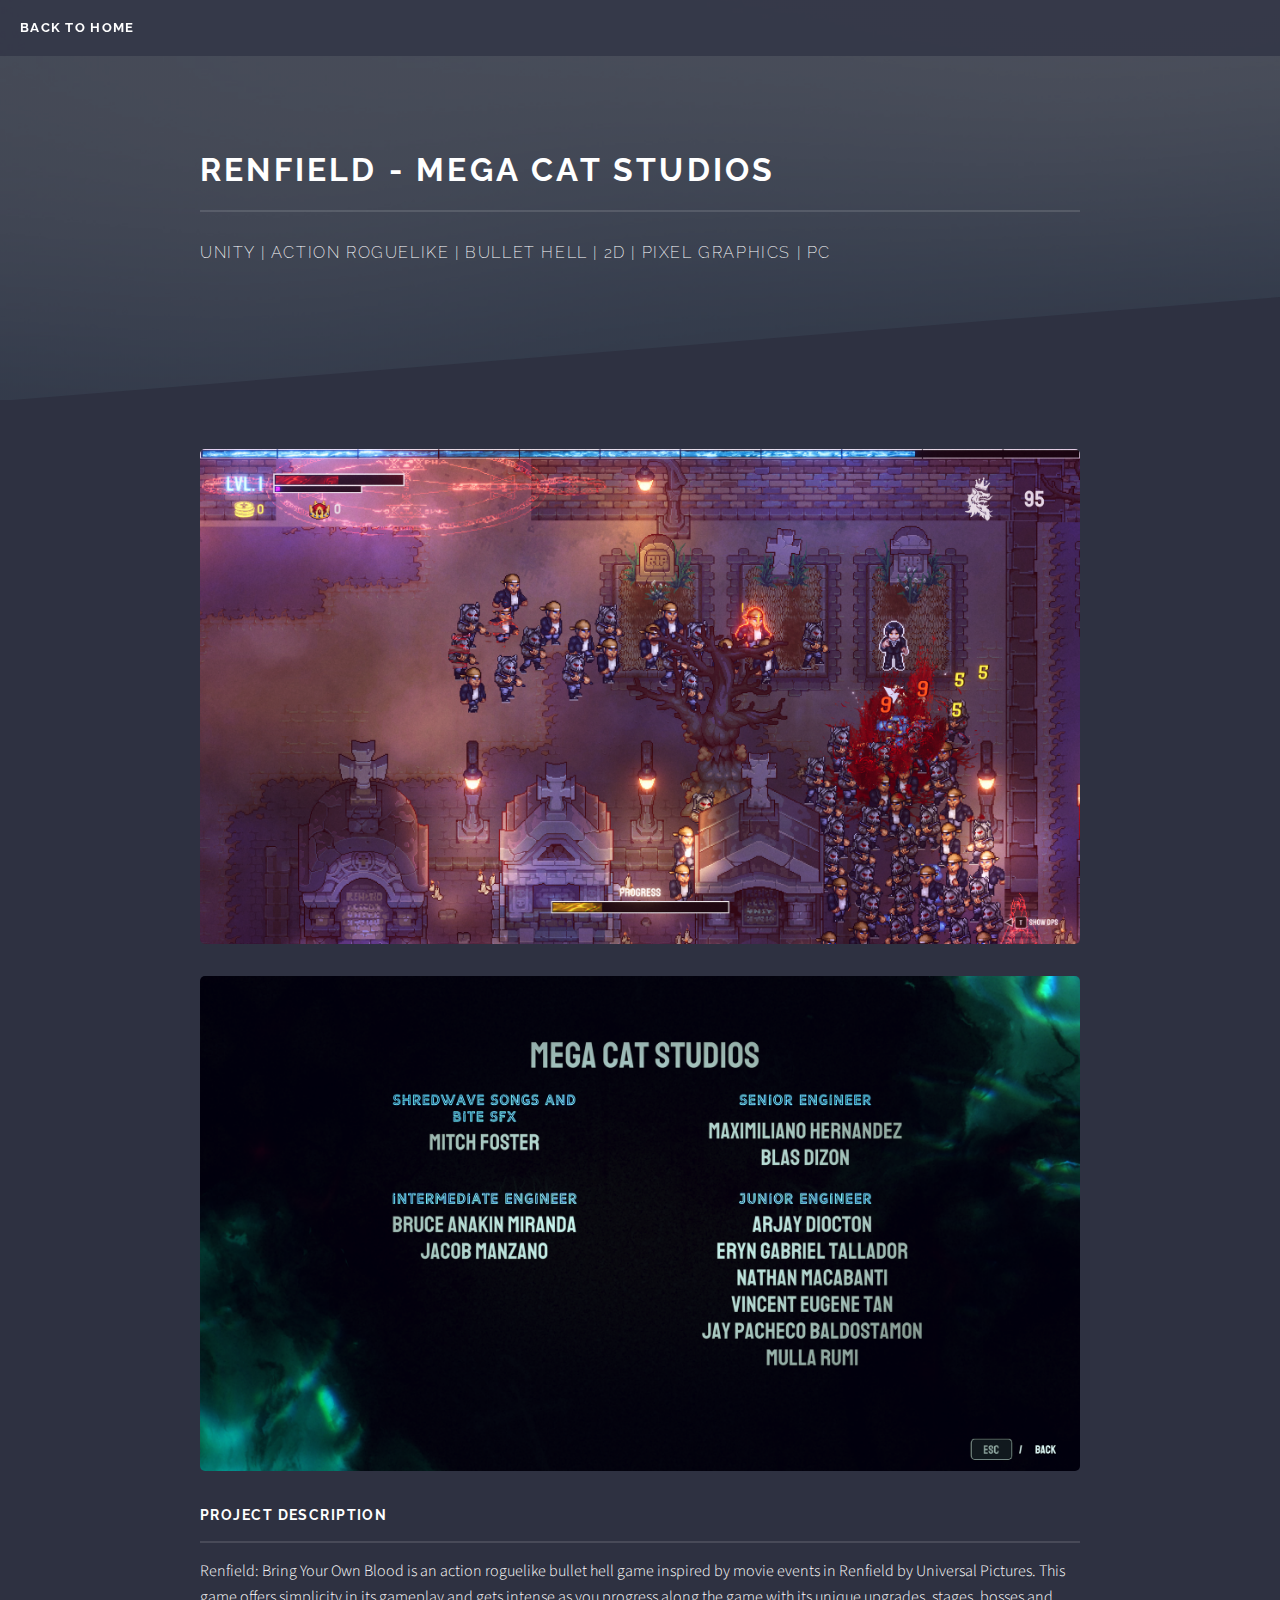
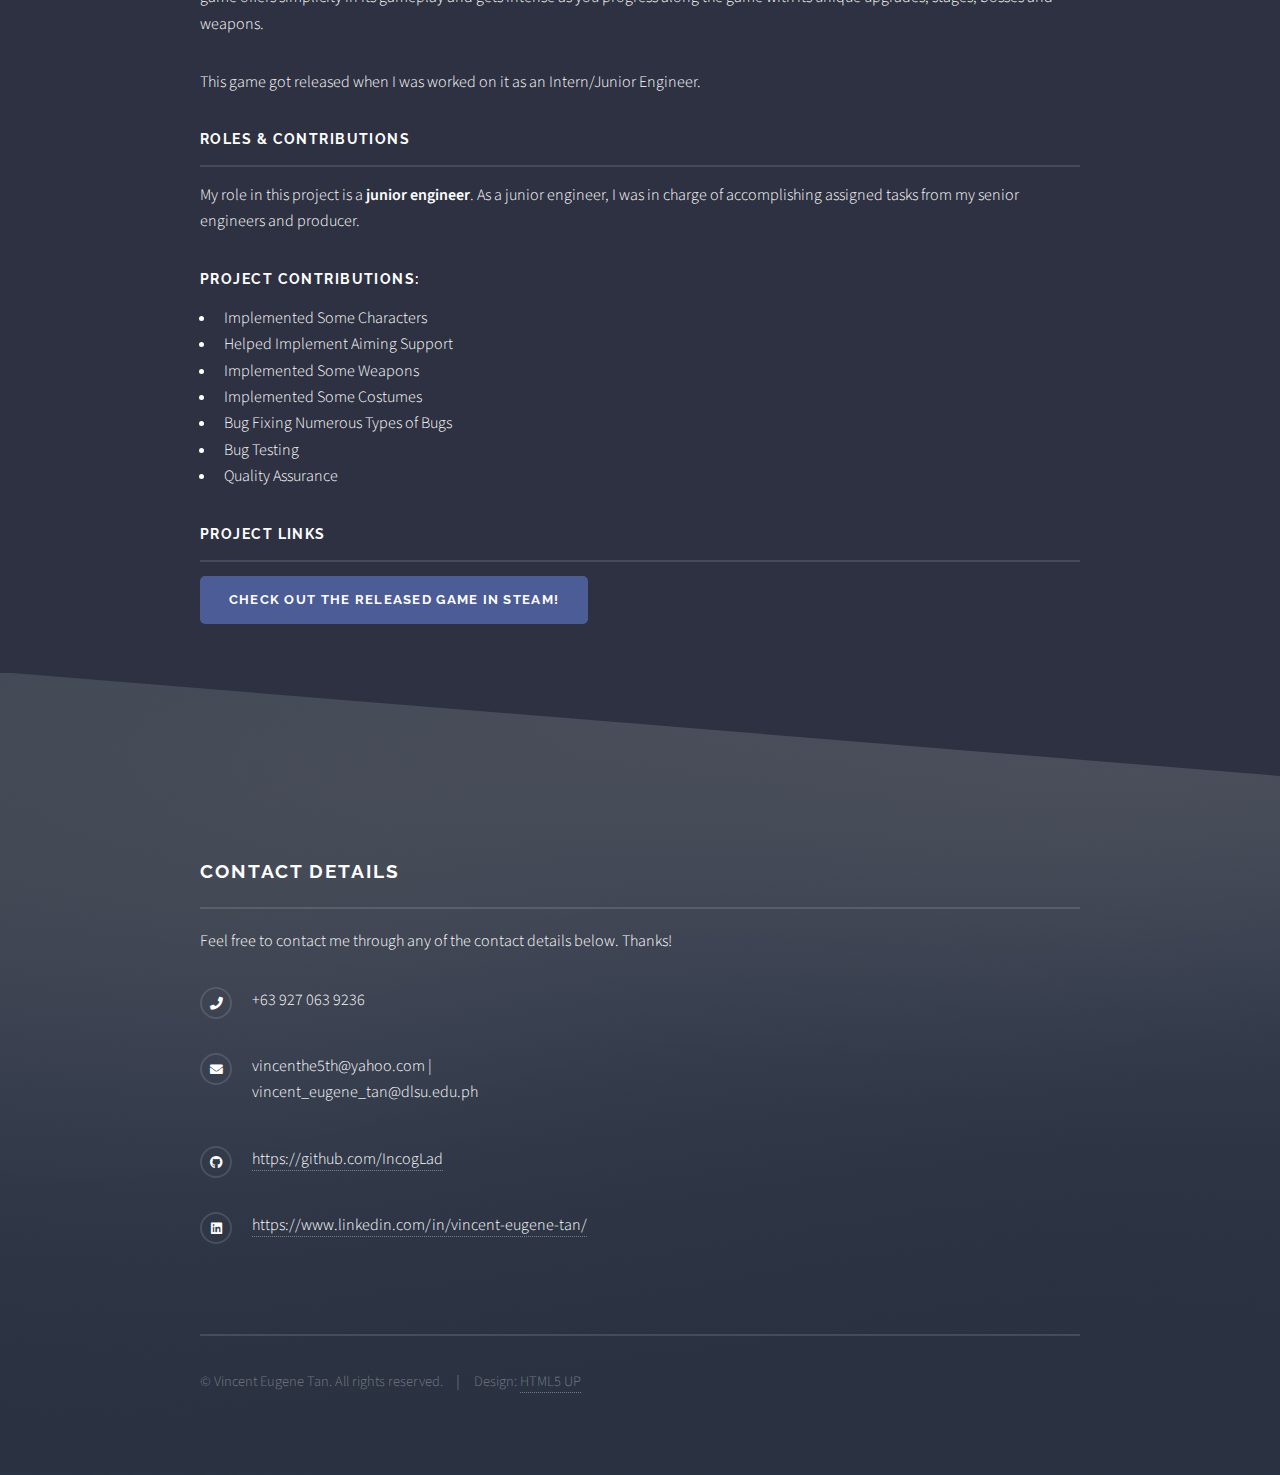
<file: renfield.html>
<!DOCTYPE HTML>
<!--
	Solid State by HTML5 UP
	html5up.net | @ajlkn
	Free for personal and commercial use under the CCA 3.0 license (html5up.net/license)
-->
<html>
	<head>
		<title>Vincent Eugene Tan - Renfield - Mega Cat Studios</title>
		<meta charset="utf-8" />
		<meta name="viewport" content="width=device-width, initial-scale=1, user-scalable=no" />
		<link rel="stylesheet" href="assets/css/main.css" />
		<noscript><link rel="stylesheet" href="assets/css/noscript.css" /></noscript>
	</head>
	<body class="is-preload">

		<!-- Page Wrapper -->
			<div id="page-wrapper">

				<!-- Header -->
					<header id="header">
						<h1><a href="index.html">Back to Home</a></h1>
					</header>

				<!-- Wrapper -->
					<section id="wrapper">
						<header>
							<div class="inner">
								<h2>Renfield - Mega Cat Studios</h2>
								<p>Unity | Action Roguelike | Bullet Hell | 2D | Pixel Graphics | PC</p>
							</div>
						</header>
					
						<!-- Content -->
							<div class="wrapper">
						
								<div class="inner">
									<div class="col-12">
										<img class="image fit" src="images/renfield-gameplay.png"></img>
										<img class="image fit" src="images/renfield-credits.png"></img>
									</div>

									<h3 class="major">Project Description</h3>
									<p>Renfield: Bring Your Own Blood is an action roguelike bullet hell game inspired by movie events in Renfield by Universal Pictures.
										This game offers simplicity in its gameplay and gets intense as you progress along the game with its unique upgrades, stages, bosses
									and weapons. </p>
									
									<p>This game got released when I was worked on it as an Intern/Junior Engineer. </p>	
									
									<h3 class="major">Roles & Contributions</h3>
									<p>My role in this project is a <b>junior engineer</b>. 
										As a junior engineer, I was in charge of accomplishing assigned tasks from my senior engineers and producer. </p>

									<h3>Project Contributions:</h3>
										<ul>
											<li>Implemented Some Characters</li>
											<li>Helped Implement Aiming Support</li>
											<li>Implemented Some Weapons</li>
											<li>Implemented Some Costumes</li>
											<li>Bug Fixing Numerous Types of Bugs</li>
											<li>Bug Testing</li>
											<li>Quality Assurance</li>
										</ul>

									<h3 class="major">Project Links</h3>
									<ul class="actions stacked">
										<li><a href="https://store.steampowered.com/app/2354600/Renfield_Bring_Your_Own_Blood/" class="button primary">Check out the Released Game in Steam!</a></li>
									</ul>
								</div>
							</div>

					</section>

				<!-- Footer -->
				<section id="footer">
					<div class="inner">
						<h2 class="major">Contact Details</h2>
						<p>Feel free to contact me through any of the contact details below. Thanks!</p>
						
						</form>
						<ul class="contact">
							<li class="icon solid fa-phone"> +63 927 063 9236</li>
							<li class="icon solid fa-envelope">vincenthe5th@yahoo.com | vincent_eugene_tan@dlsu.edu.ph</a></li>
							<li class="icon brands fa-github"><a href="https://github.com/IncogLad">https://github.com/IncogLad</a></li>
							<li class="icon brands fa-linkedin"><a href="https://www.linkedin.com/in/vincent-eugene-tan-a81674267/">https://www.linkedin.com/in/vincent-eugene-tan/</a></li>
						</ul>
						<ul class="copyright">
							<li>&copy; Vincent Eugene Tan. All rights reserved. </li><li>Design: <a href="http://html5up.net">HTML5 UP</a></li>
						</ul>
					</div>
				</section>

			</div>

		<!-- Scripts -->
			<script src="assets/js/jquery.min.js"></script>
			<script src="assets/js/jquery.scrollex.min.js"></script>
			<script src="assets/js/browser.min.js"></script>
			<script src="assets/js/breakpoints.min.js"></script>
			<script src="assets/js/util.js"></script>
			<script src="assets/js/main.js"></script>

	</body>
</html>
</file>
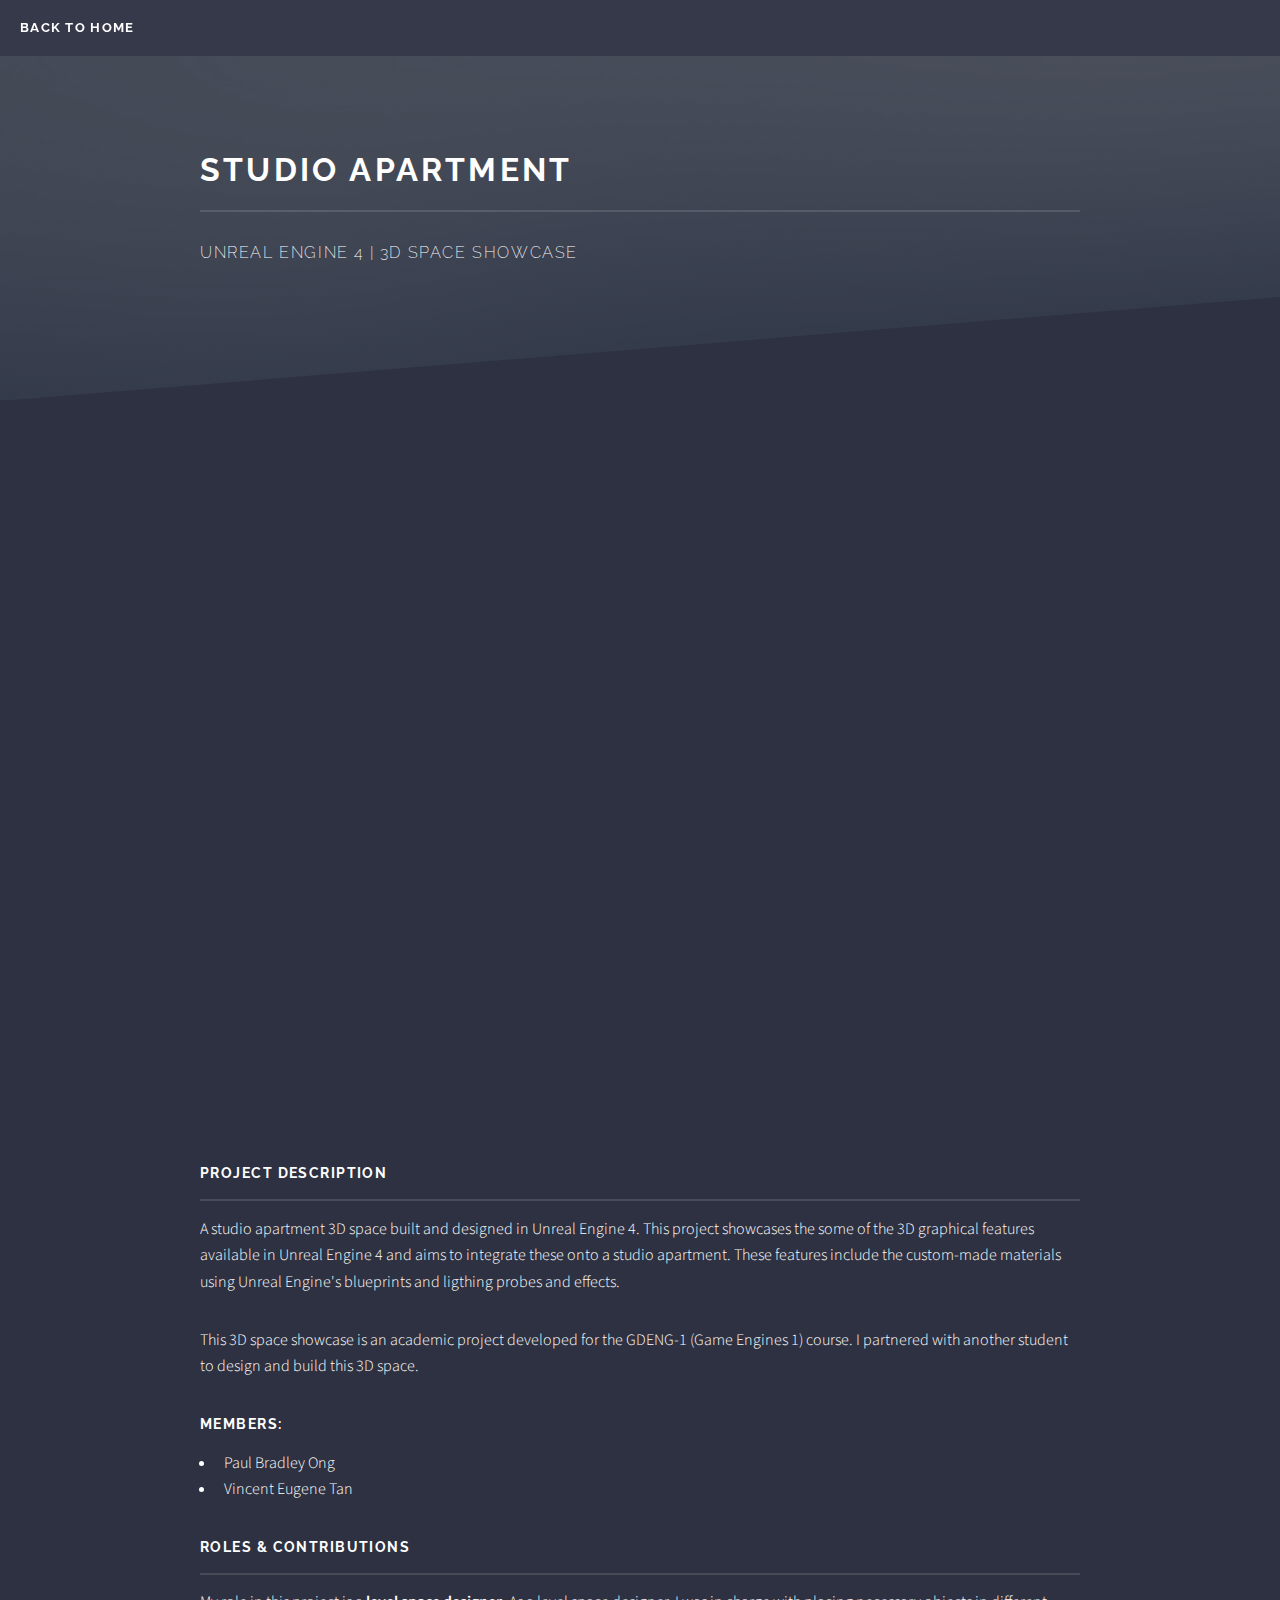
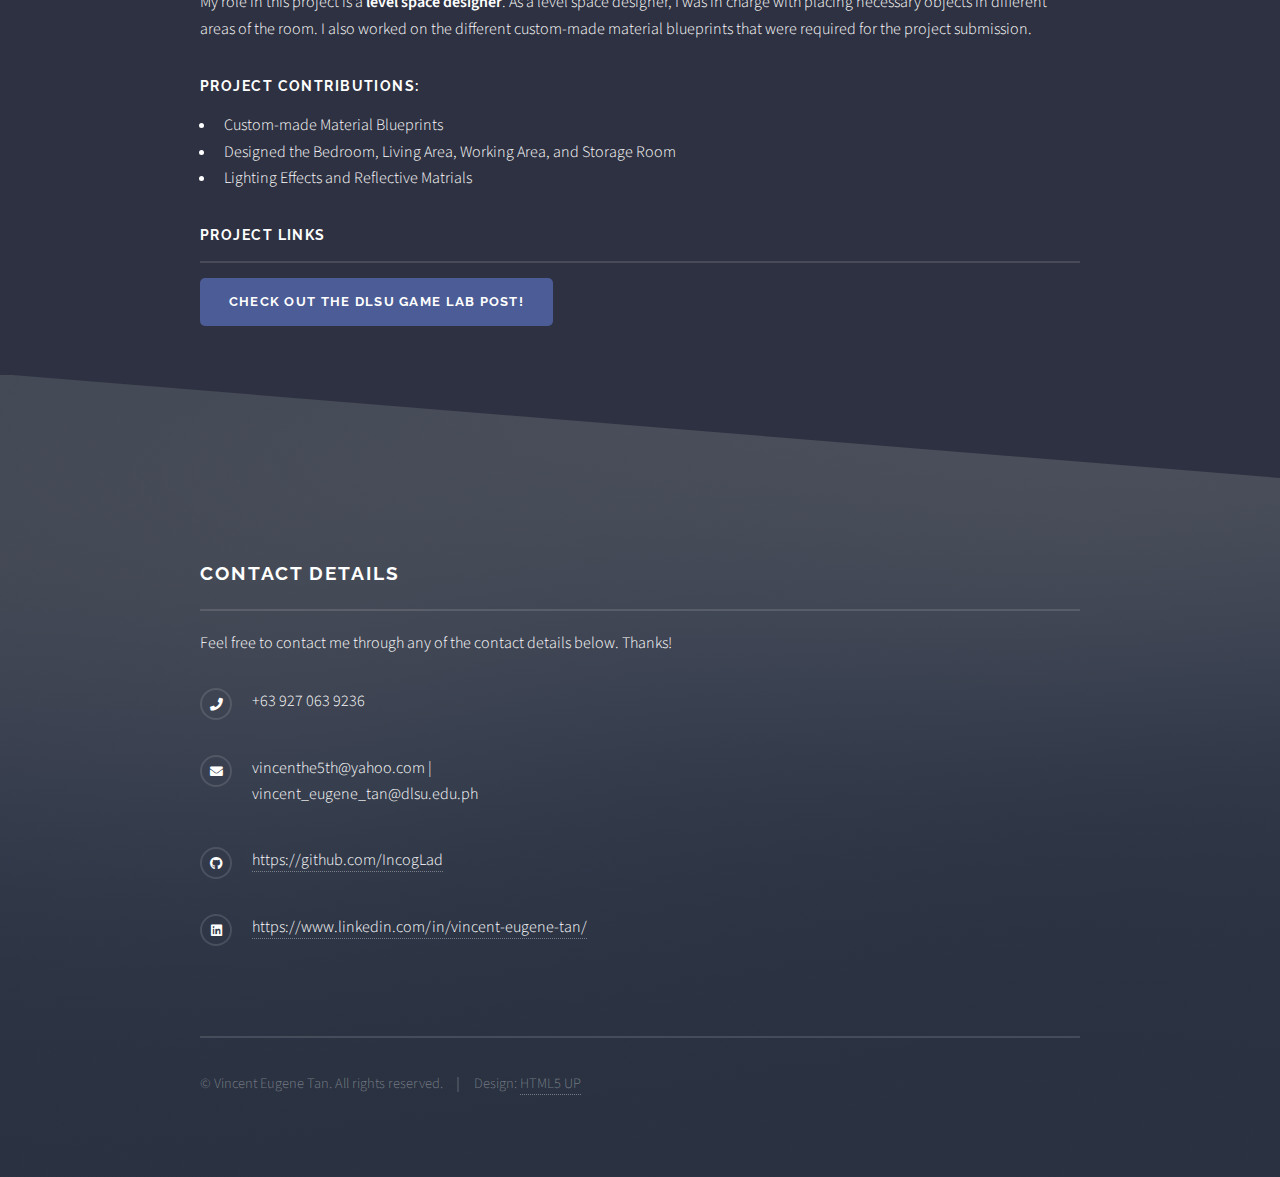
<file: studioapartment.html>
<!DOCTYPE HTML>
<!--
	Solid State by HTML5 UP
	html5up.net | @ajlkn
	Free for personal and commercial use under the CCA 3.0 license (html5up.net/license)
-->
<html>
	<head>
		<title>Vincent Eugene Tan - Studio Apartment</title>
		<meta charset="utf-8" />
		<meta name="viewport" content="width=device-width, initial-scale=1, user-scalable=no" />
		<link rel="stylesheet" href="assets/css/main.css" />
		<noscript><link rel="stylesheet" href="assets/css/noscript.css" /></noscript>
	</head>
	<body class="is-preload">

		<!-- Page Wrapper -->
			<div id="page-wrapper">

				<!-- Header -->
					<header id="header">
						<h1><a href="index.html">Back to Home</a></h1>
					</header>

				<!-- Wrapper -->
					<section id="wrapper">
						<header>
							<div class="inner">
								<h2>Studio Apartment</h2>
								<p>Unreal Engine 4 | 3D Space Showcase</p>
							</div>
						</header>
					
						<!-- Content -->
							<div class="wrapper">
						
								<div class="inner">
									<div class="col-12">
										<iframe class="iframe fit" src="https://www.facebook.com/plugins/video.php?height=314&href=https%3A%2F%2Fwww.facebook.com%2FDLSUGAMELab%2Fvideos%2F751653919138582%2F&show_text=false&width=560&t=0" 
										 style="border:none;overflow:hidden" scrolling="no" frameborder="0" allowfullscreen="true" 
										allow="autoplay; clipboard-write; encrypted-media; picture-in-picture; web-share" allowFullScreen="true"></iframe>
									</div>

									<h3 class="major">Project Description</h3>
									<p>A studio apartment 3D space built and designed in Unreal Engine 4. This project showcases the some of the
										 3D graphical features available in Unreal Engine 4 and aims to integrate these onto a studio apartment.
										These features include the custom-made materials using Unreal Engine's blueprints and ligthing probes and effects.</p>
									
									<p>This 3D space showcase is an academic project developed for the GDENG-1 (Game Engines 1) course. I partnered with another student
										to design and build this 3D space. </p>	
									
									<h3>Members:</h3>
										<ul>
											<li>Paul Bradley Ong</li>
											<li>Vincent Eugene Tan</li>
										</ul>
									

									<h3 class="major">Roles & Contributions</h3>
									<p>My role in this project is a <b>level space designer</b>. As a level space designer, I was in charge with placing necessary objects
										in different areas of the room. I also worked on the different custom-made material blueprints that were required for the 
										project submission.

									<h3>Project Contributions:</h3>
										<ul>
											<li>Custom-made Material Blueprints</li>
											<li>Designed the Bedroom, Living Area, Working Area, and Storage Room</li>
											<li>Lighting Effects and Reflective Matrials</li>
										</ul>

									<h3 class="major">Project Links</h3>
									<ul class="actions stacked">
										<li><a href="https://www.facebook.com/watch/?v=751653919138582" class="button primary">Check out the DLSU Game Lab Post!</a></li>
									</ul>
								</div>
							</div>

					</section>

				<!-- Footer -->
				<section id="footer">
					<div class="inner">
						<h2 class="major">Contact Details</h2>
						<p>Feel free to contact me through any of the contact details below. Thanks!</p>
						
						</form>
						<ul class="contact">
							<li class="icon solid fa-phone"> +63 927 063 9236</li>
							<li class="icon solid fa-envelope">vincenthe5th@yahoo.com | vincent_eugene_tan@dlsu.edu.ph</a></li>
							<li class="icon brands fa-github"><a href="https://github.com/IncogLad">https://github.com/IncogLad</a></li>
							<li class="icon brands fa-linkedin"><a href="https://www.linkedin.com/in/vincent-eugene-tan-a81674267/">https://www.linkedin.com/in/vincent-eugene-tan/</a></li>
						</ul>
						<ul class="copyright">
							<li>&copy; Vincent Eugene Tan. All rights reserved. </li><li>Design: <a href="http://html5up.net">HTML5 UP</a></li>
						</ul>
					</div>
				</section>

			</div>

		<!-- Scripts -->
			<script src="assets/js/jquery.min.js"></script>
			<script src="assets/js/jquery.scrollex.min.js"></script>
			<script src="assets/js/browser.min.js"></script>
			<script src="assets/js/breakpoints.min.js"></script>
			<script src="assets/js/util.js"></script>
			<script src="assets/js/main.js"></script>

	</body>
</html>
</file>
<file: assets/css/noscript.css>
/*
	Solid State by HTML5 UP
	html5up.net | @ajlkn
	Free for personal and commercial use under the CCA 3.0 license (html5up.net/license)
*/

/* Banner */

	body.is-preload #banner .logo {
		-moz-transform: none;
		-webkit-transform: none;
		-ms-transform: none;
		transform: none;
		opacity: 1;
	}

	body.is-preload #banner h2 {
		opacity: 1;
		-moz-transform: none;
		-webkit-transform: none;
		-ms-transform: none;
		transform: none;
		-moz-filter: none;
		-webkit-filter: none;
		-ms-filter: none;
		filter: none;
	}

	body.is-preload #banner p {
		opacity: 01;
		-moz-transform: none;
		-webkit-transform: none;
		-ms-transform: none;
		transform: none;
		-moz-filter: none;
		-webkit-filter: none;
		-ms-filter: none;
		filter: none;
	}
</file>
<file: assets/css/main.css>
@import url(fontawesome-all.min.css);
@import url("https://fonts.googleapis.com/css?family=Raleway:200,700|Source+Sans+Pro:300,600,300italic,600italic");

/*
	Solid State by HTML5 UP
	html5up.net | @ajlkn
	Free for personal and commercial use under the CCA 3.0 license (html5up.net/license)
*/

html, body, div, span, applet, object,
iframe, h1, h2, h3, h4, h5, h6, p, blockquote,
pre, a, abbr, acronym, address, big, cite,
code, del, dfn, em, img, ins, kbd, q, s, samp,
small, strike, strong, sub, sup, tt, var, b,
u, i, center, dl, dt, dd, ol, ul, li, fieldset,
form, label, legend, table, caption, tbody,
tfoot, thead, tr, th, td, article, aside,
canvas, details, embed, figure, figcaption,
footer, header, hgroup, menu, nav, output, ruby,
section, summary, time, mark, audio, video {
	margin: 0;
	padding: 0;
	border: 0;
	font-size: 100%;
	font: inherit;
	vertical-align: baseline;}

article, aside, details, figcaption, figure,
footer, header, hgroup, menu, nav, section {
	display: block;}

body {
	line-height: 1;
}

ol, ul {
	list-style: none;
}

blockquote, q {
	quotes: none;
}

	blockquote:before, blockquote:after, q:before, q:after {
		content: '';
		content: none;
	}

table {
	border-collapse: collapse;
	border-spacing: 0;
}

body {
	-webkit-text-size-adjust: none;
}

mark {
	background-color: transparent;
	color: inherit;
}

input::-moz-focus-inner {
	border: 0;
	padding: 0;
}

input, select, textarea {
	-moz-appearance: none;
	-webkit-appearance: none;
	-ms-appearance: none;
	appearance: none;
}

/* Basic */

	@-ms-viewport {
		width: device-width;
	}

	body {
		-ms-overflow-style: scrollbar;
	}

	@media screen and (max-width: 480px) {

		html, body {
			min-width: 320px;
		}

	}

	html {
		box-sizing: border-box;
	}

	*, *:before, *:after {
		box-sizing: inherit;
	}

	body {
		background-color: #2e3141;
		background-image: linear-gradient(to top, rgba(46, 49, 65, 0.8), rgba(46, 49, 65, 0.8)), url("../../images/bg.jpg");
		background-size: auto,
 cover;
		background-attachment: fixed,
 fixed;
		background-position: center,
 center;
	}

		body.is-preload *, body.is-preload *:before, body.is-preload *:after {
			-moz-animation: none !important;
			-webkit-animation: none !important;
			-ms-animation: none !important;
			animation: none !important;
			-moz-transition: none !important;
			-webkit-transition: none !important;
			-ms-transition: none !important;
			transition: none !important;
		}

/* Type */

	body, input, select, textarea {
		color: #ffffff;
		font-family: "Source Sans Pro", Helvetica, sans-serif;
		font-size: 16.5pt;
		font-weight: 300;
		line-height: 1.65;
	}

		@media screen and (max-width: 1680px) {

			body, input, select, textarea {
				font-size: 13pt;
			}

		}

		@media screen and (max-width: 1280px) {

			body, input, select, textarea {
				font-size: 12pt;
			}

		}

		@media screen and (max-width: 980px) {

			body, input, select, textarea {
				font-size: 12pt;
			}

		}

		@media screen and (max-width: 736px) {

			body, input, select, textarea {
				font-size: 12pt;
			}

		}

		@media screen and (max-width: 480px) {

			body, input, select, textarea {
				font-size: 12pt;
			}

		}

	a {
		-moz-transition: color 0.2s ease-in-out, border-bottom-color 0.2s ease-in-out;
		-webkit-transition: color 0.2s ease-in-out, border-bottom-color 0.2s ease-in-out;
		-ms-transition: color 0.2s ease-in-out, border-bottom-color 0.2s ease-in-out;
		transition: color 0.2s ease-in-out, border-bottom-color 0.2s ease-in-out;
		border-bottom: dotted 1px rgba(255, 255, 255, 0.35);
		color: #ffffff;
		text-decoration: none;
	}

		a:hover {
			border-bottom-color: transparent;
			color: #ffffff !important;
		}

		a.special:not(.button) {
			text-decoration: none;
			border-bottom: 0;
			display: block;
			font-family: Raleway, Helvetica, sans-serif;
			font-size: 0.8em;
			font-weight: 700;
			letter-spacing: 0.1em;
			margin: 0 0 2em 0;
			text-transform: uppercase;
		}

			a.special:not(.button):before {
				-moz-osx-font-smoothing: grayscale;
				-webkit-font-smoothing: antialiased;
				display: inline-block;
				font-style: normal;
				font-variant: normal;
				text-rendering: auto;
				line-height: 1;
				text-transform: none !important;
				font-family: 'Font Awesome 5 Free';
				font-weight: 900;
			}

			a.special:not(.button):before {
				-moz-transition: background-color 0.2s ease-in-out;
				-webkit-transition: background-color 0.2s ease-in-out;
				-ms-transition: background-color 0.2s ease-in-out;
				transition: background-color 0.2s ease-in-out;
				border-radius: 100%;
				border: solid 2px rgba(255, 255, 255, 0.125);
				content: '\f105';
				display: inline-block;
				font-size: 1.25em;
				height: 2em;
				line-height: 1.75em;
				margin-right: 0.85em;
				text-align: center;
				text-indent: 0.15em;
				vertical-align: middle;
				width: 2em;
			}

			a.special:not(.button):hover:before {
				background-color: rgba(255, 255, 255, 0.025);
			}

			a.special:not(.button):active:before {
				background-color: rgba(255, 255, 255, 0.075);
			}

	strong, b {
		color: #ffffff;
		font-weight: 600;
	}

	em, i {
		font-style: italic;
	}

	p {
		margin: 0 0 2em 0;
	}

	h1, h2, h3, h4, h5, h6 {
		color: #ffffff;
		font-family: Raleway, Helvetica, sans-serif;
		font-weight: 700;
		letter-spacing: 0.1em;
		margin: 0 0 1em 0;
		text-transform: uppercase;
	}

		h1 a, h2 a, h3 a, h4 a, h5 a, h6 a {
			color: inherit;
			text-decoration: none;
			border-bottom: 0;
		}

		h1 span, h2 span, h3 span, h4 span, h5 span, h6 span {
			font-weight: 200;
		}

		h1.major, h2.major, h3.major, h4.major, h5.major, h6.major {
			padding-bottom: 1em;
			border-bottom: solid 2px rgba(255, 255, 255, 0.125);
		}

	h2 {
		font-size: 1.2em;
	}

	h3 {
		font-size: 0.9em;
	}

	h4 {
		font-size: 0.7em;
	}

	h5 {
		font-size: 0.7em;
	}

	h6 {
		font-size: 0.7em;
	}

	@media screen and (max-width: 736px) {

		h2 {
			font-size: 1em;
		}

		h3 {
			font-size: 0.8em;
		}

	}

	sub {
		font-size: 0.8em;
		position: relative;
		top: 0.5em;
	}

	sup {
		font-size: 0.8em;
		position: relative;
		top: -0.5em;
	}

	blockquote {
		border-left: solid 4px rgba(255, 255, 255, 0.125);
		font-style: italic;
		margin: 0 0 2em 0;
		padding: 0.5em 0 0.5em 2em;
	}

	code {
		background: rgba(255, 255, 255, 0.025);
		border-radius: 5px;
		border: solid 2px rgba(255, 255, 255, 0.125);
		font-family: "Courier New", monospace;
		font-size: 0.9em;
		margin: 0 0.25em;
		padding: 0.25em 0.65em;
	}

	pre {
		-webkit-overflow-scrolling: touch;
		font-family: "Courier New", monospace;
		font-size: 0.9em;
		margin: 0 0 2em 0;
	}

		pre code {
			display: block;
			line-height: 1.75em;
			padding: 1em 1.5em;
			overflow-x: auto;
		}

	hr {
		border: 0;
		border-bottom: solid 2px rgba(255, 255, 255, 0.125);
		margin: 2.5em 0;
	}

		hr.major {
			margin: 4em 0;
		}

	.align-left {
		text-align: left;
	}

	.align-center {
		text-align: center;
	}

	.align-right {
		text-align: right;
	}

/* Row */

	.row {
		display: flex;
		flex-wrap: wrap;
		box-sizing: border-box;
		align-items: stretch;
	}

		.row > * {
			box-sizing: border-box;
		}

		.row.gtr-uniform > * > :last-child {
			margin-bottom: 0;
		}

		.row.aln-left {
			justify-content: flex-start;
		}

		.row.aln-center {
			justify-content: center;
		}

		.row.aln-right {
			justify-content: flex-end;
		}

		.row.aln-top {
			align-items: flex-start;
		}

		.row.aln-middle {
			align-items: center;
		}

		.row.aln-bottom {
			align-items: flex-end;
		}

		.row > .imp {
			order: -1;
		}

		.row > .col-1 {
			width: 8.33333%;
		}

		.row > .off-1 {
			margin-left: 8.33333%;
		}

		.row > .col-2 {
			width: 16.66667%;
		}

		.row > .off-2 {
			margin-left: 16.66667%;
		}

		.row > .col-3 {
			width: 25%;
		}

		.row > .off-3 {
			margin-left: 25%;
		}

		.row > .col-4 {
			width: 33.33333%;
		}

		.row > .off-4 {
			margin-left: 33.33333%;
		}

		.row > .col-5 {
			width: 41.66667%;
		}

		.row > .off-5 {
			margin-left: 41.66667%;
		}

		.row > .col-6 {
			width: 50%;
		}

		.row > .off-6 {
			margin-left: 50%;
		}

		.row > .col-7 {
			width: 58.33333%;
		}

		.row > .off-7 {
			margin-left: 58.33333%;
		}

		.row > .col-8 {
			width: 66.66667%;
		}

		.row > .off-8 {
			margin-left: 66.66667%;
		}

		.row > .col-9 {
			width: 75%;
		}

		.row > .off-9 {
			margin-left: 75%;
		}

		.row > .col-10 {
			width: 83.33333%;
		}

		.row > .off-10 {
			margin-left: 83.33333%;
		}

		.row > .col-11 {
			width: 91.66667%;
		}

		.row > .off-11 {
			margin-left: 91.66667%;
		}

		.row > .col-12 {
			width: 100%;
		}

		.row > .off-12 {
			margin-left: 100%;
		}

		.row.gtr-0 {
			margin-top: 0;
			margin-left: 0em;
		}

			.row.gtr-0 > * {
				padding: 0 0 0 0em;
			}

			.row.gtr-0.gtr-uniform {
				margin-top: 0em;
			}

				.row.gtr-0.gtr-uniform > * {
					padding-top: 0em;
				}

		.row.gtr-25 {
			margin-top: 0;
			margin-left: -0.4375em;
		}

			.row.gtr-25 > * {
				padding: 0 0 0 0.4375em;
			}

			.row.gtr-25.gtr-uniform {
				margin-top: -0.4375em;
			}

				.row.gtr-25.gtr-uniform > * {
					padding-top: 0.4375em;
				}

		.row.gtr-50 {
			margin-top: 0;
			margin-left: -0.875em;
		}

			.row.gtr-50 > * {
				padding: 0 0 0 0.875em;
			}

			.row.gtr-50.gtr-uniform {
				margin-top: -0.875em;
			}

				.row.gtr-50.gtr-uniform > * {
					padding-top: 0.875em;
				}

		.row {
			margin-top: 0;
			margin-left: -1.75em;
		}

			.row > * {
				padding: 0 0 0 1.75em;
			}

			.row.gtr-uniform {
				margin-top: -1.75em;
			}

				.row.gtr-uniform > * {
					padding-top: 1.75em;
				}

		.row.gtr-150 {
			margin-top: 0;
			margin-left: -2.625em;
		}

			.row.gtr-150 > * {
				padding: 0 0 0 2.625em;
			}

			.row.gtr-150.gtr-uniform {
				margin-top: -2.625em;
			}

				.row.gtr-150.gtr-uniform > * {
					padding-top: 2.625em;
				}

		.row.gtr-200 {
			margin-top: 0;
			margin-left: -3.5em;
		}

			.row.gtr-200 > * {
				padding: 0 0 0 3.5em;
			}

			.row.gtr-200.gtr-uniform {
				margin-top: -3.5em;
			}

				.row.gtr-200.gtr-uniform > * {
					padding-top: 3.5em;
				}

		@media screen and (max-width: 1680px) {

			.row {
				display: flex;
				flex-wrap: wrap;
				box-sizing: border-box;
				align-items: stretch;
			}

				.row > * {
					box-sizing: border-box;
				}

				.row.gtr-uniform > * > :last-child {
					margin-bottom: 0;
				}

				.row.aln-left {
					justify-content: flex-start;
				}

				.row.aln-center {
					justify-content: center;
				}

				.row.aln-right {
					justify-content: flex-end;
				}

				.row.aln-top {
					align-items: flex-start;
				}

				.row.aln-middle {
					align-items: center;
				}

				.row.aln-bottom {
					align-items: flex-end;
				}

				.row > .imp-xlarge {
					order: -1;
				}

				.row > .col-1-xlarge {
					width: 8.33333%;
				}

				.row > .off-1-xlarge {
					margin-left: 8.33333%;
				}

				.row > .col-2-xlarge {
					width: 16.66667%;
				}

				.row > .off-2-xlarge {
					margin-left: 16.66667%;
				}

				.row > .col-3-xlarge {
					width: 25%;
				}

				.row > .off-3-xlarge {
					margin-left: 25%;
				}

				.row > .col-4-xlarge {
					width: 33.33333%;
				}

				.row > .off-4-xlarge {
					margin-left: 33.33333%;
				}

				.row > .col-5-xlarge {
					width: 41.66667%;
				}

				.row > .off-5-xlarge {
					margin-left: 41.66667%;
				}

				.row > .col-6-xlarge {
					width: 50%;
				}

				.row > .off-6-xlarge {
					margin-left: 50%;
				}

				.row > .col-7-xlarge {
					width: 58.33333%;
				}

				.row > .off-7-xlarge {
					margin-left: 58.33333%;
				}

				.row > .col-8-xlarge {
					width: 66.66667%;
				}

				.row > .off-8-xlarge {
					margin-left: 66.66667%;
				}

				.row > .col-9-xlarge {
					width: 75%;
				}

				.row > .off-9-xlarge {
					margin-left: 75%;
				}

				.row > .col-10-xlarge {
					width: 83.33333%;
				}

				.row > .off-10-xlarge {
					margin-left: 83.33333%;
				}

				.row > .col-11-xlarge {
					width: 91.66667%;
				}

				.row > .off-11-xlarge {
					margin-left: 91.66667%;
				}

				.row > .col-12-xlarge {
					width: 100%;
				}

				.row > .off-12-xlarge {
					margin-left: 100%;
				}

				.row.gtr-0 {
					margin-top: 0;
					margin-left: 0em;
				}

					.row.gtr-0 > * {
						padding: 0 0 0 0em;
					}

					.row.gtr-0.gtr-uniform {
						margin-top: 0em;
					}

						.row.gtr-0.gtr-uniform > * {
							padding-top: 0em;
						}

				.row.gtr-25 {
					margin-top: 0;
					margin-left: -0.4375em;
				}

					.row.gtr-25 > * {
						padding: 0 0 0 0.4375em;
					}

					.row.gtr-25.gtr-uniform {
						margin-top: -0.4375em;
					}

						.row.gtr-25.gtr-uniform > * {
							padding-top: 0.4375em;
						}

				.row.gtr-50 {
					margin-top: 0;
					margin-left: -0.875em;
				}

					.row.gtr-50 > * {
						padding: 0 0 0 0.875em;
					}

					.row.gtr-50.gtr-uniform {
						margin-top: -0.875em;
					}

						.row.gtr-50.gtr-uniform > * {
							padding-top: 0.875em;
						}

				.row {
					margin-top: 0;
					margin-left: -1.75em;
				}

					.row > * {
						padding: 0 0 0 1.75em;
					}

					.row.gtr-uniform {
						margin-top: -1.75em;
					}

						.row.gtr-uniform > * {
							padding-top: 1.75em;
						}

				.row.gtr-150 {
					margin-top: 0;
					margin-left: -2.625em;
				}

					.row.gtr-150 > * {
						padding: 0 0 0 2.625em;
					}

					.row.gtr-150.gtr-uniform {
						margin-top: -2.625em;
					}

						.row.gtr-150.gtr-uniform > * {
							padding-top: 2.625em;
						}

				.row.gtr-200 {
					margin-top: 0;
					margin-left: -3.5em;
				}

					.row.gtr-200 > * {
						padding: 0 0 0 3.5em;
					}

					.row.gtr-200.gtr-uniform {
						margin-top: -3.5em;
					}

						.row.gtr-200.gtr-uniform > * {
							padding-top: 3.5em;
						}

		}

		@media screen and (max-width: 1280px) {

			.row {
				display: flex;
				flex-wrap: wrap;
				box-sizing: border-box;
				align-items: stretch;
			}

				.row > * {
					box-sizing: border-box;
				}

				.row.gtr-uniform > * > :last-child {
					margin-bottom: 0;
				}

				.row.aln-left {
					justify-content: flex-start;
				}

				.row.aln-center {
					justify-content: center;
				}

				.row.aln-right {
					justify-content: flex-end;
				}

				.row.aln-top {
					align-items: flex-start;
				}

				.row.aln-middle {
					align-items: center;
				}

				.row.aln-bottom {
					align-items: flex-end;
				}

				.row > .imp-large {
					order: -1;
				}

				.row > .col-1-large {
					width: 8.33333%;
				}

				.row > .off-1-large {
					margin-left: 8.33333%;
				}

				.row > .col-2-large {
					width: 16.66667%;
				}

				.row > .off-2-large {
					margin-left: 16.66667%;
				}

				.row > .col-3-large {
					width: 25%;
				}

				.row > .off-3-large {
					margin-left: 25%;
				}

				.row > .col-4-large {
					width: 33.33333%;
				}

				.row > .off-4-large {
					margin-left: 33.33333%;
				}

				.row > .col-5-large {
					width: 41.66667%;
				}

				.row > .off-5-large {
					margin-left: 41.66667%;
				}

				.row > .col-6-large {
					width: 50%;
				}

				.row > .off-6-large {
					margin-left: 50%;
				}

				.row > .col-7-large {
					width: 58.33333%;
				}

				.row > .off-7-large {
					margin-left: 58.33333%;
				}

				.row > .col-8-large {
					width: 66.66667%;
				}

				.row > .off-8-large {
					margin-left: 66.66667%;
				}

				.row > .col-9-large {
					width: 75%;
				}

				.row > .off-9-large {
					margin-left: 75%;
				}

				.row > .col-10-large {
					width: 83.33333%;
				}

				.row > .off-10-large {
					margin-left: 83.33333%;
				}

				.row > .col-11-large {
					width: 91.66667%;
				}

				.row > .off-11-large {
					margin-left: 91.66667%;
				}

				.row > .col-12-large {
					width: 100%;
				}

				.row > .off-12-large {
					margin-left: 100%;
				}

				.row.gtr-0 {
					margin-top: 0;
					margin-left: 0em;
				}

					.row.gtr-0 > * {
						padding: 0 0 0 0em;
					}

					.row.gtr-0.gtr-uniform {
						margin-top: 0em;
					}

						.row.gtr-0.gtr-uniform > * {
							padding-top: 0em;
						}

				.row.gtr-25 {
					margin-top: 0;
					margin-left: -0.4375em;
				}

					.row.gtr-25 > * {
						padding: 0 0 0 0.4375em;
					}

					.row.gtr-25.gtr-uniform {
						margin-top: -0.4375em;
					}

						.row.gtr-25.gtr-uniform > * {
							padding-top: 0.4375em;
						}

				.row.gtr-50 {
					margin-top: 0;
					margin-left: -0.875em;
				}

					.row.gtr-50 > * {
						padding: 0 0 0 0.875em;
					}

					.row.gtr-50.gtr-uniform {
						margin-top: -0.875em;
					}

						.row.gtr-50.gtr-uniform > * {
							padding-top: 0.875em;
						}

				.row {
					margin-top: 0;
					margin-left: -1.75em;
				}

					.row > * {
						padding: 0 0 0 1.75em;
					}

					.row.gtr-uniform {
						margin-top: -1.75em;
					}

						.row.gtr-uniform > * {
							padding-top: 1.75em;
						}

				.row.gtr-150 {
					margin-top: 0;
					margin-left: -2.625em;
				}

					.row.gtr-150 > * {
						padding: 0 0 0 2.625em;
					}

					.row.gtr-150.gtr-uniform {
						margin-top: -2.625em;
					}

						.row.gtr-150.gtr-uniform > * {
							padding-top: 2.625em;
						}

				.row.gtr-200 {
					margin-top: 0;
					margin-left: -3.5em;
				}

					.row.gtr-200 > * {
						padding: 0 0 0 3.5em;
					}

					.row.gtr-200.gtr-uniform {
						margin-top: -3.5em;
					}

						.row.gtr-200.gtr-uniform > * {
							padding-top: 3.5em;
						}

		}

		@media screen and (max-width: 980px) {

			.row {
				display: flex;
				flex-wrap: wrap;
				box-sizing: border-box;
				align-items: stretch;
			}

				.row > * {
					box-sizing: border-box;
				}

				.row.gtr-uniform > * > :last-child {
					margin-bottom: 0;
				}

				.row.aln-left {
					justify-content: flex-start;
				}

				.row.aln-center {
					justify-content: center;
				}

				.row.aln-right {
					justify-content: flex-end;
				}

				.row.aln-top {
					align-items: flex-start;
				}

				.row.aln-middle {
					align-items: center;
				}

				.row.aln-bottom {
					align-items: flex-end;
				}

				.row > .imp-medium {
					order: -1;
				}

				.row > .col-1-medium {
					width: 8.33333%;
				}

				.row > .off-1-medium {
					margin-left: 8.33333%;
				}

				.row > .col-2-medium {
					width: 16.66667%;
				}

				.row > .off-2-medium {
					margin-left: 16.66667%;
				}

				.row > .col-3-medium {
					width: 25%;
				}

				.row > .off-3-medium {
					margin-left: 25%;
				}

				.row > .col-4-medium {
					width: 33.33333%;
				}

				.row > .off-4-medium {
					margin-left: 33.33333%;
				}

				.row > .col-5-medium {
					width: 41.66667%;
				}

				.row > .off-5-medium {
					margin-left: 41.66667%;
				}

				.row > .col-6-medium {
					width: 50%;
				}

				.row > .off-6-medium {
					margin-left: 50%;
				}

				.row > .col-7-medium {
					width: 58.33333%;
				}

				.row > .off-7-medium {
					margin-left: 58.33333%;
				}

				.row > .col-8-medium {
					width: 66.66667%;
				}

				.row > .off-8-medium {
					margin-left: 66.66667%;
				}

				.row > .col-9-medium {
					width: 75%;
				}

				.row > .off-9-medium {
					margin-left: 75%;
				}

				.row > .col-10-medium {
					width: 83.33333%;
				}

				.row > .off-10-medium {
					margin-left: 83.33333%;
				}

				.row > .col-11-medium {
					width: 91.66667%;
				}

				.row > .off-11-medium {
					margin-left: 91.66667%;
				}

				.row > .col-12-medium {
					width: 100%;
				}

				.row > .off-12-medium {
					margin-left: 100%;
				}

				.row.gtr-0 {
					margin-top: 0;
					margin-left: 0em;
				}

					.row.gtr-0 > * {
						padding: 0 0 0 0em;
					}

					.row.gtr-0.gtr-uniform {
						margin-top: 0em;
					}

						.row.gtr-0.gtr-uniform > * {
							padding-top: 0em;
						}

				.row.gtr-25 {
					margin-top: 0;
					margin-left: -0.4375em;
				}

					.row.gtr-25 > * {
						padding: 0 0 0 0.4375em;
					}

					.row.gtr-25.gtr-uniform {
						margin-top: -0.4375em;
					}

						.row.gtr-25.gtr-uniform > * {
							padding-top: 0.4375em;
						}

				.row.gtr-50 {
					margin-top: 0;
					margin-left: -0.875em;
				}

					.row.gtr-50 > * {
						padding: 0 0 0 0.875em;
					}

					.row.gtr-50.gtr-uniform {
						margin-top: -0.875em;
					}

						.row.gtr-50.gtr-uniform > * {
							padding-top: 0.875em;
						}

				.row {
					margin-top: 0;
					margin-left: -1.75em;
				}

					.row > * {
						padding: 0 0 0 1.75em;
					}

					.row.gtr-uniform {
						margin-top: -1.75em;
					}

						.row.gtr-uniform > * {
							padding-top: 1.75em;
						}

				.row.gtr-150 {
					margin-top: 0;
					margin-left: -2.625em;
				}

					.row.gtr-150 > * {
						padding: 0 0 0 2.625em;
					}

					.row.gtr-150.gtr-uniform {
						margin-top: -2.625em;
					}

						.row.gtr-150.gtr-uniform > * {
							padding-top: 2.625em;
						}

				.row.gtr-200 {
					margin-top: 0;
					margin-left: -3.5em;
				}

					.row.gtr-200 > * {
						padding: 0 0 0 3.5em;
					}

					.row.gtr-200.gtr-uniform {
						margin-top: -3.5em;
					}

						.row.gtr-200.gtr-uniform > * {
							padding-top: 3.5em;
						}

		}

		@media screen and (max-width: 736px) {

			.row {
				display: flex;
				flex-wrap: wrap;
				box-sizing: border-box;
				align-items: stretch;
			}

				.row > * {
					box-sizing: border-box;
				}

				.row.gtr-uniform > * > :last-child {
					margin-bottom: 0;
				}

				.row.aln-left {
					justify-content: flex-start;
				}

				.row.aln-center {
					justify-content: center;
				}

				.row.aln-right {
					justify-content: flex-end;
				}

				.row.aln-top {
					align-items: flex-start;
				}

				.row.aln-middle {
					align-items: center;
				}

				.row.aln-bottom {
					align-items: flex-end;
				}

				.row > .imp-small {
					order: -1;
				}

				.row > .col-1-small {
					width: 8.33333%;
				}

				.row > .off-1-small {
					margin-left: 8.33333%;
				}

				.row > .col-2-small {
					width: 16.66667%;
				}

				.row > .off-2-small {
					margin-left: 16.66667%;
				}

				.row > .col-3-small {
					width: 25%;
				}

				.row > .off-3-small {
					margin-left: 25%;
				}

				.row > .col-4-small {
					width: 33.33333%;
				}

				.row > .off-4-small {
					margin-left: 33.33333%;
				}

				.row > .col-5-small {
					width: 41.66667%;
				}

				.row > .off-5-small {
					margin-left: 41.66667%;
				}

				.row > .col-6-small {
					width: 50%;
				}

				.row > .off-6-small {
					margin-left: 50%;
				}

				.row > .col-7-small {
					width: 58.33333%;
				}

				.row > .off-7-small {
					margin-left: 58.33333%;
				}

				.row > .col-8-small {
					width: 66.66667%;
				}

				.row > .off-8-small {
					margin-left: 66.66667%;
				}

				.row > .col-9-small {
					width: 75%;
				}

				.row > .off-9-small {
					margin-left: 75%;
				}

				.row > .col-10-small {
					width: 83.33333%;
				}

				.row > .off-10-small {
					margin-left: 83.33333%;
				}

				.row > .col-11-small {
					width: 91.66667%;
				}

				.row > .off-11-small {
					margin-left: 91.66667%;
				}

				.row > .col-12-small {
					width: 100%;
				}

				.row > .off-12-small {
					margin-left: 100%;
				}

				.row.gtr-0 {
					margin-top: 0;
					margin-left: 0em;
				}

					.row.gtr-0 > * {
						padding: 0 0 0 0em;
					}

					.row.gtr-0.gtr-uniform {
						margin-top: 0em;
					}

						.row.gtr-0.gtr-uniform > * {
							padding-top: 0em;
						}

				.row.gtr-25 {
					margin-top: 0;
					margin-left: -0.3125em;
				}

					.row.gtr-25 > * {
						padding: 0 0 0 0.3125em;
					}

					.row.gtr-25.gtr-uniform {
						margin-top: -0.3125em;
					}

						.row.gtr-25.gtr-uniform > * {
							padding-top: 0.3125em;
						}

				.row.gtr-50 {
					margin-top: 0;
					margin-left: -0.625em;
				}

					.row.gtr-50 > * {
						padding: 0 0 0 0.625em;
					}

					.row.gtr-50.gtr-uniform {
						margin-top: -0.625em;
					}

						.row.gtr-50.gtr-uniform > * {
							padding-top: 0.625em;
						}

				.row {
					margin-top: 0;
					margin-left: -1.25em;
				}

					.row > * {
						padding: 0 0 0 1.25em;
					}

					.row.gtr-uniform {
						margin-top: -1.25em;
					}

						.row.gtr-uniform > * {
							padding-top: 1.25em;
						}

				.row.gtr-150 {
					margin-top: 0;
					margin-left: -1.875em;
				}

					.row.gtr-150 > * {
						padding: 0 0 0 1.875em;
					}

					.row.gtr-150.gtr-uniform {
						margin-top: -1.875em;
					}

						.row.gtr-150.gtr-uniform > * {
							padding-top: 1.875em;
						}

				.row.gtr-200 {
					margin-top: 0;
					margin-left: -2.5em;
				}

					.row.gtr-200 > * {
						padding: 0 0 0 2.5em;
					}

					.row.gtr-200.gtr-uniform {
						margin-top: -2.5em;
					}

						.row.gtr-200.gtr-uniform > * {
							padding-top: 2.5em;
						}

		}

		@media screen and (max-width: 480px) {

			.row {
				display: flex;
				flex-wrap: wrap;
				box-sizing: border-box;
				align-items: stretch;
			}

				.row > * {
					box-sizing: border-box;
				}

				.row.gtr-uniform > * > :last-child {
					margin-bottom: 0;
				}

				.row.aln-left {
					justify-content: flex-start;
				}

				.row.aln-center {
					justify-content: center;
				}

				.row.aln-right {
					justify-content: flex-end;
				}

				.row.aln-top {
					align-items: flex-start;
				}

				.row.aln-middle {
					align-items: center;
				}

				.row.aln-bottom {
					align-items: flex-end;
				}

				.row > .imp-xsmall {
					order: -1;
				}

				.row > .col-1-xsmall {
					width: 8.33333%;
				}

				.row > .off-1-xsmall {
					margin-left: 8.33333%;
				}

				.row > .col-2-xsmall {
					width: 16.66667%;
				}

				.row > .off-2-xsmall {
					margin-left: 16.66667%;
				}

				.row > .col-3-xsmall {
					width: 25%;
				}

				.row > .off-3-xsmall {
					margin-left: 25%;
				}

				.row > .col-4-xsmall {
					width: 33.33333%;
				}

				.row > .off-4-xsmall {
					margin-left: 33.33333%;
				}

				.row > .col-5-xsmall {
					width: 41.66667%;
				}

				.row > .off-5-xsmall {
					margin-left: 41.66667%;
				}

				.row > .col-6-xsmall {
					width: 50%;
				}

				.row > .off-6-xsmall {
					margin-left: 50%;
				}

				.row > .col-7-xsmall {
					width: 58.33333%;
				}

				.row > .off-7-xsmall {
					margin-left: 58.33333%;
				}

				.row > .col-8-xsmall {
					width: 66.66667%;
				}

				.row > .off-8-xsmall {
					margin-left: 66.66667%;
				}

				.row > .col-9-xsmall {
					width: 75%;
				}

				.row > .off-9-xsmall {
					margin-left: 75%;
				}

				.row > .col-10-xsmall {
					width: 83.33333%;
				}

				.row > .off-10-xsmall {
					margin-left: 83.33333%;
				}

				.row > .col-11-xsmall {
					width: 91.66667%;
				}

				.row > .off-11-xsmall {
					margin-left: 91.66667%;
				}

				.row > .col-12-xsmall {
					width: 100%;
				}

				.row > .off-12-xsmall {
					margin-left: 100%;
				}

				.row.gtr-0 {
					margin-top: 0;
					margin-left: 0em;
				}

					.row.gtr-0 > * {
						padding: 0 0 0 0em;
					}

					.row.gtr-0.gtr-uniform {
						margin-top: 0em;
					}

						.row.gtr-0.gtr-uniform > * {
							padding-top: 0em;
						}

				.row.gtr-25 {
					margin-top: 0;
					margin-left: -0.3125em;
				}

					.row.gtr-25 > * {
						padding: 0 0 0 0.3125em;
					}

					.row.gtr-25.gtr-uniform {
						margin-top: -0.3125em;
					}

						.row.gtr-25.gtr-uniform > * {
							padding-top: 0.3125em;
						}

				.row.gtr-50 {
					margin-top: 0;
					margin-left: -0.625em;
				}

					.row.gtr-50 > * {
						padding: 0 0 0 0.625em;
					}

					.row.gtr-50.gtr-uniform {
						margin-top: -0.625em;
					}

						.row.gtr-50.gtr-uniform > * {
							padding-top: 0.625em;
						}

				.row {
					margin-top: 0;
					margin-left: -1.25em;
				}

					.row > * {
						padding: 0 0 0 1.25em;
					}

					.row.gtr-uniform {
						margin-top: -1.25em;
					}

						.row.gtr-uniform > * {
							padding-top: 1.25em;
						}

				.row.gtr-150 {
					margin-top: 0;
					margin-left: -1.875em;
				}

					.row.gtr-150 > * {
						padding: 0 0 0 1.875em;
					}

					.row.gtr-150.gtr-uniform {
						margin-top: -1.875em;
					}

						.row.gtr-150.gtr-uniform > * {
							padding-top: 1.875em;
						}

				.row.gtr-200 {
					margin-top: 0;
					margin-left: -2.5em;
				}

					.row.gtr-200 > * {
						padding: 0 0 0 2.5em;
					}

					.row.gtr-200.gtr-uniform {
						margin-top: -2.5em;
					}

						.row.gtr-200.gtr-uniform > * {
							padding-top: 2.5em;
						}

		}

		@media screen and (max-width: 360px) {

			.row {
				display: flex;
				flex-wrap: wrap;
				box-sizing: border-box;
				align-items: stretch;
			}

				.row > * {
					box-sizing: border-box;
				}

				.row.gtr-uniform > * > :last-child {
					margin-bottom: 0;
				}

				.row.aln-left {
					justify-content: flex-start;
				}

				.row.aln-center {
					justify-content: center;
				}

				.row.aln-right {
					justify-content: flex-end;
				}

				.row.aln-top {
					align-items: flex-start;
				}

				.row.aln-middle {
					align-items: center;
				}

				.row.aln-bottom {
					align-items: flex-end;
				}

				.row > .imp-xxsmall {
					order: -1;
				}

				.row > .col-1-xxsmall {
					width: 8.33333%;
				}

				.row > .off-1-xxsmall {
					margin-left: 8.33333%;
				}

				.row > .col-2-xxsmall {
					width: 16.66667%;
				}

				.row > .off-2-xxsmall {
					margin-left: 16.66667%;
				}

				.row > .col-3-xxsmall {
					width: 25%;
				}

				.row > .off-3-xxsmall {
					margin-left: 25%;
				}

				.row > .col-4-xxsmall {
					width: 33.33333%;
				}

				.row > .off-4-xxsmall {
					margin-left: 33.33333%;
				}

				.row > .col-5-xxsmall {
					width: 41.66667%;
				}

				.row > .off-5-xxsmall {
					margin-left: 41.66667%;
				}

				.row > .col-6-xxsmall {
					width: 50%;
				}

				.row > .off-6-xxsmall {
					margin-left: 50%;
				}

				.row > .col-7-xxsmall {
					width: 58.33333%;
				}

				.row > .off-7-xxsmall {
					margin-left: 58.33333%;
				}

				.row > .col-8-xxsmall {
					width: 66.66667%;
				}

				.row > .off-8-xxsmall {
					margin-left: 66.66667%;
				}

				.row > .col-9-xxsmall {
					width: 75%;
				}

				.row > .off-9-xxsmall {
					margin-left: 75%;
				}

				.row > .col-10-xxsmall {
					width: 83.33333%;
				}

				.row > .off-10-xxsmall {
					margin-left: 83.33333%;
				}

				.row > .col-11-xxsmall {
					width: 91.66667%;
				}

				.row > .off-11-xxsmall {
					margin-left: 91.66667%;
				}

				.row > .col-12-xxsmall {
					width: 100%;
				}

				.row > .off-12-xxsmall {
					margin-left: 100%;
				}

				.row.gtr-0 {
					margin-top: 0;
					margin-left: 0em;
				}

					.row.gtr-0 > * {
						padding: 0 0 0 0em;
					}

					.row.gtr-0.gtr-uniform {
						margin-top: 0em;
					}

						.row.gtr-0.gtr-uniform > * {
							padding-top: 0em;
						}

				.row.gtr-25 {
					margin-top: 0;
					margin-left: -0.3125em;
				}

					.row.gtr-25 > * {
						padding: 0 0 0 0.3125em;
					}

					.row.gtr-25.gtr-uniform {
						margin-top: -0.3125em;
					}

						.row.gtr-25.gtr-uniform > * {
							padding-top: 0.3125em;
						}

				.row.gtr-50 {
					margin-top: 0;
					margin-left: -0.625em;
				}

					.row.gtr-50 > * {
						padding: 0 0 0 0.625em;
					}

					.row.gtr-50.gtr-uniform {
						margin-top: -0.625em;
					}

						.row.gtr-50.gtr-uniform > * {
							padding-top: 0.625em;
						}

				.row {
					margin-top: 0;
					margin-left: -1.25em;
				}

					.row > * {
						padding: 0 0 0 1.25em;
					}

					.row.gtr-uniform {
						margin-top: -1.25em;
					}

						.row.gtr-uniform > * {
							padding-top: 1.25em;
						}

				.row.gtr-150 {
					margin-top: 0;
					margin-left: -1.875em;
				}

					.row.gtr-150 > * {
						padding: 0 0 0 1.875em;
					}

					.row.gtr-150.gtr-uniform {
						margin-top: -1.875em;
					}

						.row.gtr-150.gtr-uniform > * {
							padding-top: 1.875em;
						}

				.row.gtr-200 {
					margin-top: 0;
					margin-left: -2.5em;
				}

					.row.gtr-200 > * {
						padding: 0 0 0 2.5em;
					}

					.row.gtr-200.gtr-uniform {
						margin-top: -2.5em;
					}

						.row.gtr-200.gtr-uniform > * {
							padding-top: 2.5em;
						}

		}

/* Section/Article */

	section.special, article.special {
		text-align: center;
	}

/* Form */

	form {
		margin: 0 0 2em 0;
	}

		form > :last-child {
			margin-bottom: 0;
		}

		form > .fields {
			display: -moz-flex;
			display: -webkit-flex;
			display: -ms-flex;
			display: flex;
			-moz-flex-wrap: wrap;
			-webkit-flex-wrap: wrap;
			-ms-flex-wrap: wrap;
			flex-wrap: wrap;
			width: calc(100% + 3em);
			margin: -1.5em 0 2em -1.5em;
		}

			form > .fields > .field {
				-moz-flex-grow: 0;
				-webkit-flex-grow: 0;
				-ms-flex-grow: 0;
				flex-grow: 0;
				-moz-flex-shrink: 0;
				-webkit-flex-shrink: 0;
				-ms-flex-shrink: 0;
				flex-shrink: 0;
				padding: 1.5em 0 0 1.5em;
				width: calc(100% - 1.5em);
			}

				form > .fields > .field.half {
					width: calc(50% - 0.75em);
				}

				form > .fields > .field.third {
					width: calc(100%/3 - 0.5em);
				}

				form > .fields > .field.quarter {
					width: calc(25% - 0.375em);
				}

		@media screen and (max-width: 480px) {

			form > .fields {
				width: calc(100% + 3em);
				margin: -1.5em 0 2em -1.5em;
			}

				form > .fields > .field {
					padding: 1.5em 0 0 1.5em;
					width: calc(100% - 1.5em);
				}

					form > .fields > .field.half {
						width: calc(100% - 1.5em);
					}

					form > .fields > .field.third {
						width: calc(100% - 1.5em);
					}

					form > .fields > .field.quarter {
						width: calc(100% - 1.5em);
					}

		}

	label {
		color: #ffffff;
		display: block;
		font-family: Raleway, Helvetica, sans-serif;
		font-size: 0.8em;
		font-weight: 700;
		letter-spacing: 0.1em;
		margin: 0 0 0.7em 0;
		text-transform: uppercase;
	}

	input[type="text"],
	input[type="password"],
	input[type="email"],
	input[type="tel"],
	select,
	textarea {
		-moz-appearance: none;
		-webkit-appearance: none;
		-ms-appearance: none;
		appearance: none;
		background: rgba(255, 255, 255, 0.025);
		border-radius: 5px;
		border: none;
		border: solid 2px rgba(255, 255, 255, 0.125);
		color: inherit;
		display: block;
		outline: 0;
		padding: 0 1em;
		text-decoration: none;
		width: 100%;
	}

		input[type="text"]:invalid,
		input[type="password"]:invalid,
		input[type="email"]:invalid,
		input[type="tel"]:invalid,
		select:invalid,
		textarea:invalid {
			box-shadow: none;
		}

		input[type="text"]:focus,
		input[type="password"]:focus,
		input[type="email"]:focus,
		input[type="tel"]:focus,
		select:focus,
		textarea:focus {
			border-color: #5b6ba6;
		}

	select {
		background-image: url("data:image/svg+xml;charset=utf8,%3Csvg xmlns='http://www.w3.org/2000/svg' width='40' height='40' preserveAspectRatio='none' viewBox='0 0 40 40'%3E%3Cpath d='M9.4,12.3l10.4,10.4l10.4-10.4c0.2-0.2,0.5-0.4,0.9-0.4c0.3,0,0.6,0.1,0.9,0.4l3.3,3.3c0.2,0.2,0.4,0.5,0.4,0.9 c0,0.4-0.1,0.6-0.4,0.9L20.7,31.9c-0.2,0.2-0.5,0.4-0.9,0.4c-0.3,0-0.6-0.1-0.9-0.4L4.3,17.3c-0.2-0.2-0.4-0.5-0.4-0.9 c0-0.4,0.1-0.6,0.4-0.9l3.3-3.3c0.2-0.2,0.5-0.4,0.9-0.4S9.1,12.1,9.4,12.3z' fill='rgba(255, 255, 255, 0.125)' /%3E%3C/svg%3E");
		background-size: 1.25rem;
		background-repeat: no-repeat;
		background-position: calc(100% - 1rem) center;
		height: 2.75em;
		padding-right: 2.75em;
		text-overflow: ellipsis;
	}

		select option {
			color: #ffffff;
			background: #2e3141;
		}

		select:focus::-ms-value {
			background-color: transparent;
		}

		select::-ms-expand {
			display: none;
		}

	input[type="text"],
	input[type="password"],
	input[type="email"],
	select {
		height: 2.75em;
	}

	textarea {
		padding: 0.75em 1em;
	}

	input[type="checkbox"],
	input[type="radio"] {
		-moz-appearance: none;
		-webkit-appearance: none;
		-ms-appearance: none;
		appearance: none;
		display: block;
		float: left;
		margin-right: -2em;
		opacity: 0;
		width: 1em;
		z-index: -1;
	}

		input[type="checkbox"] + label,
		input[type="radio"] + label {
			text-decoration: none;
			color: #ffffff;
			cursor: pointer;
			display: inline-block;
			font-size: 1em;
			font-family: "Source Sans Pro", Helvetica, sans-serif;
			text-transform: none;
			letter-spacing: 0;
			font-weight: 300;
			padding-left: 2.4em;
			padding-right: 0.75em;
			position: relative;
		}

			input[type="checkbox"] + label:before,
			input[type="radio"] + label:before {
				-moz-osx-font-smoothing: grayscale;
				-webkit-font-smoothing: antialiased;
				display: inline-block;
				font-style: normal;
				font-variant: normal;
				text-rendering: auto;
				line-height: 1;
				text-transform: none !important;
				font-family: 'Font Awesome 5 Free';
				font-weight: 900;
			}

			input[type="checkbox"] + label:before,
			input[type="radio"] + label:before {
				background: rgba(255, 255, 255, 0.025);
				border-radius: 5px;
				border: solid 2px rgba(255, 255, 255, 0.125);
				content: '';
				display: inline-block;
				font-size: 0.8em;
				height: 2.0625em;
				left: 0;
				line-height: 2.0625em;
				position: absolute;
				text-align: center;
				top: 0;
				width: 2.0625em;
			}

		input[type="checkbox"]:checked + label:before,
		input[type="radio"]:checked + label:before {
			background: #ffffff;
			border-color: #ffffff;
			content: '\f00c';
			color: #2e3141;
		}

		input[type="checkbox"]:focus + label:before,
		input[type="radio"]:focus + label:before {
			border-color: #4c5c96;
		}

	input[type="checkbox"] + label:before {
		border-radius: 5px;
	}

	input[type="radio"] + label:before {
		border-radius: 100%;
	}

	::-webkit-input-placeholder {
		color: rgba(255, 255, 255, 0.35) !important;
		opacity: 1.0;
	}

	:-moz-placeholder {
		color: rgba(255, 255, 255, 0.35) !important;
		opacity: 1.0;
	}

	::-moz-placeholder {
		color: rgba(255, 255, 255, 0.35) !important;
		opacity: 1.0;
	}

	:-ms-input-placeholder {
		color: rgba(255, 255, 255, 0.35) !important;
		opacity: 1.0;
	}

/* Box */

	.box {
		border-radius: 5px;
		border: solid 2px rgba(255, 255, 255, 0.125);
		margin-bottom: 2em;
		padding: 1.5em;
	}

		.box > :last-child,
		.box > :last-child > :last-child,
		.box > :last-child > :last-child > :last-child {
			margin-bottom: 0;
		}

		.box.alt {
			border: 0;
			border-radius: 0;
			padding: 0;
		}

/* Icon */

	.icon {
		text-decoration: none;
		border-bottom: none;
		position: relative;
	}

		.icon:before {
			-moz-osx-font-smoothing: grayscale;
			-webkit-font-smoothing: antialiased;
			display: inline-block;
			font-style: normal;
			font-variant: normal;
			text-rendering: auto;
			line-height: 1;
			text-transform: none !important;
			font-family: 'Font Awesome 5 Free';
			font-weight: 400;
		}

		.icon > .label {
			display: none;
		}

		.icon:before {
			line-height: inherit;
		}

		.icon.solid:before {
			font-weight: 900;
		}

		.icon.brands:before {
			font-family: 'Font Awesome 5 Brands';
		}

/* Image */

	.image {
		border-radius: 5px;
		border: 0;
		display: inline-block;
		position: relative;
	}

		.image img {
			border-radius: 5px;
			display: block;
		}

		.image.left, .image.right {
			max-width: 40%;
		}

			.image.left img, .image.right img {
				width: 100%;
			}

		.image.left {
			float: left;
			padding: 0 1.5em 1em 0;
			top: 0.25em;
		}

		.image.right {
			float: right;
			padding: 0 0 1em 1.5em;
			top: 0.25em;
		}

		.image.fit {
			display: block;
			margin: 0 0 2em 0;
			width: 100%;
		}

			.image.fit img {
				width: 100%;
			}

		.image.main {
			display: block;
			margin: 0 0 3em 0;
			width: 100%;
		}

			.image.main img {
				width: 100%;
			}

/* Video */

	.video {
		border-radius: 5px;
		border: 0;
		display: inline-block;
		position: relative;
	}
		.video.fit {
			display: block;
			margin: 0 0 2em 0;
			width: 100%;
		}

			.video.fit video {
				width: 100%;
			}

/* Iframe */

	.iframe {
		border-radius: 5px;
		border: 0;
		display: inline-block;
		position: relative;
	}
		.iframe.fit {
			display: block;
			margin: 0 0 2em 0;
			width: 100%;
			height: 680px;
		}

			.iframe.fit iframe {
				width: 100%;
				
			}	

/* List */

	ol {
		list-style: decimal;
		margin: 0 0 2em 0;
		padding-left: 1.25em;
	}

		ol li {
			padding-left: 0.25em;
		}

	ul {
		list-style: disc;
		margin: 0 0 2em 0;
		padding-left: 1em;
	}

		ul li {
			padding-left: 0.5em;
		}

		ul.alt {
			list-style: none;
			padding-left: 0;
		}

			ul.alt li {
				border-top: solid 1px rgba(255, 255, 255, 0.125);
				padding: 0.5em 0;
			}

				ul.alt li:first-child {
					border-top: 0;
					padding-top: 0;
				}

	dl {
		margin: 0 0 2em 0;
	}

		dl dt {
			display: block;
			font-weight: 600;
			margin: 0 0 1em 0;
		}

		dl dd {
			margin-left: 2em;
		}

/* Actions */

	ul.actions {
		display: -moz-flex;
		display: -webkit-flex;
		display: -ms-flex;
		display: flex;
		cursor: default;
		list-style: none;
		margin-left: -1em;
		padding-left: 0;
	}

		ul.actions li {
			padding: 0 0 0 1em;
			vertical-align: middle;
		}

		ul.actions.special {
			-moz-justify-content: center;
			-webkit-justify-content: center;
			-ms-justify-content: center;
			justify-content: center;
			width: 100%;
			margin-left: 0;
		}

			ul.actions.special li:first-child {
				padding-left: 0;
			}

		ul.actions.stacked {
			-moz-flex-direction: column;
			-webkit-flex-direction: column;
			-ms-flex-direction: column;
			flex-direction: column;
			margin-left: 0;
		}

			ul.actions.stacked li {
				padding: 1.3em 0 0 0;
			}

				ul.actions.stacked li:first-child {
					padding-top: 0;
				}

		ul.actions.fit {
			width: calc(100% + 1em);
		}

			ul.actions.fit li {
				-moz-flex-grow: 1;
				-webkit-flex-grow: 1;
				-ms-flex-grow: 1;
				flex-grow: 1;
				-moz-flex-shrink: 1;
				-webkit-flex-shrink: 1;
				-ms-flex-shrink: 1;
				flex-shrink: 1;
				width: 100%;
			}

				ul.actions.fit li > * {
					width: 100%;
				}

			ul.actions.fit.stacked {
				width: 100%;
			}

		@media screen and (max-width: 480px) {

			ul.actions:not(.fixed) {
				-moz-flex-direction: column;
				-webkit-flex-direction: column;
				-ms-flex-direction: column;
				flex-direction: column;
				margin-left: 0;
				width: 100% !important;
			}

				ul.actions:not(.fixed) li {
					-moz-flex-grow: 1;
					-webkit-flex-grow: 1;
					-ms-flex-grow: 1;
					flex-grow: 1;
					-moz-flex-shrink: 1;
					-webkit-flex-shrink: 1;
					-ms-flex-shrink: 1;
					flex-shrink: 1;
					padding: 1em 0 0 0;
					text-align: center;
					width: 100%;
				}

					ul.actions:not(.fixed) li > * {
						width: 100%;
					}

					ul.actions:not(.fixed) li:first-child {
						padding-top: 0;
					}

					ul.actions:not(.fixed) li input[type="submit"],
					ul.actions:not(.fixed) li input[type="reset"],
					ul.actions:not(.fixed) li input[type="button"],
					ul.actions:not(.fixed) li button,
					ul.actions:not(.fixed) li .button {
						width: 100%;
					}

						ul.actions:not(.fixed) li input[type="submit"].icon:before,
						ul.actions:not(.fixed) li input[type="reset"].icon:before,
						ul.actions:not(.fixed) li input[type="button"].icon:before,
						ul.actions:not(.fixed) li button.icon:before,
						ul.actions:not(.fixed) li .button.icon:before {
							margin-left: -0.5rem;
						}

		}

/* Icons */

	ul.icons {
		cursor: default;
		list-style: none;
		padding-left: 0;
	}

		ul.icons li {
			display: inline-block;
			padding: 0 1em 0 0;
		}

			ul.icons li:last-child {
				padding-right: 0;
			}

			ul.icons li .icon:before {
				font-size: 1.25em;
			}

/* Contact */

	ul.contact {
		list-style: none;
		padding: 0;
	}

		ul.contact li {
			text-decoration: none;
			margin: 2.5em 0 0 0;
			padding: 0 0 0 3.25em;
			position: relative;
		}

			ul.contact li:before {
				-moz-osx-font-smoothing: grayscale;
				-webkit-font-smoothing: antialiased;
				display: inline-block;
				font-style: normal;
				font-variant: normal;
				text-rendering: auto;
				line-height: 1;
				text-transform: none !important;
				font-family: 'Font Awesome 5 Free';
				font-weight: 400;
			}

			ul.contact li:before {
				border-radius: 100%;
				border: solid 2px rgba(255, 255, 255, 0.125);
				display: inline-block;
				font-size: 0.8em;
				height: 2.5em;
				left: 0;
				line-height: 2.35em;
				position: absolute;
				text-align: center;
				top: 0;
				width: 2.5em;
			}

			ul.contact li:first-child {
				margin-top: 0;
			}

		@media screen and (max-width: 736px) {

			ul.contact li {
				margin: 1.5em 0 0 0;
			}

		}

/* Pagination */

	ul.pagination {
		cursor: default;
		list-style: none;
		padding-left: 0;
	}

		ul.pagination li {
			display: inline-block;
			padding-left: 0;
			vertical-align: middle;
		}

			ul.pagination li > .page {
				-moz-transition: background-color 0.2s ease-in-out, color 0.2s ease-in-out;
				-webkit-transition: background-color 0.2s ease-in-out, color 0.2s ease-in-out;
				-ms-transition: background-color 0.2s ease-in-out, color 0.2s ease-in-out;
				transition: background-color 0.2s ease-in-out, color 0.2s ease-in-out;
				border-bottom: 0;
				border-radius: 5px;
				display: inline-block;
				height: 1.5em;
				line-height: 1.5em;
				margin: 0 0.125em;
				min-width: 1.5em;
				padding: 0 0.5em;
				text-align: center;
			}

				ul.pagination li > .page:hover {
					background-color: rgba(255, 255, 255, 0.025);
				}

				ul.pagination li > .page.active {
					background-color: #4c5c96;
				}

			ul.pagination li:first-child {
				padding-right: 0.75em;
			}

			ul.pagination li:last-child {
				padding-left: 0.75em;
			}

		@media screen and (max-width: 480px) {

			ul.pagination li:nth-child(n+2):nth-last-child(n+2) {
				display: none;
			}

			ul.pagination li .button {
				width: 100%;
			}

			ul.pagination li:first-child {
				width: calc(50% - 2px);
				text-align: left;
				padding-right: 0.325em;
			}

			ul.pagination li:last-child {
				width: calc(50% - 2px);
				text-align: right;
				padding-left: 0.325em;
			}

		}

/* Table */

	.table-wrapper {
		-webkit-overflow-scrolling: touch;
		overflow-x: auto;
	}

	table {
		margin: 0 0 2em 0;
		width: 100%;
	}

		table tbody tr {
			border: solid 1px rgba(255, 255, 255, 0.125);
			border-left: 0;
			border-right: 0;
		}

			table tbody tr:nth-child(2n + 1) {
				background-color: rgba(255, 255, 255, 0.025);
			}

		table td {
			padding: 0.75em 0.75em;
		}

		table th {
			color: #ffffff;
			font-size: 0.9em;
			font-weight: 600;
			padding: 0 0.75em 0.75em 0.75em;
			text-align: left;
		}

		table thead {
			border-bottom: solid 2px rgba(255, 255, 255, 0.125);
		}

		table tfoot {
			border-top: solid 2px rgba(255, 255, 255, 0.125);
		}

		table.alt {
			border-collapse: separate;
		}

			table.alt tbody tr td {
				border: solid 1px rgba(255, 255, 255, 0.125);
				border-left-width: 0;
				border-top-width: 0;
			}

				table.alt tbody tr td:first-child {
					border-left-width: 1px;
				}

			table.alt tbody tr:first-child td {
				border-top-width: 1px;
			}

			table.alt thead {
				border-bottom: 0;
			}

			table.alt tfoot {
				border-top: 0;
			}

/* Button */

	input[type="submit"],
	input[type="reset"],
	input[type="button"],
	button,
	.button {
		-moz-appearance: none;
		-webkit-appearance: none;
		-ms-appearance: none;
		appearance: none;
		-moz-transition: background-color 0.2s ease-in-out;
		-webkit-transition: background-color 0.2s ease-in-out;
		-ms-transition: background-color 0.2s ease-in-out;
		transition: background-color 0.2s ease-in-out;
		background-color: transparent;
		border-radius: 5px;
		border: 0;
		box-shadow: inset 0 0 0 2px rgba(255, 255, 255, 0.125);
		color: #ffffff !important;
		cursor: pointer;
		display: inline-block;
		font-family: Raleway, Helvetica, sans-serif;
		font-size: 0.8em;
		font-weight: 700;
		height: 3.75em;
		letter-spacing: 0.1em;
		line-height: 3.75em;
		padding: 0 2.25em;
		text-align: center;
		text-decoration: none;
		text-transform: uppercase;
		white-space: nowrap;
	}

		input[type="submit"]:hover,
		input[type="reset"]:hover,
		input[type="button"]:hover,
		button:hover,
		.button:hover {
			background-color: rgba(255, 255, 255, 0.025);
		}

		input[type="submit"]:active,
		input[type="reset"]:active,
		input[type="button"]:active,
		button:active,
		.button:active {
			background-color: rgba(255, 255, 255, 0.075);
		}

		input[type="submit"].icon:before,
		input[type="reset"].icon:before,
		input[type="button"].icon:before,
		button.icon:before,
		.button.icon:before {
			margin-right: 0.5em;
			color: rgba(255, 255, 255, 0.35);
		}

		input[type="submit"].primary,
		input[type="reset"].primary,
		input[type="button"].primary,
		button.primary,
		.button.primary {
			background-color: #4c5c96;
			box-shadow: none;
		}

			input[type="submit"].primary:hover,
			input[type="reset"].primary:hover,
			input[type="button"].primary:hover,
			button.primary:hover,
			.button.primary:hover {
				background-color: #53639e;
			}

			input[type="submit"].primary:active,
			input[type="reset"].primary:active,
			input[type="button"].primary:active,
			button.primary:active,
			.button.primary:active {
				background-color: #45558d;
			}

			input[type="submit"].primary.icon:before,
			input[type="reset"].primary.icon:before,
			input[type="button"].primary.icon:before,
			button.primary.icon:before,
			.button.primary.icon:before {
				color: #7985b0;
			}

		input[type="submit"].fit,
		input[type="reset"].fit,
		input[type="button"].fit,
		button.fit,
		.button.fit {
			width: 100%;
		}

		input[type="submit"].small,
		input[type="reset"].small,
		input[type="button"].small,
		button.small,
		.button.small {
			font-size: 0.6em;
		}

		input[type="submit"].large,
		input[type="reset"].large,
		input[type="button"].large,
		button.large,
		.button.large {
			font-size: 1em;
		}

		input[type="submit"].disabled, input[type="submit"]:disabled,
		input[type="reset"].disabled,
		input[type="reset"]:disabled,
		input[type="button"].disabled,
		input[type="button"]:disabled,
		button.disabled,
		button:disabled,
		.button.disabled,
		.button:disabled {
			opacity: 0.25;
		}

		@media screen and (max-width: 480px) {

			input[type="submit"],
			input[type="reset"],
			input[type="button"],
			button,
			.button {
				padding: 0;
			}

		}

/* Features */

	.features {
		display: -moz-flex;
		display: -webkit-flex;
		display: -ms-flex;
		display: flex;
		-moz-flex-wrap: wrap;
		-webkit-flex-wrap: wrap;
		-ms-flex-wrap: wrap;
		flex-wrap: wrap;
		margin: 0 0 2em 0;
	}

		.features article {
			padding: 1.75em 1.75em 0.1em 1.75em ;
			background-color: #353849;
			border-radius: 5px;
			margin: 1.5em 3em 1.5em 0;
			width: calc(50% - 1.5em);
		}

			.features article:nth-child(2n) {
				margin-right: 0;
			}

			.features article .image {
				border-radius: 5px 5px 0 0;
				display: block;
				margin-bottom: 1.75em;
				margin-left: -1.75em;
				margin-top: -1.75em;
				position: relative;
				width: calc(100% + 3.5em);
			}

				.features article .image img {
					border-radius: 5px 5px 0 0;
					width: 100%;
				}

		@media screen and (max-width: 980px) {

			.features article {
				margin: 1em 2em 1em 0;
				width: calc(50% - 1em);
			}

		}

		@media screen and (max-width: 736px) {

			.features article {
				padding: 1.5em 1.5em 0.1em 1.5em ;
				margin: 0.875em 1.75em 0.875em 0;
				width: calc(50% - 0.875em - 1px);
			}

				.features article .image {
					margin-bottom: 1.5em;
					margin-left: -1.5em;
					margin-top: -1.5em;
					width: calc(100% + 3em);
				}

		}

		@media screen and (max-width: 480px) {

			.features {
				display: block;
			}

				.features article {
					width: 100%;
					margin: 0 0 2em 0 !important;
				}

		}

/* Header */

	#header {
		-moz-transition: background-color 0.2s ease-in-out;
		-webkit-transition: background-color 0.2s ease-in-out;
		-ms-transition: background-color 0.2s ease-in-out;
		transition: background-color 0.2s ease-in-out;
		background-color: rgba(53, 56, 73, 0.95);
		height: 3.5em;
		left: 0;
		line-height: 3.5em;
		padding: 0 1.25em;
		position: fixed;
		top: 0;
		width: 100%;
		z-index: 10000;
	}

		#header h1 {
			-moz-transition: opacity 0.2s ease-in-out, visibility 0.2s;
			-webkit-transition: opacity 0.2s ease-in-out, visibility 0.2s;
			-ms-transition: opacity 0.2s ease-in-out, visibility 0.2s;
			transition: opacity 0.2s ease-in-out, visibility 0.2s;
			border-bottom: 0;
			font-size: 0.8em;
			margin-bottom: 0;
			opacity: 1;
			visibility: visible;
		}

			#header h1 a {
				border: 0;
			}

		#header nav {
			font-family: Raleway, Helvetica, sans-serif;
			font-size: 0.8em;
			font-weight: 700;
			height: 3em;
			letter-spacing: 0.1em;
			line-height: 3em;
			position: absolute;
			right: 0.7em;
			text-transform: uppercase;
			top: 0.7em;
		}

			#header nav a {
				border: 0;
				display: inline-block;
				padding: 0 1em;
			}

				#header nav a:before {
					float: right;
					margin-left: 0.75em;
				}

				#header nav a[href="#menu"] {
					text-decoration: none;
					-moz-transition: background-color 0.2s ease-in-out;
					-webkit-transition: background-color 0.2s ease-in-out;
					-ms-transition: background-color 0.2s ease-in-out;
					transition: background-color 0.2s ease-in-out;
					border-radius: 5px;
					box-shadow: inset 0 0 0 2px rgba(255, 255, 255, 0.125);
					padding: 0 1.35em;
				}

					#header nav a[href="#menu"]:before {
						-moz-osx-font-smoothing: grayscale;
						-webkit-font-smoothing: antialiased;
						display: inline-block;
						font-style: normal;
						font-variant: normal;
						text-rendering: auto;
						line-height: 1;
						text-transform: none !important;
						font-family: 'Font Awesome 5 Free';
						font-weight: 900;
					}

					#header nav a[href="#menu"]:before {
						content: '\f0c9';
						line-height: inherit;
					}

					#header nav a[href="#menu"]:hover {
						background-color: rgba(255, 255, 255, 0.025);
					}

					#header nav a[href="#menu"]:active {
						background-color: rgba(255, 255, 255, 0.075);
					}

		#header.alt {
			background-color: transparent;
		}

			#header.alt h1 {
				opacity: 0;
				visibility: hidden;
			}

		@media screen and (max-width: 736px) {

			#header {
				height: 2.75em;
				line-height: 2.75em;
			}

				#header nav {
					top: 0;
					right: 0;
					height: inherit;
					line-height: inherit;
				}

					#header nav a {
						height: inherit;
						line-height: inherit;
					}

						#header nav a[href="#menu"] {
							box-shadow: none;
							padding: 0 1em;
							border-radius: 0;
						}

							#header nav a[href="#menu"]:hover, #header nav a[href="#menu"]:active {
								background-color: inherit;
							}

		}

		@media screen and (max-width: 480px) {

			#header nav a[href="#menu"] {
				width: 4em;
				white-space: nowrap;
				text-indent: 4em;
				position: relative;
			}

				#header nav a[href="#menu"]:before {
					width: inherit;
					position: absolute;
					top: 0;
					left: 0;
					text-indent: 0;
					text-align: right;
					margin-left: 0;
					padding-right: 1.25em;
				}

		}

/* Menu */

	#page-wrapper {
		-moz-transition: -moz-filter 0.25s ease;
		-webkit-transition: -webkit-filter 0.25s ease;
		-ms-transition: -ms-filter 0.25s ease;
		transition: filter 0.25s ease;
	}

	#menu {
		-moz-align-items: center;
		-webkit-align-items: center;
		-ms-align-items: center;
		align-items: center;
		display: -moz-flex;
		display: -webkit-flex;
		display: -ms-flex;
		display: flex;
		-moz-justify-content: center;
		-webkit-justify-content: center;
		-ms-justify-content: center;
		justify-content: center;
		pointer-events: none;
		-moz-transition: opacity 0.35s ease, visibility 0.35s;
		-webkit-transition: opacity 0.35s ease, visibility 0.35s;
		-ms-transition: opacity 0.35s ease, visibility 0.35s;
		transition: opacity 0.35s ease, visibility 0.35s;
		-moz-user-select: none;
		-webkit-user-select: none;
		-ms-user-select: none;
		user-select: none;
		-webkit-tap-highlight-color: rgba(0, 0, 0, 0);
		background: rgba(46, 49, 65, 0.8);
		cursor: default;
		height: 100%;
		left: 0;
		opacity: 0;
		position: fixed;
		text-align: center;
		top: 0;
		visibility: hidden;
		width: 100%;
	}

		#menu .inner {
			padding: 2.5em 1.5em 0.5em 1.5em ;
			-moz-transform: translateY(0.5em);
			-webkit-transform: translateY(0.5em);
			-ms-transform: translateY(0.5em);
			transform: translateY(0.5em);
			-moz-transition: opacity 0.35s ease, -moz-transform 0.35s ease;
			-webkit-transition: opacity 0.35s ease, -webkit-transform 0.35s ease;
			-ms-transition: opacity 0.35s ease, -ms-transform 0.35s ease;
			transition: opacity 0.35s ease, transform 0.35s ease;
			-webkit-overflow-scrolling: touch;
			background: #4c5c96;
			border-radius: 5px;
			display: block;
			max-width: 100%;
			opacity: 0;
			position: relative;
			width: 18em;
		}

		#menu h2 {
			border-bottom: solid 2px rgba(255, 255, 255, 0.125);
			padding-bottom: 1em;
		}

		#menu .close {
			background-image: url("images/close.svg");
			background-position: 75% 25%;
			background-repeat: no-repeat;
			background-size: 2em 2em;
			border: 0;
			content: '';
			display: block;
			height: 4em;
			overflow: hidden;
			position: absolute;
			right: 0;
			text-align: center;
			text-indent: 4em;
			top: 0;
			width: 4em;
		}

		#menu .links {
			list-style: none;
			margin-bottom: 1.5em;
			padding: 0;
		}

			#menu .links li {
				padding: 0;
			}

				#menu .links li a {
					border-radius: 5px;
					border: 0;
					display: block;
					font-family: Raleway, Helvetica, sans-serif;
					font-size: 0.8em;
					font-weight: 200;
					letter-spacing: 0.1em;
					line-height: 1.85em;
					padding: 0.75em 0;
					text-transform: uppercase;
				}

					#menu .links li a:hover {
						background: #45558d;
					}

		@media screen and (max-width: 736px) {

			#menu .inner {
				max-height: 100%;
				overflow-y: auto;
				overflow-x: hidden;
			}

				#menu .inner .close {
					background-size: 1.5em 1.5em;
				}

		}

	body.is-menu-visible #page-wrapper {
		-moz-filter: blur(1.5px);
		-webkit-filter: blur(1.5px);
		-ms-filter: blur(1.5px);
		filter: blur(1.5px);
	}

	body.is-menu-visible #menu {
		pointer-events: auto;
		opacity: 1;
		visibility: visible;
	}

		body.is-menu-visible #menu .inner {
			-moz-transform: translateY(0);
			-webkit-transform: translateY(0);
			-ms-transform: translateY(0);
			transform: translateY(0);
			opacity: 1;
		}

/* Banner */

	#banner {
		padding: 10em 0 4.75em 0 ;
	}

		#banner .inner {
			margin: 0 auto;
			width: 55em;
		}

		#banner .logo {
			-moz-transition: opacity 2s ease, -moz-transform 1s ease;
			-webkit-transition: opacity 2s ease, -webkit-transform 1s ease;
			-ms-transition: opacity 2s ease, -ms-transform 1s ease;
			transition: opacity 2s ease, transform 1s ease;
			-moz-transform: translateY(0);
			-webkit-transform: translateY(0);
			-ms-transform: translateY(0);
			transform: translateY(0);
			opacity: 1;
			margin: 0 0 1.3em 0;
		}

			#banner .logo .icon {
				border-radius: 100%;
				border: solid 2px rgba(255, 255, 255, 0.125);
				cursor: default;
				display: inline-block;
				font-size: 2em;
				height: 2.25em;
				line-height: 2.25em;
				text-align: center;
				width: 2.25em;
			}

		#banner h2 {
			-moz-transition: opacity 0.5s ease, -moz-transform 0.5s ease, -moz-filter 0.25s ease;
			-webkit-transition: opacity 0.5s ease, -webkit-transform 0.5s ease, -webkit-filter 0.25s ease;
			-ms-transition: opacity 0.5s ease, -ms-transform 0.5s ease, -ms-filter 0.25s ease;
			transition: opacity 0.5s ease, transform 0.5s ease, filter 0.25s ease;
			-moz-transform: translateX(0);
			-webkit-transform: translateX(0);
			-ms-transform: translateX(0);
			transform: translateX(0);
			-moz-transition-delay: 0.65s;
			-webkit-transition-delay: 0.65s;
			-ms-transition-delay: 0.65s;
			transition-delay: 0.65s;
			-moz-filter: blur(0);
			-webkit-filter: blur(0);
			-ms-filter: blur(0);
			filter: blur(0);
			opacity: 1;
			border-bottom: solid 2px rgba(255, 255, 255, 0.125);
			font-size: 2.25em;
			margin-bottom: 0.8em;
			padding-bottom: 0.4em;
		}

		#banner p {
			-moz-transition: opacity 0.5s ease, -moz-transform 0.5s ease, -moz-filter 0.25s ease;
			-webkit-transition: opacity 0.5s ease, -webkit-transform 0.5s ease, -webkit-filter 0.25s ease;
			-ms-transition: opacity 0.5s ease, -ms-transform 0.5s ease, -ms-filter 0.25s ease;
			transition: opacity 0.5s ease, transform 0.5s ease, filter 0.25s ease;
			-moz-transform: translateX(0);
			-webkit-transform: translateX(0);
			-ms-transform: translateX(0);
			transform: translateX(0);
			-moz-transition-delay: 0.8s;
			-webkit-transition-delay: 0.8s;
			-ms-transition-delay: 0.8s;
			transition-delay: 0.8s;
			-moz-filter: blur(0);
			-webkit-filter: blur(0);
			-ms-filter: blur(0);
			filter: blur(0);
			opacity: 1;
			font-family: Raleway, Helvetica, sans-serif;
			font-size: 1em;
			font-weight: 200;
			letter-spacing: 0.1em;
			line-height: 2;
			text-transform: uppercase;
		}

		@media screen and (max-width: 1280px) {

			#banner {
				padding: 7em 0 8.25em 0 ;
				background-color: #2e3141;
				background-image: linear-gradient(to top, rgba(46, 49, 65, 0.8), rgba(46, 49, 65, 0.8)), url("../../images/bg.jpg");
				background-size: auto,
 cover;
				background-position: center,
 center;
				margin-bottom: -6.5em;
			}

		}

		@media screen and (max-width: 980px) {

			#banner {
				padding: 12em 3em 12.375em 3em ;
				margin-bottom: -4.75em;
			}

				#banner .inner {
					width: 100%;
				}

		}

		@media screen and (max-width: 736px) {

			#banner {
				padding: 5em 2em 4.25em 2em ;
				margin-bottom: -2.5em;
			}

				#banner .logo {
					margin: 0 0 1em 0;
				}

					#banner .logo .icon {
						font-size: 1.5em;
					}

				#banner h2 {
					font-size: 1.5em;
				}

				#banner p {
					font-size: 0.8em;
				}

		}

		body.is-preload #banner .logo {
			-moz-transform: translateY(0.5em);
			-webkit-transform: translateY(0.5em);
			-ms-transform: translateY(0.5em);
			transform: translateY(0.5em);
			opacity: 0;
		}

		body.is-preload #banner h2 {
			opacity: 0;
			-moz-transform: translateX(0.25em);
			-webkit-transform: translateX(0.25em);
			-ms-transform: translateX(0.25em);
			transform: translateX(0.25em);
			-moz-filter: blur(2px);
			-webkit-filter: blur(2px);
			-ms-filter: blur(2px);
			filter: blur(2px);
		}

		body.is-preload #banner p {
			opacity: 0;
			-moz-transform: translateX(0.5em);
			-webkit-transform: translateX(0.5em);
			-ms-transform: translateX(0.5em);
			transform: translateX(0.5em);
			-moz-filter: blur(2px);
			-webkit-filter: blur(2px);
			-ms-filter: blur(2px);
			filter: blur(2px);
		}

/* Wrapper */

	#wrapper > header {
		padding: 11em 0 2.25em 0 ;
	}

		#wrapper > header .inner {
			margin: 0 auto;
			width: 55em;
		}

		#wrapper > header h2 {
			border-bottom: solid 2px rgba(255, 255, 255, 0.125);
			font-size: 2em;
			margin-bottom: 0.8em;
			padding-bottom: 0.4em;
		}

		#wrapper > header p {
			font-family: Raleway, Helvetica, sans-serif;
			font-size: 1em;
			font-weight: 200;
			letter-spacing: 0.1em;
			line-height: 2;
			text-transform: uppercase;
		}

	@media screen and (max-width: 1280px) {

		#wrapper > header {
			padding: 9em 0 6.25em 0 ;
			background-color: #2e3141;
			background-image: linear-gradient(to top, rgba(46, 49, 65, 0.8), rgba(46, 49, 65, 0.8)), url("../../images/bg.jpg");
			background-size: auto,
 cover;
			background-position: center,
 0% 30%;
			margin-bottom: -6.5em;
		}

	}

	@media screen and (max-width: 980px) {

		#wrapper > header {
			padding: 11em 3em 7.375em 3em ;
			background-size: auto,
 cover;
			background-position: center,
 0% 0%;
			margin-bottom: -4.75em;
		}

			#wrapper > header .inner {
				width: 100%;
			}

	}

	@media screen and (max-width: 736px) {

		#wrapper > header {
			padding: 6.5em 2em 3em 2em ;
			background-size: auto,
 125%;
			margin-bottom: -2.5em;
		}

			#wrapper > header h2 {
				font-size: 1.25em;
			}

			#wrapper > header p {
				font-size: 0.8em;
			}

	}

	.wrapper {
		background-color: #2e3141;
		margin: 6.5em 0;
		position: relative;
	}

		.wrapper:before, .wrapper:after {
			background-image: url("data:image/svg+xml;charset=utf8,%3Csvg xmlns='http://www.w3.org/2000/svg' width='100' height='100' viewBox='0 0 100 100' preserveAspectRatio='none'%3E%3Cpolygon points='0,100 100,0 100,100' style='fill:%232e3141%3B' /%3E%3C/svg%3E");
		}

		.wrapper:before {
			box-shadow: inset 0 -1px 0 0 #2e3141, 0 1px 0 0 #2e3141;
		}

		.wrapper:after {
			box-shadow: inset 0 -1px 0 0 #2e3141, 0 1px 0 0 #2e3141;
		}

		.wrapper:before, .wrapper:after {
			background-repeat: no-repeat;
			background-size: 100% 100%;
			content: '';
			display: block;
			height: 6.5em;
			position: absolute;
			width: 100%;
		}

		.wrapper:before {
			left: 0;
			top: -6.5em;
		}

		.wrapper:after {
			-moz-transform: scaleY(-1);
			-webkit-transform: scaleY(-1);
			-ms-transform: scaleY(-1);
			transform: scaleY(-1);
			bottom: -6.5em;
			left: 0;
		}

		.wrapper.alt:before {
			-moz-transform: scaleX(-1);
			-webkit-transform: scaleX(-1);
			-ms-transform: scaleX(-1);
			transform: scaleX(-1);
		}

		.wrapper.alt:after {
			-moz-transform: scaleY(-1) scaleX(-1);
			-webkit-transform: scaleY(-1) scaleX(-1);
			-ms-transform: scaleY(-1) scaleX(-1);
			transform: scaleY(-1) scaleX(-1);
		}

		.wrapper .inner {
			padding: 3em 0 1em 0 ;
			margin: 0 auto;
			width: 55em;
		}

		.wrapper.style2 {
			background-color: #353849;
		}

			.wrapper.style2:before, .wrapper.style2:after {
				background-image: url("data:image/svg+xml;charset=utf8,%3Csvg xmlns='http://www.w3.org/2000/svg' width='100' height='100' viewBox='0 0 100 100' preserveAspectRatio='none'%3E%3Cpolygon points='0,100 100,0 100,100' style='fill:%23353849%3B' /%3E%3C/svg%3E");
			}

			.wrapper.style2:before {
				box-shadow: inset 0 -1px 0 0 #353849, 0 1px 0 0 #353849;
			}

			.wrapper.style2:after {
				box-shadow: inset 0 -1px 0 0 #353849, 0 1px 0 0 #353849;
			}

		.wrapper.style3 {
			background-color: #3d4051;
		}

			.wrapper.style3:before, .wrapper.style3:after {
				background-image: url("data:image/svg+xml;charset=utf8,%3Csvg xmlns='http://www.w3.org/2000/svg' width='100' height='100' viewBox='0 0 100 100' preserveAspectRatio='none'%3E%3Cpolygon points='0,100 100,0 100,100' style='fill:%233d4051%3B' /%3E%3C/svg%3E");
			}

			.wrapper.style3:before {
				box-shadow: inset 0 -1px 0 0 #3d4051, 0 1px 0 0 #3d4051;
			}

			.wrapper.style3:after {
				box-shadow: inset 0 -1px 0 0 #3d4051, 0 1px 0 0 #3d4051;
			}

		.wrapper.style4 {
			background-color: #454858;
		}

			.wrapper.style4:before, .wrapper.style4:after {
				background-image: url("data:image/svg+xml;charset=utf8,%3Csvg xmlns='http://www.w3.org/2000/svg' width='100' height='100' viewBox='0 0 100 100' preserveAspectRatio='none'%3E%3Cpolygon points='0,100 100,0 100,100' style='fill:%23454858%3B' /%3E%3C/svg%3E");
			}

			.wrapper.style4:before {
				box-shadow: inset 0 -1px 0 0 #454858, 0 1px 0 0 #454858;
			}

			.wrapper.style4:after {
				box-shadow: inset 0 -1px 0 0 #454858, 0 1px 0 0 #454858;
			}

		.wrapper.style5 {
			background-color: #4d5060;
		}

			.wrapper.style5:before, .wrapper.style5:after {
				background-image: url("data:image/svg+xml;charset=utf8,%3Csvg xmlns='http://www.w3.org/2000/svg' width='100' height='100' viewBox='0 0 100 100' preserveAspectRatio='none'%3E%3Cpolygon points='0,100 100,0 100,100' style='fill:%234d5060%3B' /%3E%3C/svg%3E");
			}

			.wrapper.style5:before {
				box-shadow: inset 0 -1px 0 0 #4d5060, 0 1px 0 0 #4d5060;
			}

			.wrapper.style5:after {
				box-shadow: inset 0 -1px 0 0 #4d5060, 0 1px 0 0 #4d5060;
			}

		.wrapper.style6 {
			background-color: #555867;
		}

			.wrapper.style6:before, .wrapper.style6:after {
				background-image: url("data:image/svg+xml;charset=utf8,%3Csvg xmlns='http://www.w3.org/2000/svg' width='100' height='100' viewBox='0 0 100 100' preserveAspectRatio='none'%3E%3Cpolygon points='0,100 100,0 100,100' style='fill:%23555867%3B' /%3E%3C/svg%3E");
			}

			.wrapper.style6:before {
				box-shadow: inset 0 -1px 0 0 #555867, 0 1px 0 0 #555867;
			}

			.wrapper.style6:after {
				box-shadow: inset 0 -1px 0 0 #555867, 0 1px 0 0 #555867;
			}

		.wrapper.spotlight {
			background-color: #4c5c96;
		}

			.wrapper.spotlight:before, .wrapper.spotlight:after {
				background-image: url("data:image/svg+xml;charset=utf8,%3Csvg xmlns='http://www.w3.org/2000/svg' width='100' height='100' viewBox='0 0 100 100' preserveAspectRatio='none'%3E%3Cpolygon points='0,100 100,0 100,100' style='fill:%234c5c96%3B' /%3E%3C/svg%3E");
			}

			.wrapper.spotlight:before {
				box-shadow: inset 0 -1px 0 0 #4c5c96, 0 1px 0 0 #4c5c96;
			}

			.wrapper.spotlight:after {
				box-shadow: inset 0 -1px 0 0 #4c5c96, 0 1px 0 0 #4c5c96;
			}

			.wrapper.spotlight .inner {
				display: -moz-flex;
				display: -webkit-flex;
				display: -ms-flex;
				display: flex;
				-moz-align-items: center;
				-webkit-align-items: center;
				-ms-align-items: center;
				align-items: center;
				-moz-flex-direction: row;
				-webkit-flex-direction: row;
				-ms-flex-direction: row;
				flex-direction: row;
			}

			.wrapper.spotlight .image {
				border-radius: 100%;
				margin: 0 3em 2em 0;
				width: 22em;
				overflow: hidden;
				-ms-flex: 1;
			}

				.wrapper.spotlight .image img {
					border-radius: 100%;
					width: 100%;
				}

			.wrapper.spotlight .content {
				width: 100%;
				-ms-flex: 2;
			}

			.wrapper.spotlight:nth-child(2n - 1) .inner {
				-moz-flex-direction: row-reverse;
				-webkit-flex-direction: row-reverse;
				-ms-flex-direction: row-reverse;
				flex-direction: row-reverse;
				text-align: right;
			}

			.wrapper.spotlight:nth-child(2n - 1) .image {
				margin: 0 0 2em 3em;
			}

			.wrapper.spotlight.style2 {
				background-color: #45558d;
			}

				.wrapper.spotlight.style2:before, .wrapper.spotlight.style2:after {
					background-image: url("data:image/svg+xml;charset=utf8,%3Csvg xmlns='http://www.w3.org/2000/svg' width='100' height='100' viewBox='0 0 100 100' preserveAspectRatio='none'%3E%3Cpolygon points='0,100 100,0 100,100' style='fill:%2345558d%3B' /%3E%3C/svg%3E");
				}

				.wrapper.spotlight.style2:before {
					box-shadow: inset 0 -1px 0 0 #45558d, 0 1px 0 0 #45558d;
				}

				.wrapper.spotlight.style2:after {
					box-shadow: inset 0 -1px 0 0 #45558d, 0 1px 0 0 #45558d;
				}

			.wrapper.spotlight.style3 {
				background-color: #3f4e85;
			}

				.wrapper.spotlight.style3:before, .wrapper.spotlight.style3:after {
					background-image: url("data:image/svg+xml;charset=utf8,%3Csvg xmlns='http://www.w3.org/2000/svg' width='100' height='100' viewBox='0 0 100 100' preserveAspectRatio='none'%3E%3Cpolygon points='0,100 100,0 100,100' style='fill:%233f4e85%3B' /%3E%3C/svg%3E");
				}

				.wrapper.spotlight.style3:before {
					box-shadow: inset 0 -1px 0 0 #3f4e85, 0 1px 0 0 #3f4e85;
				}

				.wrapper.spotlight.style3:after {
					box-shadow: inset 0 -1px 0 0 #3f4e85, 0 1px 0 0 #3f4e85;
				}

			.wrapper.spotlight.style4 {
				background-color: #39477c;
			}

				.wrapper.spotlight.style4:before, .wrapper.spotlight.style4:after {
					background-image: url("data:image/svg+xml;charset=utf8,%3Csvg xmlns='http://www.w3.org/2000/svg' width='100' height='100' viewBox='0 0 100 100' preserveAspectRatio='none'%3E%3Cpolygon points='0,100 100,0 100,100' style='fill:%2339477c%3B' /%3E%3C/svg%3E");
				}

				.wrapper.spotlight.style4:before {
					box-shadow: inset 0 -1px 0 0 #39477c, 0 1px 0 0 #39477c;
				}

				.wrapper.spotlight.style4:after {
					box-shadow: inset 0 -1px 0 0 #39477c, 0 1px 0 0 #39477c;
				}

			.wrapper.spotlight.style5 {
				background-color: #324072;
			}

				.wrapper.spotlight.style5:before, .wrapper.spotlight.style5:after {
					background-image: url("data:image/svg+xml;charset=utf8,%3Csvg xmlns='http://www.w3.org/2000/svg' width='100' height='100' viewBox='0 0 100 100' preserveAspectRatio='none'%3E%3Cpolygon points='0,100 100,0 100,100' style='fill:%23324072%3B' /%3E%3C/svg%3E");
				}

				.wrapper.spotlight.style5:before {
					box-shadow: inset 0 -1px 0 0 #324072, 0 1px 0 0 #324072;
				}

				.wrapper.spotlight.style5:after {
					box-shadow: inset 0 -1px 0 0 #324072, 0 1px 0 0 #324072;
				}

			.wrapper.spotlight.style6 {
				background-color: #2d3a69;
			}

				.wrapper.spotlight.style6:before, .wrapper.spotlight.style6:after {
					background-image: url("data:image/svg+xml;charset=utf8,%3Csvg xmlns='http://www.w3.org/2000/svg' width='100' height='100' viewBox='0 0 100 100' preserveAspectRatio='none'%3E%3Cpolygon points='0,100 100,0 100,100' style='fill:%232d3a69%3B' /%3E%3C/svg%3E");
				}

				.wrapper.spotlight.style6:before {
					box-shadow: inset 0 -1px 0 0 #2d3a69, 0 1px 0 0 #2d3a69;
				}

				.wrapper.spotlight.style6:after {
					box-shadow: inset 0 -1px 0 0 #2d3a69, 0 1px 0 0 #2d3a69;
				}

		@media screen and (max-width: 980px) {

			.wrapper {
				margin: 4.75em 0;
			}

				.wrapper:before, .wrapper:after {
					height: 4.75em;
				}

				.wrapper:before {
					top: -4.75em;
				}

				.wrapper:after {
					bottom: -4.75em;
					left: 0;
				}

				.wrapper .inner {
					padding: 3em 3em 1em 3em ;
					width: 100%;
				}

				.wrapper.spotlight .image {
					margin: 0 2em 2em 0;
					width: 32em;
				}

				.wrapper.spotlight:nth-child(2n - 1) .image {
					margin: 0 0 2em 2em;
				}

		}

		@media screen and (max-width: 736px) {

			.wrapper {
				margin: 2.5em 0;
			}

				.wrapper:before, .wrapper:after {
					height: 2.5em;
				}

				.wrapper:before {
					top: -2.5em;
				}

				.wrapper:after {
					bottom: -2.5em;
					left: 0;
				}

				.wrapper .inner {
					padding: 2em 2em 0.1em 2em ;
				}

				.wrapper.spotlight .inner {
					-moz-align-items: -moz-flex-start;
					-webkit-align-items: -webkit-flex-start;
					-ms-align-items: -ms-flex-start;
					align-items: flex-start;
				}

				.wrapper.spotlight .image {
					width: 19em;
					margin: 0 1.75em 2em 0;
				}

				.wrapper.spotlight:nth-child(2n - 1) .image {
					margin: 0 0 2em 1.75em;
				}

		}

		@media screen and (max-width: 480px) {

			.wrapper.spotlight .inner {
				display: block;
			}

			.wrapper.spotlight .image {
				margin: 0 0 1em 0 !important;
				max-width: 85%;
				width: 12em;
			}

		}

		@media screen and (max-width: 360px) {

			.wrapper .inner {
				padding: 2em 1.5em 0.1em 1.5em ;
			}

		}

/* Footer */

	#footer .inner {
		padding: 5em 0 3em 0 ;
		display: -moz-flex;
		display: -webkit-flex;
		display: -ms-flex;
		display: flex;
		-moz-flex-direction: row;
		-webkit-flex-direction: row;
		-ms-flex-direction: row;
		flex-direction: row;
		-moz-flex-wrap: wrap;
		-webkit-flex-wrap: wrap;
		-ms-flex-wrap: wrap;
		flex-wrap: wrap;
		margin: 0 auto;
		width: 55em;
	}

		#footer .inner > * {
			width: 100%;
		}

		#footer .inner form {
			margin: 0 3em 0 0;
			width: calc(50% - 1.5em);
		}

		#footer .inner .contact {
			width: calc(50% - 1.5em);
		}

		#footer .inner .copyright {
			border-top: solid 2px rgba(255, 255, 255, 0.125);
			list-style: none;
			margin: 4em 0 2em 0;
			padding: 2em 0 0 0;
			width: 100%;
		}

			#footer .inner .copyright li {
				border-left: solid 2px rgba(255, 255, 255, 0.125);
				color: rgba(255, 255, 255, 0.35);
				display: inline-block;
				font-size: 0.9em;
				line-height: 1;
				margin-left: 1em;
				padding: 0;
				padding-left: 1em;
			}

				#footer .inner .copyright li:first-child {
					border-left: 0;
					margin-left: 0;
					padding-left: 0;
				}

				#footer .inner .copyright li a {
					color: inherit;
				}

	@media screen and (max-width: 1280px) {

		#footer {
			background-color: #2e3141;
			background-image: linear-gradient(to top, rgba(46, 49, 65, 0.8), rgba(46, 49, 65, 0.8)), url("../../images/bg.jpg");
			background-size: auto,
 cover;
			background-position: center,
 center;
			margin-top: -6.5em;
			padding-top: 6.5em;
		}

	}

	@media screen and (max-width: 980px) {

		#footer {
			margin-top: -4.75em;
			padding-top: 4.75em;
		}

			#footer .inner {
				padding: 3em 3em 1em 3em ;
				display: block;
				width: 100%;
			}

				#footer .inner form {
					width: 100%;
					margin: 0 0 4em 0;
				}

				#footer .inner .contact {
					width: 100%;
					margin: 0 0 4em 0;
				}

				#footer .inner .copyright {
					margin: 4em 0 2em 0;
				}

	}

	@media screen and (max-width: 736px) {

		#footer {
			margin-top: -2.5em;
			padding-top: 2.5em;
		}

			#footer .inner {
				padding: 2em 2em 0.1em 2em ;
			}

				#footer .inner form {
					margin: 0 0 3em 0;
				}

				#footer .inner .contact {
					margin: 0 0 3em 0;
				}

	}

	@media screen and (max-width: 480px) {

		#footer .inner .copyright li {
			border-left: 0;
			display: block;
			margin: 1em 0 0 0;
			padding-left: 0;
		}

			#footer .inner .copyright li:first-child {
				margin-top: 0;
			}

	}

	@media screen and (max-width: 360px) {

		#footer .inner {
			padding: 2em 1.5em 0.1em 1.5em ;
		}

	}
</file>
